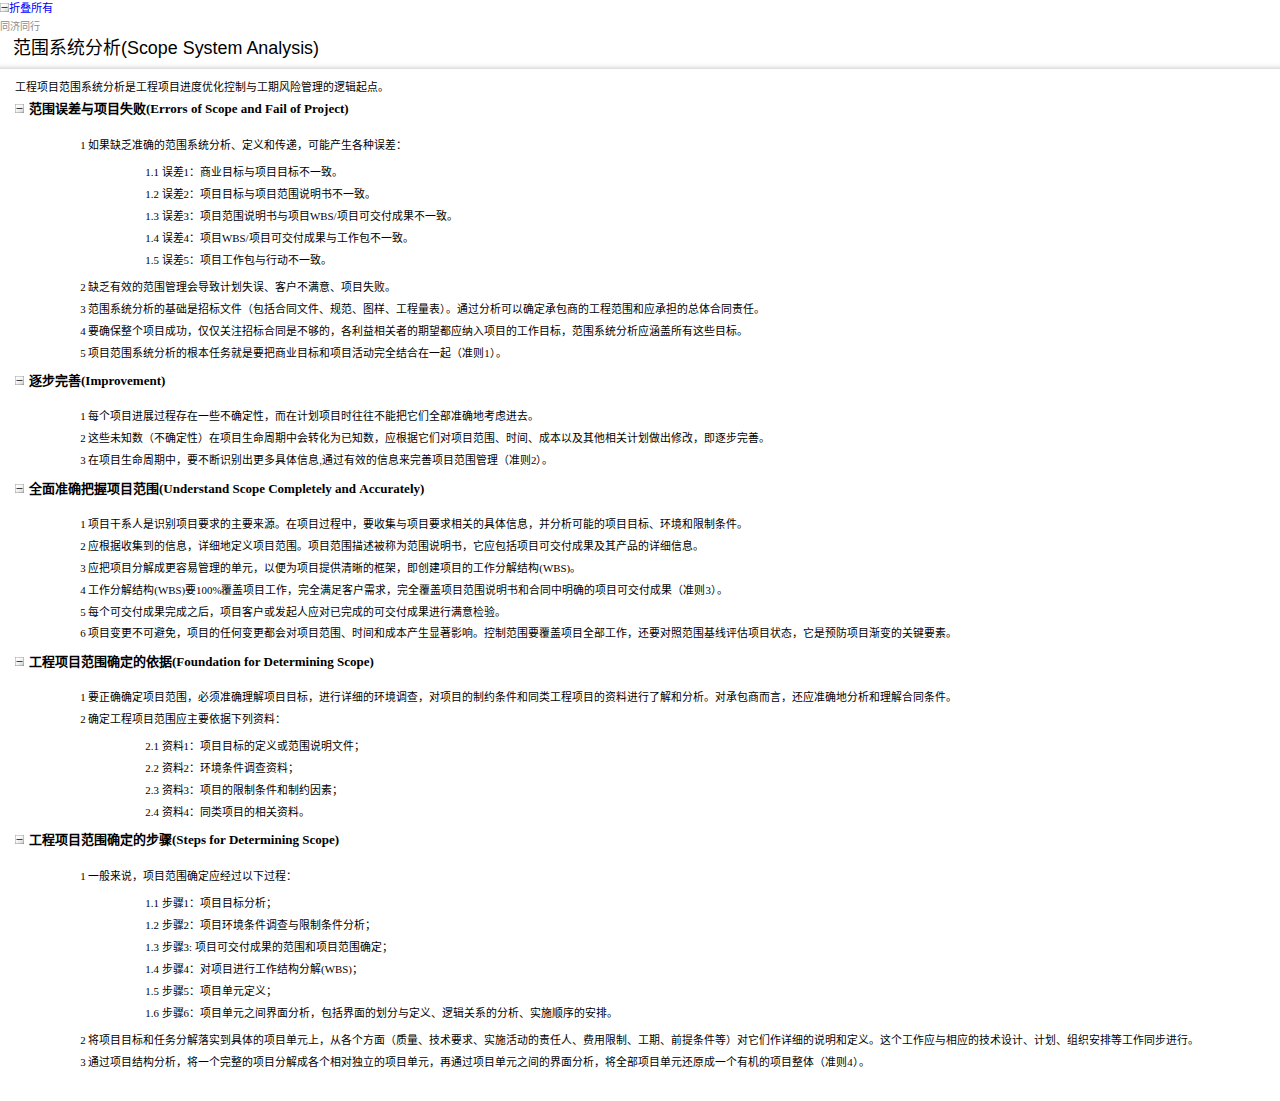
<file: index.html>
<!DOCTYPE html>
<html lang="zh-cn">
  <head>
    <meta charset="utf-8">
    <meta http-equiv="X-UA-Compatible" content="IE=edge,chrome=1">
    <meta name="viewport" content="width=device-width">
    <title>范围系统分析(Scope System Analysis) - The Wintersmith's blog
    </title>
    <link rel="alternate" href="http://localhost:8080/feed.xml" type="application/rss+xml" title="Ramblings of an immor(t)al demigod">
    <link rel="stylesheet" href="http://fonts.googleapis.com/css?family=Lora:400,700,400italic,700italic|Anonymous+Pro:400,700,400italic,700italic|Merriweather:400,700,300">
    <link rel="stylesheet" href="/css/main.css">
    <link rel="stylesheet" href="/css/document.css">
    <link rel="stylesheet" href="/css/han.min.css">
    <script src="/js/jquery.min.js"></script>
    <script src="/js/collapse.js"></script>
    <script script="/js/han.min.js"></script>
  </head>
  <body class="article-detail">
    <div id="header">
      <table id="topTable">
        <tbody>
          <tr>
            <td><span id="toggleAll" style="cursor:default;" onkeypress="ExpandCollapseAll_CheckKey(toggleAllImage, event)" tabindex="0"><img src="/images/collapse_all.gif" alt="Collapse All" height="9" width="9" class="toggleAll collapse_all"><img src="/images/expand_all.gif" alt="Expand All" height="9" width="9" class="toggleAll hide expand_all"><span>折叠所有</span></span></td>
          </tr>
        </tbody>
      </table>
      <table id="bottomTable">
        <tbody>
          <tr id="headerTableRow1">
            <td align="left"><span id="runningHeaderText">同济同行</span></td>
          </tr>
          <tr id="headerTableRow2">
            <td align="left"><span id="nsrTitle">范围系统分析(Scope System Analysis)</span></td>
          </tr>
        </tbody>
      </table>
      <table id="gradientTable">
        <table>
          <tr>
            <td id="headerBottom" background="/images/gradient.gif" class="nsrBottom"></td>
          </tr>
        </table>
      </table>
    </div>
    <div id="content">
      <div id="mainSection">
        <div id="mainBody">
          <section class="content"><p>工程项目范围系统分析是工程项目进度优化控制与工期风险管理的逻辑起点。</p>
<h2 class="heading"><span class="sectionHead" style="cursor:default;" tabindex="0"><img class="toggle collapse_all" name="toggleSwitch" src="/images/collapse_all.gif" alt="Collapse image" height="9" width="9"><img class="toggle hide expand_all" name="toggleSwitch" src="/images/expand_all.gif" alt="Expand image" height="9" width="9">范围误差与项目失败(Errors of Scope and Fail of&nbsp;Project)</span></h2><ol>
<li>如果缺乏准确的范围系统分析、定义和传递，可能产生各种误差：<ol>
<li>误差1：商业目标与项目目标不一致。</li>
<li>误差2：项目目标与项目范围说明书不一致。</li>
<li>误差3：项目范围说明书与项目<span class="caps">WBS</span>/项目可交付成果不一致。</li>
<li>误差4：项目<span class="caps">WBS</span>/项目可交付成果与工作包不一致。</li>
<li>误差5：项目工作包与行动不一致。</li>
</ol>
</li>
<li>缺乏有效的范围管理会导致计划失误、客户不满意、项目失败。</li>
<li>范围系统分析的基础是招标文件（包括合同文件、规范、图样、工程量表）。通过分析可以确定承包商的工程范围和应承担的总体合同责任。</li>
<li>要确保整个项目成功，仅仅关注招标合同是不够的，各利益相关者的期望都应纳入项目的工作目标，范围系统分析应涵盖所有这些目标。</li>
<li>项目范围系统分析的根本任务就是要把商业目标和项目活动完全结合在一起（准则1）。</li>
</ol>
<h2 class="heading"><span class="sectionHead" style="cursor:default;" tabindex="0"><img class="toggle collapse_all" name="toggleSwitch" src="/images/collapse_all.gif" alt="Collapse image" height="9" width="9"><img class="toggle hide expand_all" name="toggleSwitch" src="/images/expand_all.gif" alt="Expand image" height="9" width="9">逐步完善(Improvement)</span></h2><ol>
<li>每个项目进展过程存在一些不确定性，而在计划项目时往往不能把它们全部准确地考虑进去。</li>
<li>这些未知数（不确定性）在项目生命周期中会转化为已知数，应根据它们对项目范围、时间、成本以及其他相关计划做出修改，即逐步完善。</li>
<li>在项目生命周期中，要不断识别出更多具体信息,通过有效的信息来完善项目范围管理（准则2）。</li>
</ol>
<h2 class="heading"><span class="sectionHead" style="cursor:default;" tabindex="0"><img class="toggle collapse_all" name="toggleSwitch" src="/images/collapse_all.gif" alt="Collapse image" height="9" width="9"><img class="toggle hide expand_all" name="toggleSwitch" src="/images/expand_all.gif" alt="Expand image" height="9" width="9">全面准确把握项目范围(Understand Scope Completely and&nbsp;Accurately)</span></h2><ol>
<li>项目干系人是识别项目要求的主要来源。在项目过程中，要收集与项目要求相关的具体信息，并分析可能的项目目标、环境和限制条件。</li>
<li>应根据收集到的信息，详细地定义项目范围。项目范围描述被称为范围说明书，它应包括项目可交付成果及其产品的详细信息。</li>
<li>应把项目分解成更容易管理的单元，以便为项目提供清晰的框架，即创建项目的工作分解结构(<span class="caps">WBS</span>)。</li>
<li>工作分解结构(<span class="caps">WBS</span>)要100%覆盖项目工作，完全满足客户需求，完全覆盖项目范围说明书和合同中明确的项目可交付成果（准则3）。</li>
<li>每个可交付成果完成之后，项目客户或发起人应对已完成的可交付成果进行满意检验。</li>
<li>项目变更不可避免，项目的任何变更都会对项目范围、时间和成本产生显著影响。控制范围要覆盖项目全部工作，还要对照范围基线评估项目状态，它是预防项目渐变的关键要素。</li>
</ol>
<h2 class="heading"><span class="sectionHead" style="cursor:default;" tabindex="0"><img class="toggle collapse_all" name="toggleSwitch" src="/images/collapse_all.gif" alt="Collapse image" height="9" width="9"><img class="toggle hide expand_all" name="toggleSwitch" src="/images/expand_all.gif" alt="Expand image" height="9" width="9">工程项目范围确定的依据(Foundation for Determining&nbsp;Scope)</span></h2><ol>
<li>要正确确定项目范围，必须准确理解项目目标，进行详细的环境调查，对项目的制约条件和同类工程项目的资料进行了解和分析。对承包商而言，还应准确地分析和理解合同条件。</li>
<li>确定工程项目范围应主要依据下列资料：<ol>
<li>资料1：项目目标的定义或范围说明文件；</li>
<li>资料2：环境条件调查资料；</li>
<li>资料3：项目的限制条件和制约因素；</li>
<li>资料4：同类项目的相关资料。</li>
</ol>
</li>
</ol>
<h2 class="heading"><span class="sectionHead" style="cursor:default;" tabindex="0"><img class="toggle collapse_all" name="toggleSwitch" src="/images/collapse_all.gif" alt="Collapse image" height="9" width="9"><img class="toggle hide expand_all" name="toggleSwitch" src="/images/expand_all.gif" alt="Expand image" height="9" width="9">工程项目范围确定的步骤(Steps for Determining&nbsp;Scope)</span></h2><ol>
<li>一般来说，项目范围确定应经过以下过程：<ol>
<li>步骤1：项目目标分析；</li>
<li>步骤2：项目环境条件调查与限制条件分析；</li>
<li>步骤3:&nbsp;项目可交付成果的范围和项目范围确定；</li>
<li>步骤4：对项目进行工作结构分解(<span class="caps">WBS</span>)；</li>
<li>步骤5：项目单元定义；</li>
<li>步骤6：项目单元之间界面分析，包括界面的划分与定义、逻辑关系的分析、实施顺序的安排。</li>
</ol>
</li>
<li>将项目目标和任务分解落实到具体的项目单元上，从各个方面（质量、技术要求、实施活动的责任人、费用限制、工期、前提条件等）对它们作详细的说明和定义。这个工作应与相应的技术设计、计划、组织安排等工作同步进行。</li>
<li>通过项目结构分析，将一个完整的项目分解成各个相对独立的项目单元，再通过项目单元之间的界面分析，将全部项目单元还原成一个有机的项目整体（准则4）。</li>
</ol>
</section>
        </div>
      </div>
    </div>
  </body>
</html>
</file>
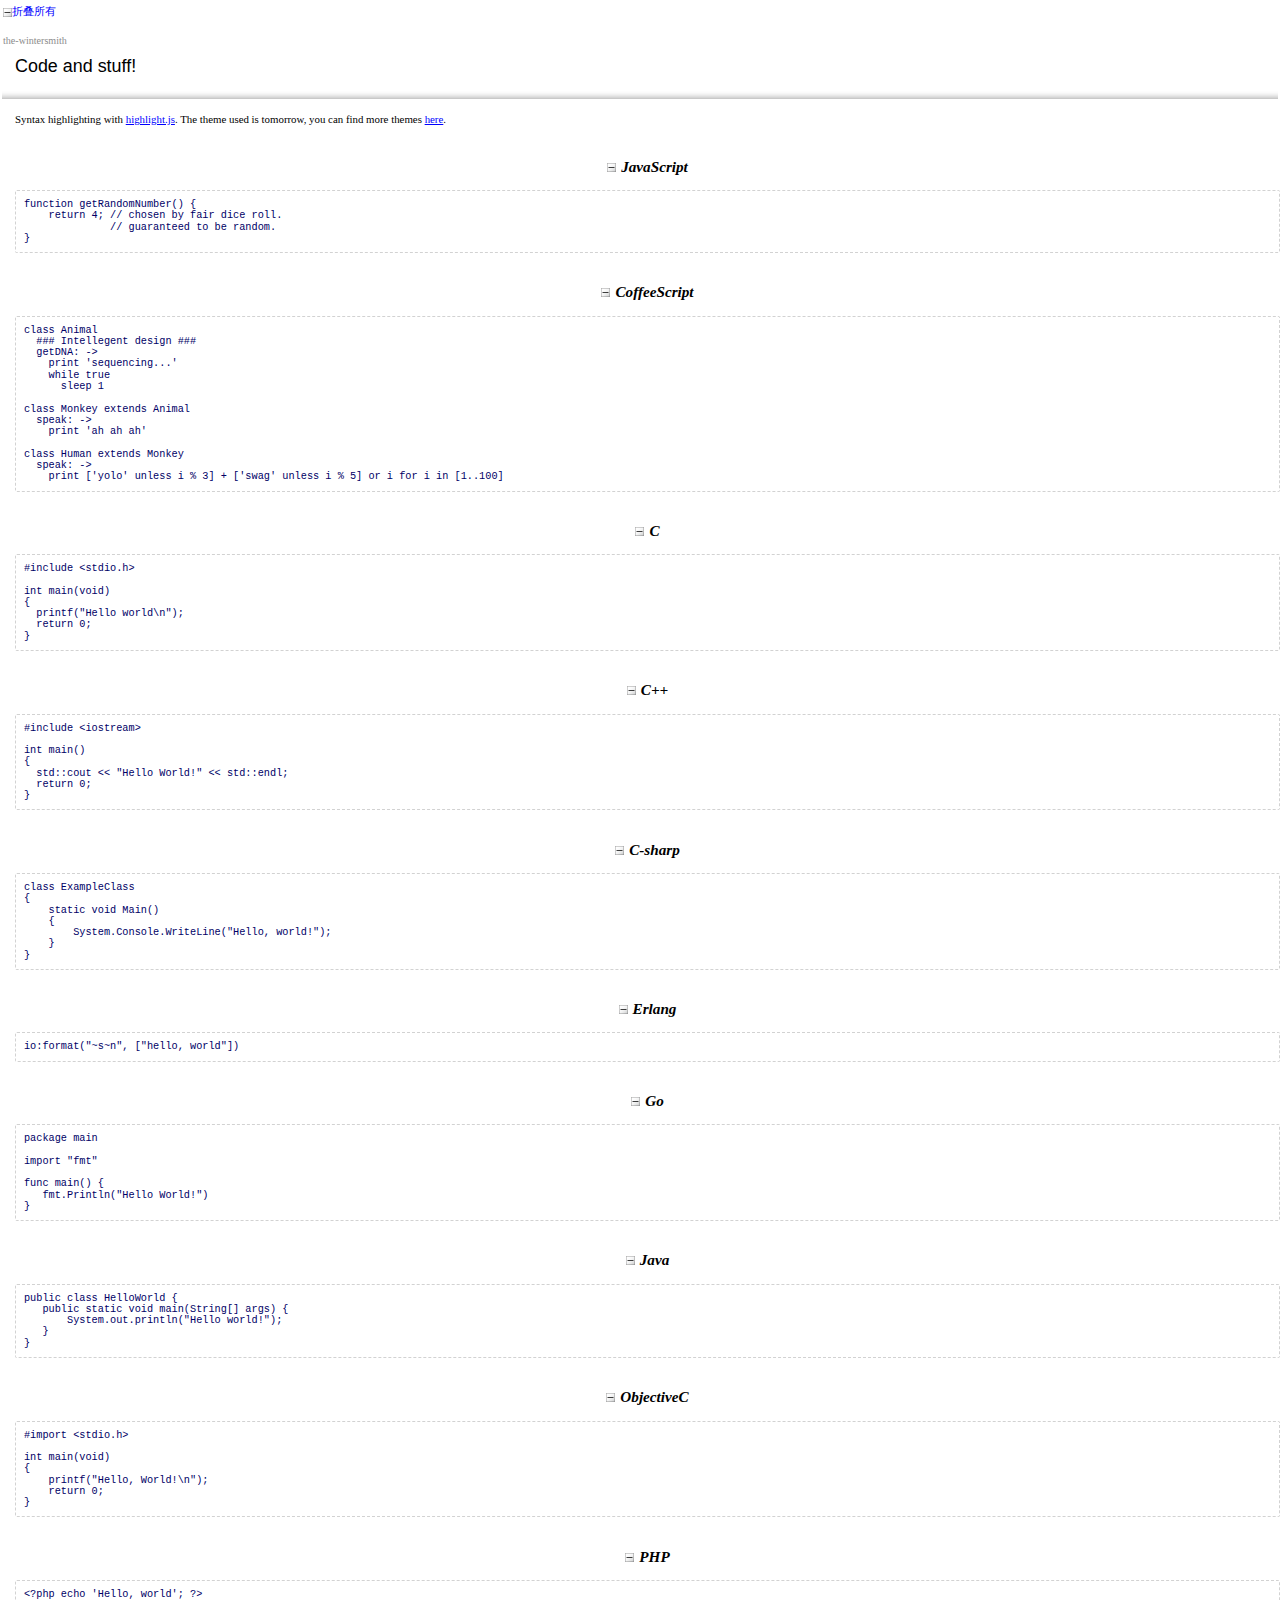
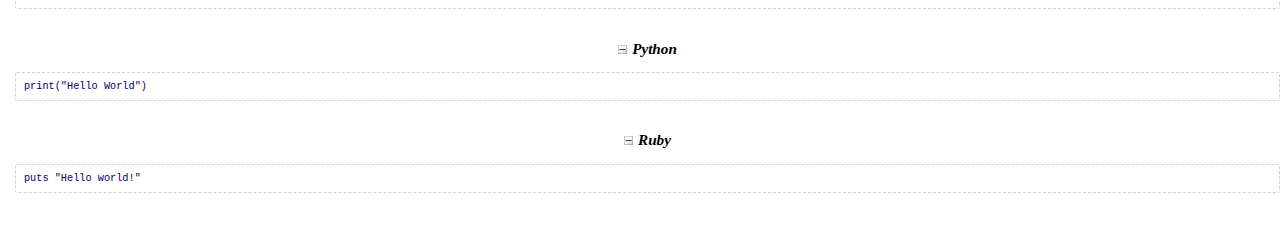
<file: articles/another-test/index.html>
<!DOCTYPE html>
<html lang="en">
  <head>
    <meta charset="utf-8">
    <meta http-equiv="X-UA-Compatible" content="IE=edge,chrome=1">
    <meta name="viewport" content="width=device-width">
    <title>Code and stuff! - The Wintersmith's blog
    </title>
    <link rel="alternate" href="http://localhost:8080/feed.xml" type="application/rss+xml" title="Ramblings of an immor(t)al demigod">
    <link rel="stylesheet" href="http://fonts.googleapis.com/css?family=Lora:400,700,400italic,700italic|Anonymous+Pro:400,700,400italic,700italic|Merriweather:400,700,300">
    <link rel="stylesheet" href="/css/main.css">
    <link rel="stylesheet" href="/css/document.css">
    <script src="/js/jquery.min.js"></script>
    <script src="/js/collapse.js"></script>
  </head>
  <body class="article-detail">
    <div id="header">
      <table id="topTable">
        <tbody>
          <tr>
            <td><span id="toggleAll" style="cursor:default;" onkeypress="ExpandCollapseAll_CheckKey(toggleAllImage, event)" tabindex="0"><img id="toggleAllImage" src="/images/collapse_all.gif" alt="" class="toggleAll collapse_all"><img id="toggleAllImage" src="/images/expand_all.gif" alt="" class="toggleAll hide expand_all"><span>折叠所有</span></span></td>
          </tr>
        </tbody>
      </table>
      <table id="bottomTable">
        <tbody>
          <tr id="headerTableRow1">
            <td align="left"><span id="runningHeaderText">the-wintersmith</span></td>
          </tr>
          <tr id="headerTableRow2">
            <td align="left"><span id="nsrTitle">Code and stuff!</span></td>
          </tr>
        </tbody>
      </table>
      <table id="gradientTable">
        <table>
          <tr>
            <td id="headerBottom" background="/images/gradient.gif" class="nsrBottom"></td>
          </tr>
        </table>
      </table>
    </div>
    <div id="content">
      <div id="mainSection">
        <div id="mainBody">
          <section class="content"><p>Syntax highlighting with <a href="http://softwaremaniacs.org/soft/highlight/en/">highlight.js</a>.
The theme used is tomorrow, you can find more themes <a href="http://jmblog.github.io/color-themes-for-highlightjs/">here</a>.</p>
<p><span class="more"></span></p>
<h3 class="heading"><span class="sectionHead" style="cursor:default;" tabindex="0"><img class="toggle collapse_all" name="toggleSwitch" src="/images/collapse_all.gif" alt="Collapse image"><img class="toggle hide expand_all" name="toggleSwitch" src="/images/expand_all.gif" alt="Expand image">JavaScript</span></h3><pre><code class="lang-javascript">function getRandomNumber() {
    return 4; // chosen by fair dice roll.
              // guaranteed to be random.
}
</code></pre>
<h3 class="heading"><span class="sectionHead" style="cursor:default;" tabindex="0"><img class="toggle collapse_all" name="toggleSwitch" src="/images/collapse_all.gif" alt="Collapse image"><img class="toggle hide expand_all" name="toggleSwitch" src="/images/expand_all.gif" alt="Expand image">CoffeeScript</span></h3><pre><code class="lang-coffeescript">class Animal
  ### Intellegent design ###
  getDNA: -&gt;
    print &#39;sequencing...&#39;
    while true
      sleep 1

class Monkey extends Animal
  speak: -&gt;
    print &#39;ah ah ah&#39;

class Human extends Monkey
  speak: -&gt;
    print [&#39;yolo&#39; unless i % 3] + [&#39;swag&#39; unless i % 5] or i for i in [1..100]
</code></pre>
<h3 class="heading"><span class="sectionHead" style="cursor:default;" tabindex="0"><img class="toggle collapse_all" name="toggleSwitch" src="/images/collapse_all.gif" alt="Collapse image"><img class="toggle hide expand_all" name="toggleSwitch" src="/images/expand_all.gif" alt="Expand image">C</span></h3><pre><code class="lang-c">#include &lt;stdio.h&gt;

int main(void)
{
  printf(&quot;Hello world\n&quot;);
  return 0;
}
</code></pre>
<h3 class="heading"><span class="sectionHead" style="cursor:default;" tabindex="0"><img class="toggle collapse_all" name="toggleSwitch" src="/images/collapse_all.gif" alt="Collapse image"><img class="toggle hide expand_all" name="toggleSwitch" src="/images/expand_all.gif" alt="Expand image">C++</span></h3><pre><code class="lang-cpp">#include &lt;iostream&gt;

int main()
{
  std::cout &lt;&lt; &quot;Hello World!&quot; &lt;&lt; std::endl;
  return 0;
}
</code></pre>
<h3 class="heading"><span class="sectionHead" style="cursor:default;" tabindex="0"><img class="toggle collapse_all" name="toggleSwitch" src="/images/collapse_all.gif" alt="Collapse image"><img class="toggle hide expand_all" name="toggleSwitch" src="/images/expand_all.gif" alt="Expand image">C-sharp</span></h3><pre><code class="lang-cs">class ExampleClass
{
    static void Main()
    {
        System.Console.WriteLine(&quot;Hello, world!&quot;);
    }
}
</code></pre>
<h3 class="heading"><span class="sectionHead" style="cursor:default;" tabindex="0"><img class="toggle collapse_all" name="toggleSwitch" src="/images/collapse_all.gif" alt="Collapse image"><img class="toggle hide expand_all" name="toggleSwitch" src="/images/expand_all.gif" alt="Expand image">Erlang</span></h3><pre><code class="lang-erlang">io:format(&quot;~s~n&quot;, [&quot;hello, world&quot;])
</code></pre>
<h3 class="heading"><span class="sectionHead" style="cursor:default;" tabindex="0"><img class="toggle collapse_all" name="toggleSwitch" src="/images/collapse_all.gif" alt="Collapse image"><img class="toggle hide expand_all" name="toggleSwitch" src="/images/expand_all.gif" alt="Expand image">Go</span></h3><pre><code class="lang-go">package main

import &quot;fmt&quot;

func main() {
   fmt.Println(&quot;Hello World!&quot;)
}
</code></pre>
<h3 class="heading"><span class="sectionHead" style="cursor:default;" tabindex="0"><img class="toggle collapse_all" name="toggleSwitch" src="/images/collapse_all.gif" alt="Collapse image"><img class="toggle hide expand_all" name="toggleSwitch" src="/images/expand_all.gif" alt="Expand image">Java</span></h3><pre><code class="lang-java">public class HelloWorld {
   public static void main(String[] args) {
       System.out.println(&quot;Hello world!&quot;);
   }
}
</code></pre>
<h3 class="heading"><span class="sectionHead" style="cursor:default;" tabindex="0"><img class="toggle collapse_all" name="toggleSwitch" src="/images/collapse_all.gif" alt="Collapse image"><img class="toggle hide expand_all" name="toggleSwitch" src="/images/expand_all.gif" alt="Expand image">ObjectiveC</span></h3><pre><code class="lang-objectivec">#import &lt;stdio.h&gt;

int main(void)
{
    printf(&quot;Hello, World!\n&quot;);
    return 0;
}
</code></pre>
<h3 class="heading"><span class="sectionHead" style="cursor:default;" tabindex="0"><img class="toggle collapse_all" name="toggleSwitch" src="/images/collapse_all.gif" alt="Collapse image"><img class="toggle hide expand_all" name="toggleSwitch" src="/images/expand_all.gif" alt="Expand image"><span class="caps">PHP</span></span></h3><pre><code class="lang-php">&lt;?php echo &#39;Hello, world&#39;; ?&gt;
</code></pre>
<h3 class="heading"><span class="sectionHead" style="cursor:default;" tabindex="0"><img class="toggle collapse_all" name="toggleSwitch" src="/images/collapse_all.gif" alt="Collapse image"><img class="toggle hide expand_all" name="toggleSwitch" src="/images/expand_all.gif" alt="Expand image">Python</span></h3><pre><code class="lang-python">print(&quot;Hello World&quot;)
</code></pre>
<h3 class="heading"><span class="sectionHead" style="cursor:default;" tabindex="0"><img class="toggle collapse_all" name="toggleSwitch" src="/images/collapse_all.gif" alt="Collapse image"><img class="toggle hide expand_all" name="toggleSwitch" src="/images/expand_all.gif" alt="Expand image">Ruby</span></h3><pre><code class="lang-ruby">puts &quot;Hello world!&quot;
</code></pre>
</section>
        </div>
      </div>
    </div>
  </body>
</html>
</file>
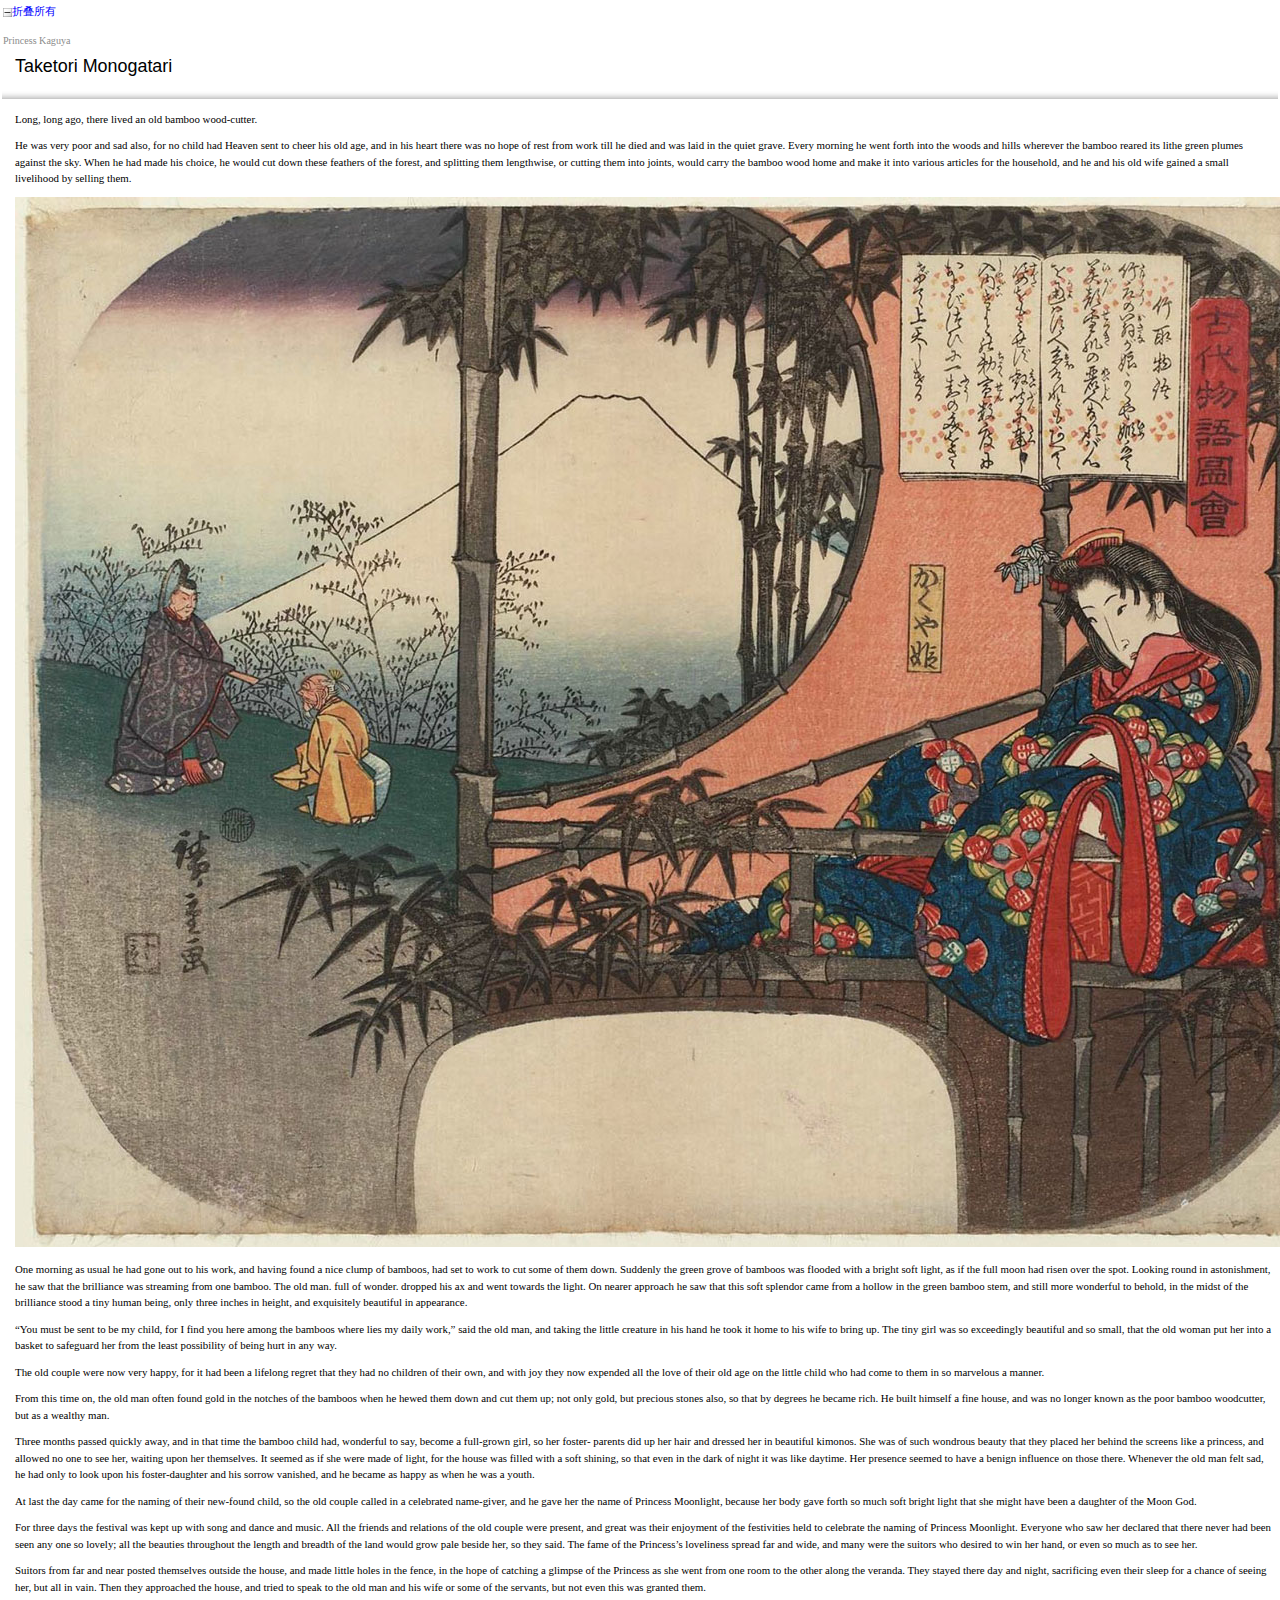
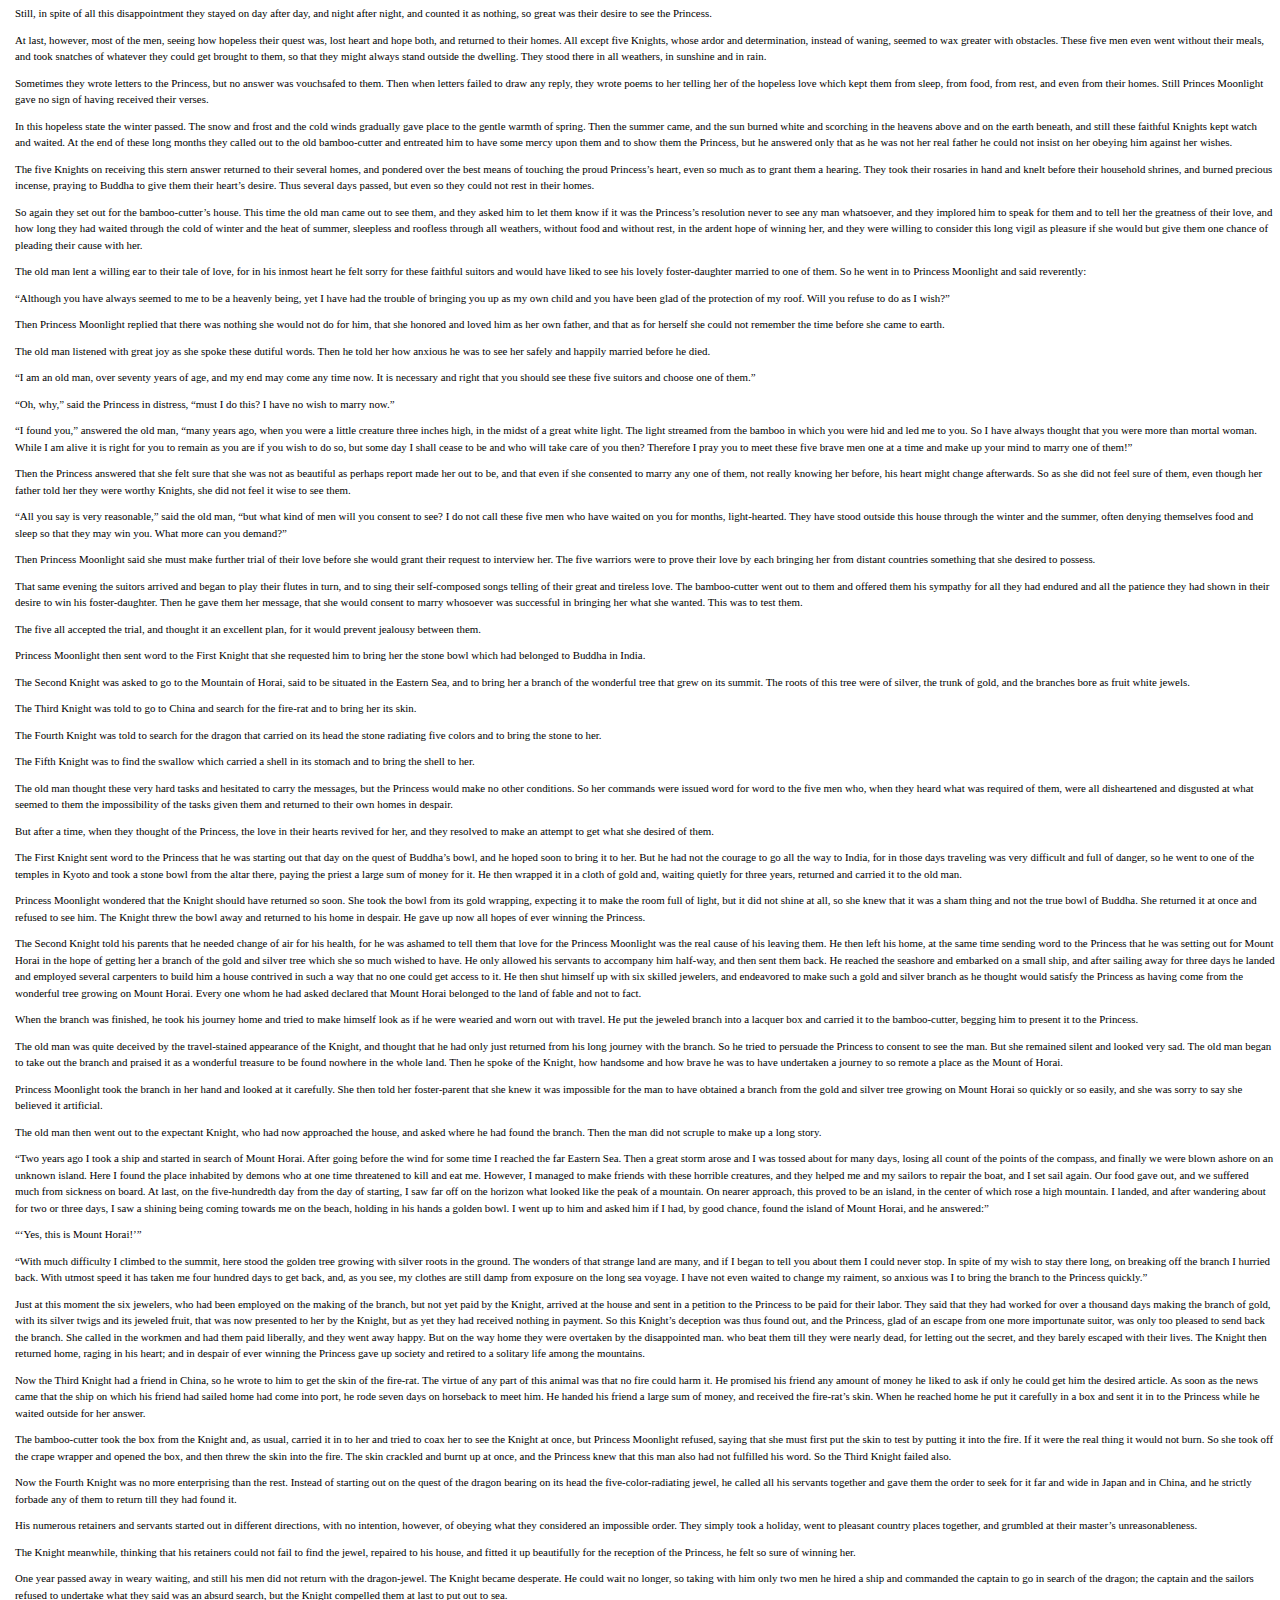
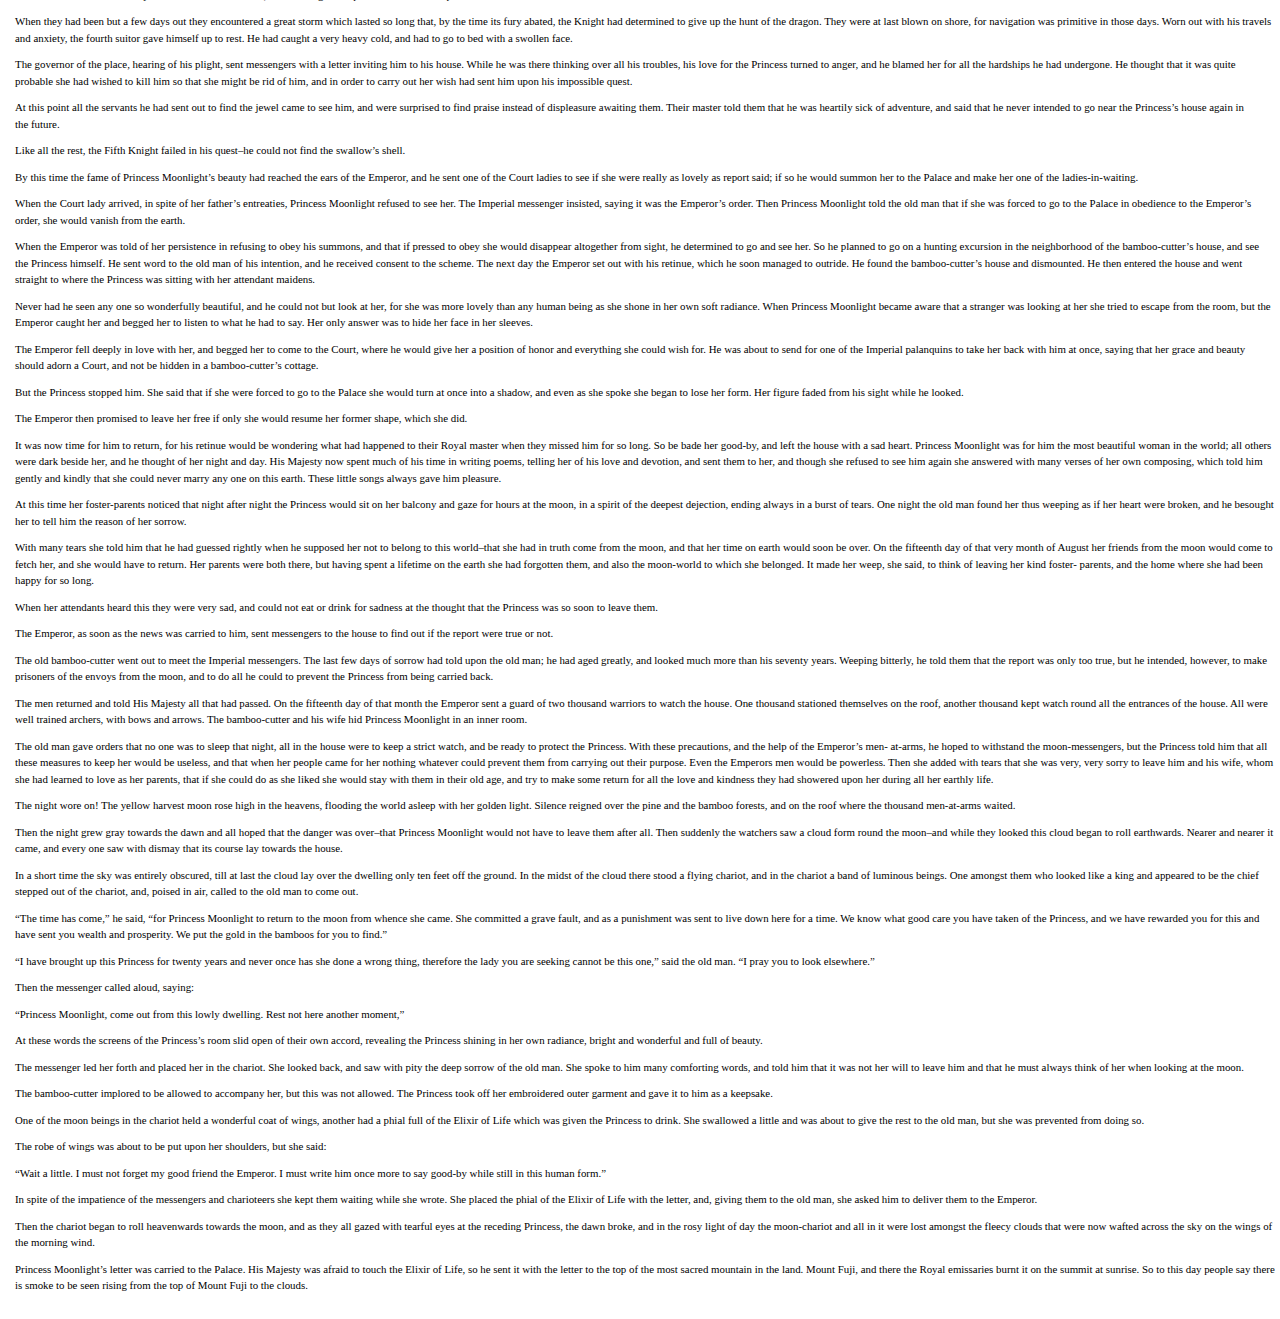
<file: articles/bamboo-cutter/index.html>
<!DOCTYPE html>
<html lang="en">
  <head>
    <meta charset="utf-8">
    <meta http-equiv="X-UA-Compatible" content="IE=edge,chrome=1">
    <meta name="viewport" content="width=device-width">
    <title>Taketori Monogatari - The Wintersmith's blog
    </title>
    <link rel="alternate" href="http://localhost:8080/feed.xml" type="application/rss+xml" title="Ramblings of an immor(t)al demigod">
    <link rel="stylesheet" href="http://fonts.googleapis.com/css?family=Lora:400,700,400italic,700italic|Anonymous+Pro:400,700,400italic,700italic|Merriweather:400,700,300">
    <link rel="stylesheet" href="/css/main.css">
    <link rel="stylesheet" href="/css/document.css">
    <script src="/js/jquery.min.js"></script>
    <script src="/js/collapse.js"></script>
  </head>
  <body class="article-detail">
    <div id="header">
      <table id="topTable">
        <tbody>
          <tr>
            <td><span id="toggleAll" style="cursor:default;" onkeypress="ExpandCollapseAll_CheckKey(toggleAllImage, event)" tabindex="0"><img id="toggleAllImage" src="/images/collapse_all.gif" alt="" class="toggleAll collapse_all"><img id="toggleAllImage" src="/images/expand_all.gif" alt="" class="toggleAll hide expand_all"><span>折叠所有</span></span></td>
          </tr>
        </tbody>
      </table>
      <table id="bottomTable">
        <tbody>
          <tr id="headerTableRow1">
            <td align="left"><span id="runningHeaderText">Princess Kaguya</span></td>
          </tr>
          <tr id="headerTableRow2">
            <td align="left"><span id="nsrTitle">Taketori Monogatari</span></td>
          </tr>
        </tbody>
      </table>
      <table id="gradientTable">
        <table>
          <tr>
            <td id="headerBottom" background="/images/gradient.gif" class="nsrBottom"></td>
          </tr>
        </table>
      </table>
    </div>
    <div id="content">
      <div id="mainSection">
        <div id="mainBody">
          <section class="content"><p>Long, long ago, there lived an old bamboo&nbsp;wood-cutter.</p>
<p>He was very poor and sad also, for no child had Heaven sent to cheer his old age, and in his heart there was no hope of rest from work till he died and was laid in the quiet grave. Every morning he went forth into the woods and hills wherever the bamboo reared its lithe green plumes against the sky. When he had made his choice, he would cut down these feathers of the forest, and splitting them lengthwise, or cutting them into joints, would carry the bamboo wood home and make it into various articles for the household, and he and his old wife gained a small livelihood by selling&nbsp;them.</p>
<p><span class="more"></span></p>
<p><img src="/articles/bamboo-cutter/taketori_monogatari.jpg" alt="Taketori Monogatari"></p>
<p>One morning as usual he had gone out to his work, and having found a nice clump of bamboos, had set to work to cut some of them down. Suddenly the green grove of bamboos was flooded with a bright soft light, as if the full moon had risen over the spot. Looking round in astonishment, he saw that the brilliance was streaming from one bamboo. The old man. full of wonder. dropped his ax and went towards the light. On nearer approach he saw that this soft splendor came from a hollow in the green bamboo stem, and still more wonderful to behold, in the midst of the brilliance stood a tiny human being, only three inches in height, and exquisitely beautiful in&nbsp;appearance.</p>
<p>“You must be sent to be my child, for I find you here among the bamboos where lies my daily work,” said the old man, and taking the little creature in his hand he took it home to his wife to bring up. The tiny girl was so exceedingly beautiful and so small, that the old woman put her into a basket to safeguard her from the least possibility of being hurt in any&nbsp;way.</p>
<p>The old couple were now very happy, for it had been a lifelong regret that they had no children of their own, and with joy they now expended all the love of their old age on the little child who had come to them in so marvelous a&nbsp;manner.</p>
<p>From this time on, the old man often found gold in the notches of the bamboos when he hewed them down and cut them up; not only gold, but precious stones also, so that by degrees he became rich. He built himself a fine house, and was no longer known as the poor bamboo woodcutter, but as a wealthy&nbsp;man.</p>
<p>Three months passed quickly away, and in that time the bamboo child had, wonderful to say, become a full-grown girl, so her foster- parents did up her hair and dressed her in beautiful kimonos. She was of such wondrous beauty that they placed her behind the screens like a princess, and allowed no one to see her, waiting upon her themselves. It seemed as if she were made of light, for the house was filled with a soft shining, so that even in the dark of night it was like daytime. Her presence seemed to have a benign influence on those there. Whenever the old man felt sad, he had only to look upon his foster-daughter and his sorrow vanished, and he became as happy as when he was a&nbsp;youth.</p>
<p>At last the day came for the naming of their new-found child, so the old couple called in a celebrated name-giver, and he gave her the name of Princess Moonlight, because her body gave forth so much soft bright light that she might have been a daughter of the Moon&nbsp;God.</p>
<p>For three days the festival was kept up with song and dance and music. All the friends and relations of the old couple were present, and great was their enjoyment of the festivities held to celebrate the naming of Princess Moonlight. Everyone who saw her declared that there never had been seen any one so lovely; all the beauties throughout the length and breadth of the land would grow pale beside her, so they said. The fame of the Princess’s loveliness spread far and wide, and many were the suitors who desired to win her hand, or even so much as to see&nbsp;her.</p>
<p>Suitors from far and near posted themselves outside the house, and made little holes in the fence, in the hope of catching a glimpse of the Princess as she went from one room to the other along the veranda. They stayed there day and night, sacrificing even their sleep for a chance of seeing her, but all in vain. Then they approached the house, and tried to speak to the old man and his wife or some of the servants, but not even this was granted&nbsp;them.</p>
<p>Still, in spite of all this disappointment they stayed on day after day, and night after night, and counted it as nothing, so great was their desire to see the&nbsp;Princess.</p>
<p>At last, however, most of the men, seeing how hopeless their quest was, lost heart and hope both, and returned to their homes. All except five Knights, whose ardor and determination, instead of waning, seemed to wax greater with obstacles. These five men even went without their meals, and took snatches of whatever they could get brought to them, so that they might always stand outside the dwelling. They stood there in all weathers, in sunshine and in&nbsp;rain.</p>
<p>Sometimes they wrote letters to the Princess, but no answer was vouchsafed to them. Then when letters failed to draw any reply, they wrote poems to her telling her of the hopeless love which kept them from sleep, from food, from rest, and even from their homes. Still Princes Moonlight gave no sign of having received their&nbsp;verses.</p>
<p>In this hopeless state the winter passed. The snow and frost and the cold winds gradually gave place to the gentle warmth of spring. Then the summer came, and the sun burned white and scorching in the heavens above and on the earth beneath, and still these faithful Knights kept watch and waited. At the end of these long months they called out to the old bamboo-cutter and entreated him to have some mercy upon them and to show them the Princess, but he answered only that as he was not her real father he could not insist on her obeying him against her&nbsp;wishes.</p>
<p>The five Knights on receiving this stern answer returned to their several homes, and pondered over the best means of touching the proud Princess’s heart, even so much as to grant them a hearing. They took their rosaries in hand and knelt before their household shrines, and burned precious incense, praying to Buddha to give them their heart’s desire. Thus several days passed, but even so they could not rest in their&nbsp;homes.</p>
<p>So again they set out for the bamboo-cutter’s house. This time the old man came out to see them, and they asked him to let them know if it was the Princess’s resolution never to see any man whatsoever, and they implored him to speak for them and to tell her the greatness of their love, and how long they had waited through the cold of winter and the heat of summer, sleepless and roofless through all weathers, without food and without rest, in the ardent hope of winning her, and they were willing to consider this long vigil as pleasure if she would but give them one chance of pleading their cause with&nbsp;her.</p>
<p>The old man lent a willing ear to their tale of love, for in his inmost heart he felt sorry for these faithful suitors and would have liked to see his lovely foster-daughter married to one of them. So he went in to Princess Moonlight and said&nbsp;reverently:</p>
<p>“Although you have always seemed to me to be a heavenly being, yet I have had the trouble of bringing you up as my own child and you have been glad of the protection of my roof. Will you refuse to do as I&nbsp;wish?”</p>
<p>Then Princess Moonlight replied that there was nothing she would not do for him, that she honored and loved him as her own father, and that as for herself she could not remember the time before she came to&nbsp;earth.</p>
<p>The old man listened with great joy as she spoke these dutiful words. Then he told her how anxious he was to see her safely and happily married before he&nbsp;died.</p>
<p>“I am an old man, over seventy years of age, and my end may come any time now. It is necessary and right that you should see these five suitors and choose one of&nbsp;them.”</p>
<p>“Oh, why,” said the Princess in distress, “must I do this? I have no wish to marry&nbsp;now.”</p>
<p>“I found you,” answered the old man, “many years ago, when you were a little creature three inches high, in the midst of a great white light. The light streamed from the bamboo in which you were hid and led me to you. So I have always thought that you were more than mortal woman. While I am alive it is right for you to remain as you are if you wish to do so, but some day I shall cease to be and who will take care of you then? Therefore I pray you to meet these five brave men one at a time and make up your mind to marry one of&nbsp;them!”</p>
<p>Then the Princess answered that she felt sure that she was not as beautiful as perhaps report made her out to be, and that even if she consented to marry any one of them, not really knowing her before, his heart might change afterwards. So as she did not feel sure of them, even though her father told her they were worthy Knights, she did not feel it wise to see&nbsp;them.</p>
<p>“All you say is very reasonable,” said the old man, “but what kind of men will you consent to see? I do not call these five men who have waited on you for months, light-hearted. They have stood outside this house through the winter and the summer, often denying themselves food and sleep so that they may win you. What more can you&nbsp;demand?”</p>
<p>Then Princess Moonlight said she must make further trial of their love before she would grant their request to interview her. The five warriors were to prove their love by each bringing her from distant countries something that she desired to&nbsp;possess.</p>
<p>That same evening the suitors arrived and began to play their flutes in turn, and to sing their self-composed songs telling of their great and tireless love. The bamboo-cutter went out to them and offered them his sympathy for all they had endured and all the patience they had shown in their desire to win his foster-daughter. Then he gave them her message, that she would consent to marry whosoever was successful in bringing her what she wanted. This was to test&nbsp;them.</p>
<p>The five all accepted the trial, and thought it an excellent plan, for it would prevent jealousy between&nbsp;them.</p>
<p>Princess Moonlight then sent word to the First Knight that she requested him to bring her the stone bowl which had belonged to Buddha in&nbsp;India.</p>
<p>The Second Knight was asked to go to the Mountain of Horai, said to be situated in the Eastern Sea, and to bring her a branch of the wonderful tree that grew on its summit. The roots of this tree were of silver, the trunk of gold, and the branches bore as fruit white&nbsp;jewels.</p>
<p>The Third Knight was told to go to China and search for the fire-rat and to bring her its&nbsp;skin.</p>
<p>The Fourth Knight was told to search for the dragon that carried on its head the stone radiating five colors and to bring the stone to&nbsp;her.</p>
<p>The Fifth Knight was to find the swallow which carried a shell in its stomach and to bring the shell to&nbsp;her.</p>
<p>The old man thought these very hard tasks and hesitated to carry the messages, but the Princess would make no other conditions. So her commands were issued word for word to the five men who, when they heard what was required of them, were all disheartened and disgusted at what seemed to them the impossibility of the tasks given them and returned to their own homes in&nbsp;despair.</p>
<p>But after a time, when they thought of the Princess, the love in their hearts revived for her, and they resolved to make an attempt to get what she desired of&nbsp;them.</p>
<p>The First Knight sent word to the Princess that he was starting out that day on the quest of Buddha’s bowl, and he hoped soon to bring it to her. But he had not the courage to go all the way to India, for in those days traveling was very difficult and full of danger, so he went to one of the temples in Kyoto and took a stone bowl from the altar there, paying the priest a large sum of money for it. He then wrapped it in a cloth of gold and, waiting quietly for three years, returned and carried it to the old&nbsp;man.</p>
<p>Princess Moonlight wondered that the Knight should have returned so soon. She took the bowl from its gold wrapping, expecting it to make the room full of light, but it did not shine at all, so she knew that it was a sham thing and not the true bowl of Buddha. She returned it at once and refused to see him. The Knight threw the bowl away and returned to his home in despair. He gave up now all hopes of ever winning the&nbsp;Princess.</p>
<p>The Second Knight told his parents that he needed change of air for his health, for he was ashamed to tell them that love for the Princess Moonlight was the real cause of his leaving them. He then left his home, at the same time sending word to the Princess that he was setting out for Mount Horai in the hope of getting her a branch of the gold and silver tree which she so much wished to have. He only allowed his servants to accompany him half-way, and then sent them back. He reached the seashore and embarked on a small ship, and after sailing away for three days he landed and employed several carpenters to build him a house contrived in such a way that no one could get access to it. He then shut himself up with six skilled jewelers, and endeavored to make such a gold and silver branch as he thought would satisfy the Princess as having come from the wonderful tree growing on Mount Horai. Every one whom he had asked declared that Mount Horai belonged to the land of fable and not to&nbsp;fact.</p>
<p>When the branch was finished, he took his journey home and tried to make himself look as if he were wearied and worn out with travel. He put the jeweled branch into a lacquer box and carried it to the bamboo-cutter, begging him to present it to the&nbsp;Princess.</p>
<p>The old man was quite deceived by the travel-stained appearance of the Knight, and thought that he had only just returned from his long journey with the branch. So he tried to persuade the Princess to consent to see the man. But she remained silent and looked very sad. The old man began to take out the branch and praised it as a wonderful treasure to be found nowhere in the whole land. Then he spoke of the Knight, how handsome and how brave he was to have undertaken a journey to so remote a place as the Mount of&nbsp;Horai.</p>
<p>Princess Moonlight took the branch in her hand and looked at it carefully. She then told her foster-parent that she knew it was impossible for the man to have obtained a branch from the gold and silver tree growing on Mount Horai so quickly or so easily, and she was sorry to say she believed it&nbsp;artificial.</p>
<p>The old man then went out to the expectant Knight, who had now approached the house, and asked where he had found the branch. Then the man did not scruple to make up a long&nbsp;story.</p>
<p>“Two years ago I took a ship and started in search of Mount Horai. After going before the wind for some time I reached the far Eastern Sea. Then a great storm arose and I was tossed about for many days, losing all count of the points of the compass, and finally we were blown ashore on an unknown island. Here I found the place inhabited by demons who at one time threatened to kill and eat me. However, I managed to make friends with these horrible creatures, and they helped me and my sailors to repair the boat, and I set sail again. Our food gave out, and we suffered much from sickness on board. At last, on the five-hundredth day from the day of starting, I saw far off on the horizon what looked like the peak of a mountain. On nearer approach, this proved to be an island, in the center of which rose a high mountain. I landed, and after wandering about for two or three days, I saw a shining being coming towards me on the beach, holding in his hands a golden bowl. I went up to him and asked him if I had, by good chance, found the island of Mount Horai, and he&nbsp;answered:”</p>
<p>“‘Yes, this is Mount&nbsp;Horai!’”</p>
<p>“With much difficulty I climbed to the summit, here stood the golden tree growing with silver roots in the ground. The wonders of that strange land are many, and if I began to tell you about them I could never stop. In spite of my wish to stay there long, on breaking off the branch I hurried back. With utmost speed it has taken me four hundred days to get back, and, as you see, my clothes are still damp from exposure on the long sea voyage. I have not even waited to change my raiment, so anxious was I to bring the branch to the Princess&nbsp;quickly.”</p>
<p>Just at this moment the six jewelers, who had been employed on the making of the branch, but not yet paid by the Knight, arrived at the house and sent in a petition to the Princess to be paid for their labor. They said that they had worked for over a thousand days making the branch of gold, with its silver twigs and its jeweled fruit, that was now presented to her by the Knight, but as yet they had received nothing in payment. So this Knight’s deception was thus found out, and the Princess, glad of an escape from one more importunate suitor, was only too pleased to send back the branch. She called in the workmen and had them paid liberally, and they went away happy. But on the way home they were overtaken by the disappointed man. who beat them till they were nearly dead, for letting out the secret, and they barely escaped with their lives. The Knight then returned home, raging in his heart; and in despair of ever winning the Princess gave up society and retired to a solitary life among the&nbsp;mountains.</p>
<p>Now the Third Knight had a friend in China, so he wrote to him to get the skin of the fire-rat. The virtue of any part of this animal was that no fire could harm it. He promised his friend any amount of money he liked to ask if only he could get him the desired article. As soon as the news came that the ship on which his friend had sailed home had come into port, he rode seven days on horseback to meet him. He handed his friend a large sum of money, and received the fire-rat’s skin. When he reached home he put it carefully in a box and sent it in to the Princess while he waited outside for her&nbsp;answer.</p>
<p>The bamboo-cutter took the box from the Knight and, as usual, carried it in to her and tried to coax her to see the Knight at once, but Princess Moonlight refused, saying that she must first put the skin to test by putting it into the fire. If it were the real thing it would not burn. So she took off the crape wrapper and opened the box, and then threw the skin into the fire. The skin crackled and burnt up at once, and the Princess knew that this man also had not fulfilled his word. So the Third Knight failed&nbsp;also.</p>
<p>Now the Fourth Knight was no more enterprising than the rest. Instead of starting out on the quest of the dragon bearing on its head the five-color-radiating jewel, he called all his servants together and gave them the order to seek for it far and wide in Japan and in China, and he strictly forbade any of them to return till they had found&nbsp;it.</p>
<p>His numerous retainers and servants started out in different directions, with no intention, however, of obeying what they considered an impossible order. They simply took a holiday, went to pleasant country places together, and grumbled at their master’s&nbsp;unreasonableness.</p>
<p>The Knight meanwhile, thinking that his retainers could not fail to find the jewel, repaired to his house, and fitted it up beautifully for the reception of the Princess, he felt so sure of winning&nbsp;her.</p>
<p>One year passed away in weary waiting, and still his men did not return with the dragon-jewel. The Knight became desperate. He could wait no longer, so taking with him only two men he hired a ship and commanded the captain to go in search of the dragon; the captain and the sailors refused to undertake what they said was an absurd search, but the Knight compelled them at last to put out to&nbsp;sea.</p>
<p>When they had been but a few days out they encountered a great storm which lasted so long that, by the time its fury abated, the Knight had determined to give up the hunt of the dragon. They were at last blown on shore, for navigation was primitive in those days. Worn out with his travels and anxiety, the fourth suitor gave himself up to rest. He had caught a very heavy cold, and had to go to bed with a swollen&nbsp;face.</p>
<p>The governor of the place, hearing of his plight, sent messengers with a letter inviting him to his house. While he was there thinking over all his troubles, his love for the Princess turned to anger, and he blamed her for all the hardships he had undergone. He thought that it was quite probable she had wished to kill him so that she might be rid of him, and in order to carry out her wish had sent him upon his impossible&nbsp;quest.</p>
<p>At this point all the servants he had sent out to find the jewel came to see him, and were surprised to find praise instead of displeasure awaiting them. Their master told them that he was heartily sick of adventure, and said that he never intended to go near the Princess’s house again in the&nbsp;future.</p>
<p>Like all the rest, the Fifth Knight failed in his quest–he could not find the swallow’s&nbsp;shell.</p>
<p>By this time the fame of Princess Moonlight’s beauty had reached the ears of the Emperor, and he sent one of the Court ladies to see if she were really as lovely as report said; if so he would summon her to the Palace and make her one of the&nbsp;ladies-in-waiting.</p>
<p>When the Court lady arrived, in spite of her father’s entreaties, Princess Moonlight refused to see her. The Imperial messenger insisted, saying it was the Emperor’s order. Then Princess Moonlight told the old man that if she was forced to go to the Palace in obedience to the Emperor’s order, she would vanish from the&nbsp;earth.</p>
<p>When the Emperor was told of her persistence in refusing to obey his summons, and that if pressed to obey she would disappear altogether from sight, he determined to go and see her. So he planned to go on a hunting excursion in the neighborhood of the bamboo-cutter’s house, and see the Princess himself. He sent word to the old man of his intention, and he received consent to the scheme. The next day the Emperor set out with his retinue, which he soon managed to outride. He found the bamboo-cutter’s house and dismounted. He then entered the house and went straight to where the Princess was sitting with her attendant&nbsp;maidens.</p>
<p>Never had he seen any one so wonderfully beautiful, and he could not but look at her, for she was more lovely than any human being as she shone in her own soft radiance. When Princess Moonlight became aware that a stranger was looking at her she tried to escape from the room, but the Emperor caught her and begged her to listen to what he had to say. Her only answer was to hide her face in her&nbsp;sleeves.</p>
<p>The Emperor fell deeply in love with her, and begged her to come to the Court, where he would give her a position of honor and everything she could wish for. He was about to send for one of the Imperial palanquins to take her back with him at once, saying that her grace and beauty should adorn a Court, and not be hidden in a bamboo-cutter’s&nbsp;cottage.</p>
<p>But the Princess stopped him. She said that if she were forced to go to the Palace she would turn at once into a shadow, and even as she spoke she began to lose her form. Her figure faded from his sight while he&nbsp;looked.</p>
<p>The Emperor then promised to leave her free if only she would resume her former shape, which she&nbsp;did.</p>
<p>It was now time for him to return, for his retinue would be wondering what had happened to their Royal master when they missed him for so long. So be bade her good-by, and left the house with a sad heart. Princess Moonlight was for him the most beautiful woman in the world; all others were dark beside her, and he thought of her night and day. His Majesty now spent much of his time in writing poems, telling her of his love and devotion, and sent them to her, and though she refused to see him again she answered with many verses of her own composing, which told him gently and kindly that she could never marry any one on this earth. These little songs always gave him&nbsp;pleasure.</p>
<p>At this time her foster-parents noticed that night after night the Princess would sit on her balcony and gaze for hours at the moon, in a spirit of the deepest dejection, ending always in a burst of tears. One night the old man found her thus weeping as if her heart were broken, and he besought her to tell him the reason of her&nbsp;sorrow.</p>
<p>With many tears she told him that he had guessed rightly when he supposed her not to belong to this world–that she had in truth come from the moon, and that her time on earth would soon be over. On the fifteenth day of that very month of August her friends from the moon would come to fetch her, and she would have to return. Her parents were both there, but having spent a lifetime on the earth she had forgotten them, and also the moon-world to which she belonged. It made her weep, she said, to think of leaving her kind foster- parents, and the home where she had been happy for so&nbsp;long.</p>
<p>When her attendants heard this they were very sad, and could not eat or drink for sadness at the thought that the Princess was so soon to leave&nbsp;them.</p>
<p>The Emperor, as soon as the news was carried to him, sent messengers to the house to find out if the report were true or&nbsp;not.</p>
<p>The old bamboo-cutter went out to meet the Imperial messengers. The last few days of sorrow had told upon the old man; he had aged greatly, and looked much more than his seventy years. Weeping bitterly, he told them that the report was only too true, but he intended, however, to make prisoners of the envoys from the moon, and to do all he could to prevent the Princess from being carried&nbsp;back.</p>
<p>The men returned and told His Majesty all that had passed. On the fifteenth day of that month the Emperor sent a guard of two thousand warriors to watch the house. One thousand stationed themselves on the roof, another thousand kept watch round all the entrances of the house. All were well trained archers, with bows and arrows. The bamboo-cutter and his wife hid Princess Moonlight in an inner&nbsp;room.</p>
<p>The old man gave orders that no one was to sleep that night, all in the house were to keep a strict watch, and be ready to protect the Princess. With these precautions, and the help of the Emperor’s men- at-arms, he hoped to withstand the moon-messengers, but the Princess told him that all these measures to keep her would be useless, and that when her people came for her nothing whatever could prevent them from carrying out their purpose. Even the Emperors men would be powerless. Then she added with tears that she was very, very sorry to leave him and his wife, whom she had learned to love as her parents, that if she could do as she liked she would stay with them in their old age, and try to make some return for all the love and kindness they had showered upon her during all her earthly&nbsp;life.</p>
<p>The night wore on! The yellow harvest moon rose high in the heavens, flooding the world asleep with her golden light. Silence reigned over the pine and the bamboo forests, and on the roof where the thousand men-at-arms&nbsp;waited.</p>
<p>Then the night grew gray towards the dawn and all hoped that the danger was over–that Princess Moonlight would not have to leave them after all. Then suddenly the watchers saw a cloud form round the moon–and while they looked this cloud began to roll earthwards. Nearer and nearer it came, and every one saw with dismay that its course lay towards the&nbsp;house.</p>
<p>In a short time the sky was entirely obscured, till at last the cloud lay over the dwelling only ten feet off the ground. In the midst of the cloud there stood a flying chariot, and in the chariot a band of luminous beings. One amongst them who looked like a king and appeared to be the chief stepped out of the chariot, and, poised in air, called to the old man to come&nbsp;out.</p>
<p>“The time has come,” he said, “for Princess Moonlight to return to the moon from whence she came. She committed a grave fault, and as a punishment was sent to live down here for a time. We know what good care you have taken of the Princess, and we have rewarded you for this and have sent you wealth and prosperity. We put the gold in the bamboos for you to&nbsp;find.”</p>
<p>“I have brought up this Princess for twenty years and never once has she done a wrong thing, therefore the lady you are seeking cannot be this one,” said the old man. “I pray you to look&nbsp;elsewhere.”</p>
<p>Then the messenger called aloud,&nbsp;saying:</p>
<p>“Princess Moonlight, come out from this lowly dwelling. Rest not here another&nbsp;moment,”</p>
<p>At these words the screens of the Princess’s room slid open of their own accord, revealing the Princess shining in her own radiance, bright and wonderful and full of&nbsp;beauty.</p>
<p>The messenger led her forth and placed her in the chariot. She looked back, and saw with pity the deep sorrow of the old man. She spoke to him many comforting words, and told him that it was not her will to leave him and that he must always think of her when looking at the&nbsp;moon.</p>
<p>The bamboo-cutter implored to be allowed to accompany her, but this was not allowed. The Princess took off her embroidered outer garment and gave it to him as a&nbsp;keepsake.</p>
<p>One of the moon beings in the chariot held a wonderful coat of wings, another had a phial full of the Elixir of Life which was given the Princess to drink. She swallowed a little and was about to give the rest to the old man, but she was prevented from doing&nbsp;so.</p>
<p>The robe of wings was about to be put upon her shoulders, but she&nbsp;said:</p>
<p>“Wait a little. I must not forget my good friend the Emperor. I must write him once more to say good-by while still in this human&nbsp;form.”</p>
<p>In spite of the impatience of the messengers and charioteers she kept them waiting while she wrote. She placed the phial of the Elixir of Life with the letter, and, giving them to the old man, she asked him to deliver them to the&nbsp;Emperor.</p>
<p>Then the chariot began to roll heavenwards towards the moon, and as they all gazed with tearful eyes at the receding Princess, the dawn broke, and in the rosy light of day the moon-chariot and all in it were lost amongst the fleecy clouds that were now wafted across the sky on the wings of the morning&nbsp;wind.</p>
<p>Princess Moonlight’s letter was carried to the Palace. His Majesty was afraid to touch the Elixir of Life, so he sent it with the letter to the top of the most sacred mountain in the land. Mount Fuji, and there the Royal emissaries burnt it on the summit at sunrise. So to this day people say there is smoke to be seen rising from the top of Mount Fuji to the&nbsp;clouds.</p>
</section>
        </div>
      </div>
    </div>
  </body>
</html>
</file>
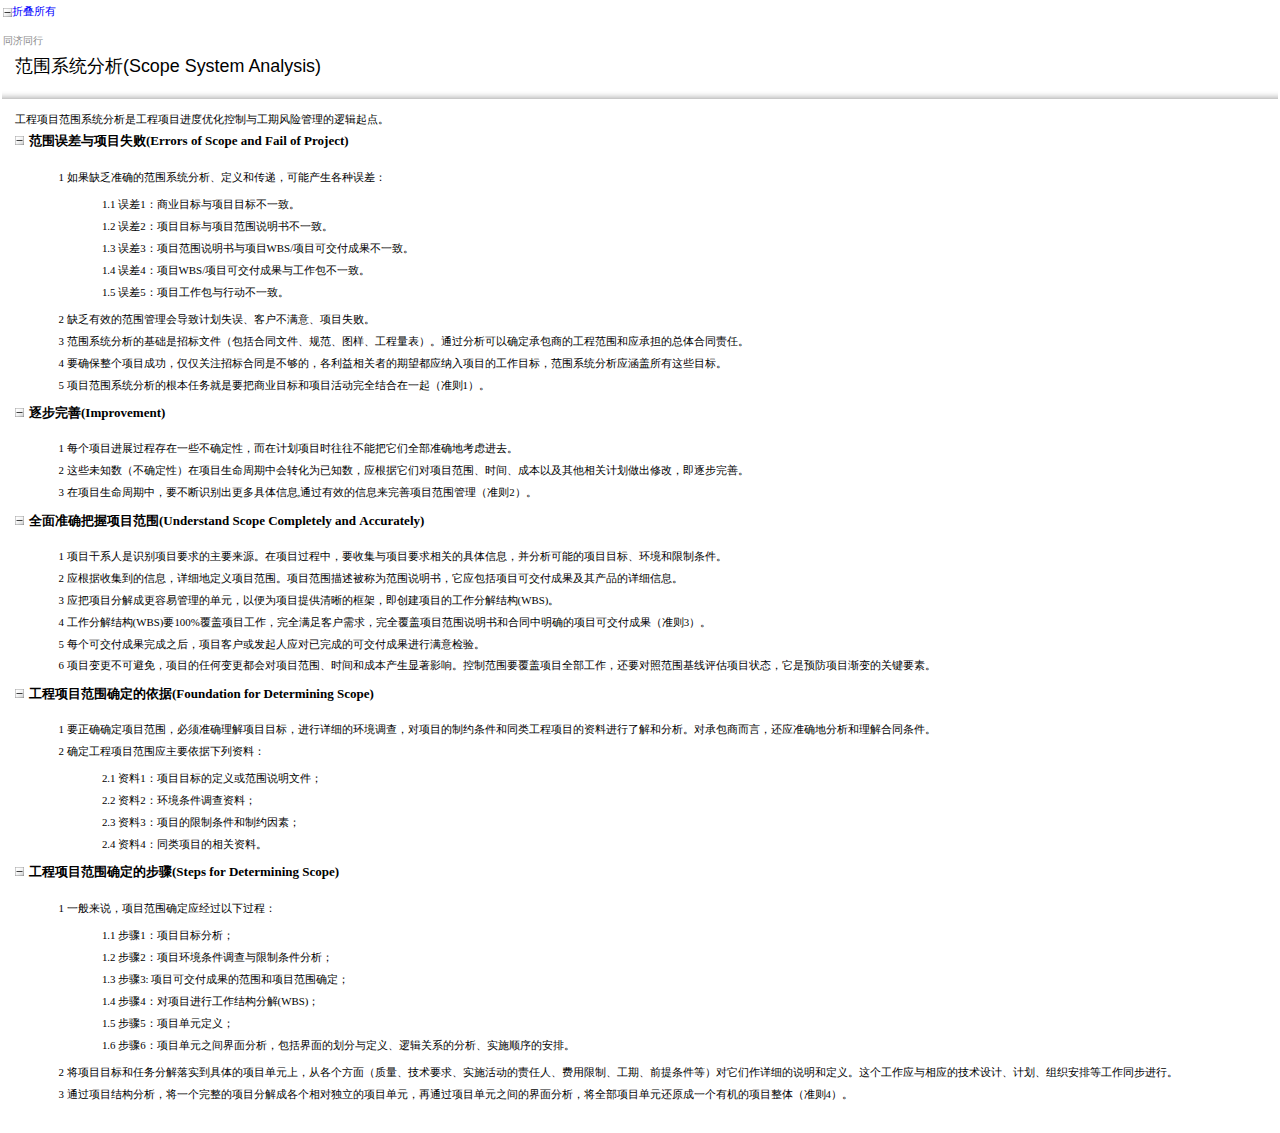
<file: articles/document/index.html>
<!DOCTYPE html>
<html lang="en">
  <head>
    <meta charset="utf-8">
    <meta http-equiv="X-UA-Compatible" content="IE=edge,chrome=1">
    <meta name="viewport" content="width=device-width">
    <title>范围系统分析(Scope System Analysis) - The Wintersmith's blog
    </title>
    <link rel="alternate" href="http://localhost:8080/feed.xml" type="application/rss+xml" title="Ramblings of an immor(t)al demigod">
    <link rel="stylesheet" href="http://fonts.googleapis.com/css?family=Lora:400,700,400italic,700italic|Anonymous+Pro:400,700,400italic,700italic|Merriweather:400,700,300">
    <link rel="stylesheet" href="/css/main.css">
    <link rel="stylesheet" href="/css/document.css">
    <script src="/js/jquery.min.js"></script>
    <script src="/js/collapse.js"></script>
  </head>
  <body class="article-detail">
    <div id="header">
      <table id="topTable">
        <tbody>
          <tr>
            <td><span id="toggleAll" style="cursor:default;" onkeypress="ExpandCollapseAll_CheckKey(toggleAllImage, event)" tabindex="0"><img id="toggleAllImage" src="/images/collapse_all.gif" alt="" class="toggleAll collapse_all"><img id="toggleAllImage" src="/images/expand_all.gif" alt="" class="toggleAll hide expand_all"><span>折叠所有</span></span></td>
          </tr>
        </tbody>
      </table>
      <table id="bottomTable">
        <tbody>
          <tr id="headerTableRow1">
            <td align="left"><span id="runningHeaderText">同济同行</span></td>
          </tr>
          <tr id="headerTableRow2">
            <td align="left"><span id="nsrTitle">范围系统分析(Scope System Analysis)</span></td>
          </tr>
        </tbody>
      </table>
      <table id="gradientTable">
        <table>
          <tr>
            <td id="headerBottom" background="/images/gradient.gif" class="nsrBottom"></td>
          </tr>
        </table>
      </table>
    </div>
    <div id="content">
      <div id="mainSection">
        <div id="mainBody">
          <section class="content"><p>工程项目范围系统分析是工程项目进度优化控制与工期风险管理的逻辑起点。</p>
<h2 class="heading"><span class="sectionHead" style="cursor:default;" tabindex="0"><img class="toggle collapse_all" name="toggleSwitch" src="/images/collapse_all.gif" alt="Collapse image"><img class="toggle hide expand_all" name="toggleSwitch" src="/images/expand_all.gif" alt="Expand image">范围误差与项目失败(Errors of Scope and Fail of&nbsp;Project)</span></h2><ol>
<li>如果缺乏准确的范围系统分析、定义和传递，可能产生各种误差：<ol>
<li>误差1：商业目标与项目目标不一致。</li>
<li>误差2：项目目标与项目范围说明书不一致。</li>
<li>误差3：项目范围说明书与项目<span class="caps">WBS</span>/项目可交付成果不一致。</li>
<li>误差4：项目<span class="caps">WBS</span>/项目可交付成果与工作包不一致。</li>
<li>误差5：项目工作包与行动不一致。</li>
</ol>
</li>
<li>缺乏有效的范围管理会导致计划失误、客户不满意、项目失败。</li>
<li>范围系统分析的基础是招标文件（包括合同文件、规范、图样、工程量表）。通过分析可以确定承包商的工程范围和应承担的总体合同责任。</li>
<li>要确保整个项目成功，仅仅关注招标合同是不够的，各利益相关者的期望都应纳入项目的工作目标，范围系统分析应涵盖所有这些目标。</li>
<li>项目范围系统分析的根本任务就是要把商业目标和项目活动完全结合在一起（准则1）。</li>
</ol>
<h2 class="heading"><span class="sectionHead" style="cursor:default;" tabindex="0"><img class="toggle collapse_all" name="toggleSwitch" src="/images/collapse_all.gif" alt="Collapse image"><img class="toggle hide expand_all" name="toggleSwitch" src="/images/expand_all.gif" alt="Expand image">逐步完善(Improvement)</span></h2><ol>
<li>每个项目进展过程存在一些不确定性，而在计划项目时往往不能把它们全部准确地考虑进去。</li>
<li>这些未知数（不确定性）在项目生命周期中会转化为已知数，应根据它们对项目范围、时间、成本以及其他相关计划做出修改，即逐步完善。</li>
<li>在项目生命周期中，要不断识别出更多具体信息,通过有效的信息来完善项目范围管理（准则2）。</li>
</ol>
<h2 class="heading"><span class="sectionHead" style="cursor:default;" tabindex="0"><img class="toggle collapse_all" name="toggleSwitch" src="/images/collapse_all.gif" alt="Collapse image"><img class="toggle hide expand_all" name="toggleSwitch" src="/images/expand_all.gif" alt="Expand image">全面准确把握项目范围(Understand Scope Completely and&nbsp;Accurately)</span></h2><ol>
<li>项目干系人是识别项目要求的主要来源。在项目过程中，要收集与项目要求相关的具体信息，并分析可能的项目目标、环境和限制条件。</li>
<li>应根据收集到的信息，详细地定义项目范围。项目范围描述被称为范围说明书，它应包括项目可交付成果及其产品的详细信息。</li>
<li>应把项目分解成更容易管理的单元，以便为项目提供清晰的框架，即创建项目的工作分解结构(<span class="caps">WBS</span>)。</li>
<li>工作分解结构(<span class="caps">WBS</span>)要100%覆盖项目工作，完全满足客户需求，完全覆盖项目范围说明书和合同中明确的项目可交付成果（准则3）。</li>
<li>每个可交付成果完成之后，项目客户或发起人应对已完成的可交付成果进行满意检验。</li>
<li>项目变更不可避免，项目的任何变更都会对项目范围、时间和成本产生显著影响。控制范围要覆盖项目全部工作，还要对照范围基线评估项目状态，它是预防项目渐变的关键要素。</li>
</ol>
<h2 class="heading"><span class="sectionHead" style="cursor:default;" tabindex="0"><img class="toggle collapse_all" name="toggleSwitch" src="/images/collapse_all.gif" alt="Collapse image"><img class="toggle hide expand_all" name="toggleSwitch" src="/images/expand_all.gif" alt="Expand image">工程项目范围确定的依据(Foundation for Determining&nbsp;Scope)</span></h2><ol>
<li>要正确确定项目范围，必须准确理解项目目标，进行详细的环境调查，对项目的制约条件和同类工程项目的资料进行了解和分析。对承包商而言，还应准确地分析和理解合同条件。</li>
<li>确定工程项目范围应主要依据下列资料：<ol>
<li>资料1：项目目标的定义或范围说明文件；</li>
<li>资料2：环境条件调查资料；</li>
<li>资料3：项目的限制条件和制约因素；</li>
<li>资料4：同类项目的相关资料。</li>
</ol>
</li>
</ol>
<h2 class="heading"><span class="sectionHead" style="cursor:default;" tabindex="0"><img class="toggle collapse_all" name="toggleSwitch" src="/images/collapse_all.gif" alt="Collapse image"><img class="toggle hide expand_all" name="toggleSwitch" src="/images/expand_all.gif" alt="Expand image">工程项目范围确定的步骤(Steps for Determining&nbsp;Scope)</span></h2><ol>
<li>一般来说，项目范围确定应经过以下过程：<ol>
<li>步骤1：项目目标分析；</li>
<li>步骤2：项目环境条件调查与限制条件分析；</li>
<li>步骤3:&nbsp;项目可交付成果的范围和项目范围确定；</li>
<li>步骤4：对项目进行工作结构分解(<span class="caps">WBS</span>)；</li>
<li>步骤5：项目单元定义；</li>
<li>步骤6：项目单元之间界面分析，包括界面的划分与定义、逻辑关系的分析、实施顺序的安排。</li>
</ol>
</li>
<li>将项目目标和任务分解落实到具体的项目单元上，从各个方面（质量、技术要求、实施活动的责任人、费用限制、工期、前提条件等）对它们作详细的说明和定义。这个工作应与相应的技术设计、计划、组织安排等工作同步进行。</li>
<li>通过项目结构分析，将一个完整的项目分解成各个相对独立的项目单元，再通过项目单元之间的界面分析，将全部项目单元还原成一个有机的项目整体（准则4）。</li>
</ol>
</section>
        </div>
      </div>
    </div>
  </body>
</html>
</file>
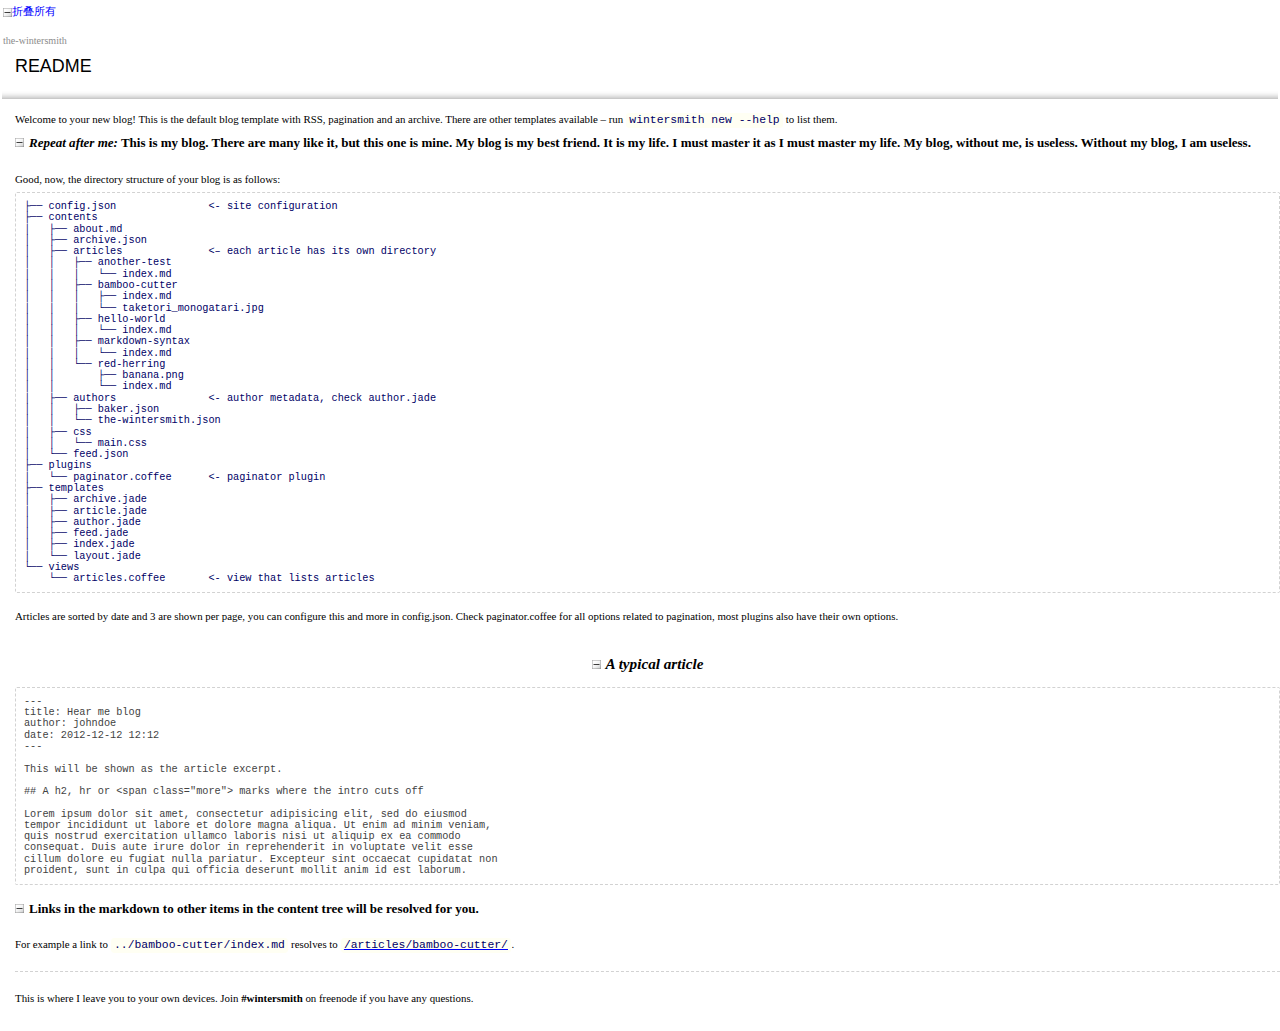
<file: articles/hello-world/index.html>
<!DOCTYPE html>
<html lang="en">
  <head>
    <meta charset="utf-8">
    <meta http-equiv="X-UA-Compatible" content="IE=edge,chrome=1">
    <meta name="viewport" content="width=device-width">
    <title>README - The Wintersmith's blog
    </title>
    <link rel="alternate" href="http://localhost:8080/feed.xml" type="application/rss+xml" title="Ramblings of an immor(t)al demigod">
    <link rel="stylesheet" href="http://fonts.googleapis.com/css?family=Lora:400,700,400italic,700italic|Anonymous+Pro:400,700,400italic,700italic|Merriweather:400,700,300">
    <link rel="stylesheet" href="/css/main.css">
    <link rel="stylesheet" href="/css/document.css">
    <script src="/js/jquery.min.js"></script>
    <script src="/js/collapse.js"></script>
  </head>
  <body class="article-detail">
    <div id="header">
      <table id="topTable">
        <tbody>
          <tr>
            <td><span id="toggleAll" style="cursor:default;" onkeypress="ExpandCollapseAll_CheckKey(toggleAllImage, event)" tabindex="0"><img id="toggleAllImage" src="/images/collapse_all.gif" alt="" class="toggleAll collapse_all"><img id="toggleAllImage" src="/images/expand_all.gif" alt="" class="toggleAll hide expand_all"><span>折叠所有</span></span></td>
          </tr>
        </tbody>
      </table>
      <table id="bottomTable">
        <tbody>
          <tr id="headerTableRow1">
            <td align="left"><span id="runningHeaderText">the-wintersmith</span></td>
          </tr>
          <tr id="headerTableRow2">
            <td align="left"><span id="nsrTitle">README</span></td>
          </tr>
        </tbody>
      </table>
      <table id="gradientTable">
        <table>
          <tr>
            <td id="headerBottom" background="/images/gradient.gif" class="nsrBottom"></td>
          </tr>
        </table>
      </table>
    </div>
    <div id="content">
      <div id="mainSection">
        <div id="mainBody">
          <section class="content"><p>Welcome to your new blog! This is the default blog template with <span class="caps">RSS</span>, pagination and an archive. There are other templates available – run <code>wintersmith new --help</code> to list&nbsp;them.</p>
<h2 class="heading"><span class="sectionHead" style="cursor:default;" tabindex="0"><img class="toggle collapse_all" name="toggleSwitch" src="/images/collapse_all.gif" alt="Collapse image"><img class="toggle hide expand_all" name="toggleSwitch" src="/images/expand_all.gif" alt="Expand image"><em>Repeat after me:</em> This is my blog. There are many like it, but this one is mine. My blog is my best friend. It is my life. I must master it as I must master my life. My blog, without me, is useless. Without my blog, I am&nbsp;useless.</span></h2><p>Good, now, the directory structure of your blog is as&nbsp;follows:</p>
<pre><code>├── config.json               &lt;- site configuration
├── contents
│   ├── about.md
│   ├── archive.json
│   ├── articles              &lt;– each article has its own directory
│   │   ├── another-test
│   │   │   └── index.md
│   │   ├── bamboo-cutter
│   │   │   ├── index.md
│   │   │   └── taketori_monogatari.jpg
│   │   ├── hello-world
│   │   │   └── index.md
│   │   ├── markdown-syntax
│   │   │   └── index.md
│   │   └── red-herring
│   │       ├── banana.png
│   │       └── index.md
│   ├── authors               &lt;- author metadata, check author.jade
│   │   ├── baker.json
│   │   └── the-wintersmith.json
│   ├── css
│   │   └── main.css
│   └── feed.json
├── plugins
│   └── paginator.coffee      &lt;- paginator plugin
├── templates
│   ├── archive.jade
│   ├── article.jade
│   ├── author.jade
│   ├── feed.jade
│   ├── index.jade
│   └── layout.jade
└── views
    └── articles.coffee       &lt;- view that lists articles
</code></pre><p>Articles are sorted by date and 3 are shown per page, you can configure this and more in config.json. Check paginator.coffee for all options related to pagination, most plugins also have their own&nbsp;options.</p>
<h3 class="heading"><span class="sectionHead" style="cursor:default;" tabindex="0"><img class="toggle collapse_all" name="toggleSwitch" src="/images/collapse_all.gif" alt="Collapse image"><img class="toggle hide expand_all" name="toggleSwitch" src="/images/expand_all.gif" alt="Expand image">A typical&nbsp;article</span></h3><pre><code class="lang-markdown">---
title: Hear me blog
author: johndoe
date: 2012-12-12 12:12
---

This will be shown as the article excerpt.

## A h2, hr or &lt;span class=&quot;more&quot;&gt; marks where the intro cuts off

Lorem ipsum dolor sit amet, consectetur adipisicing elit, sed do eiusmod
tempor incididunt ut labore et dolore magna aliqua. Ut enim ad minim veniam,
quis nostrud exercitation ullamco laboris nisi ut aliquip ex ea commodo
consequat. Duis aute irure dolor in reprehenderit in voluptate velit esse
cillum dolore eu fugiat nulla pariatur. Excepteur sint occaecat cupidatat non
proident, sunt in culpa qui officia deserunt mollit anim id est laborum.
</code></pre>
<h2 class="heading"><span class="sectionHead" style="cursor:default;" tabindex="0"><img class="toggle collapse_all" name="toggleSwitch" src="/images/collapse_all.gif" alt="Collapse image"><img class="toggle hide expand_all" name="toggleSwitch" src="/images/expand_all.gif" alt="Expand image">Links in the markdown to other items in the content tree will be resolved for&nbsp;you.</span></h2><p>For example a link to <code>../bamboo-cutter/index.md</code> resolves to <a href="/articles/hello-world/../bamboo-cutter/index.md"><code>/articles/bamboo-cutter/</code></a>.</p>
<hr>
<p>This is where I leave you to your own devices. Join <strong>#wintersmith</strong> on freenode if you have any&nbsp;questions.</p>
</section>
        </div>
      </div>
    </div>
  </body>
</html>
</file>
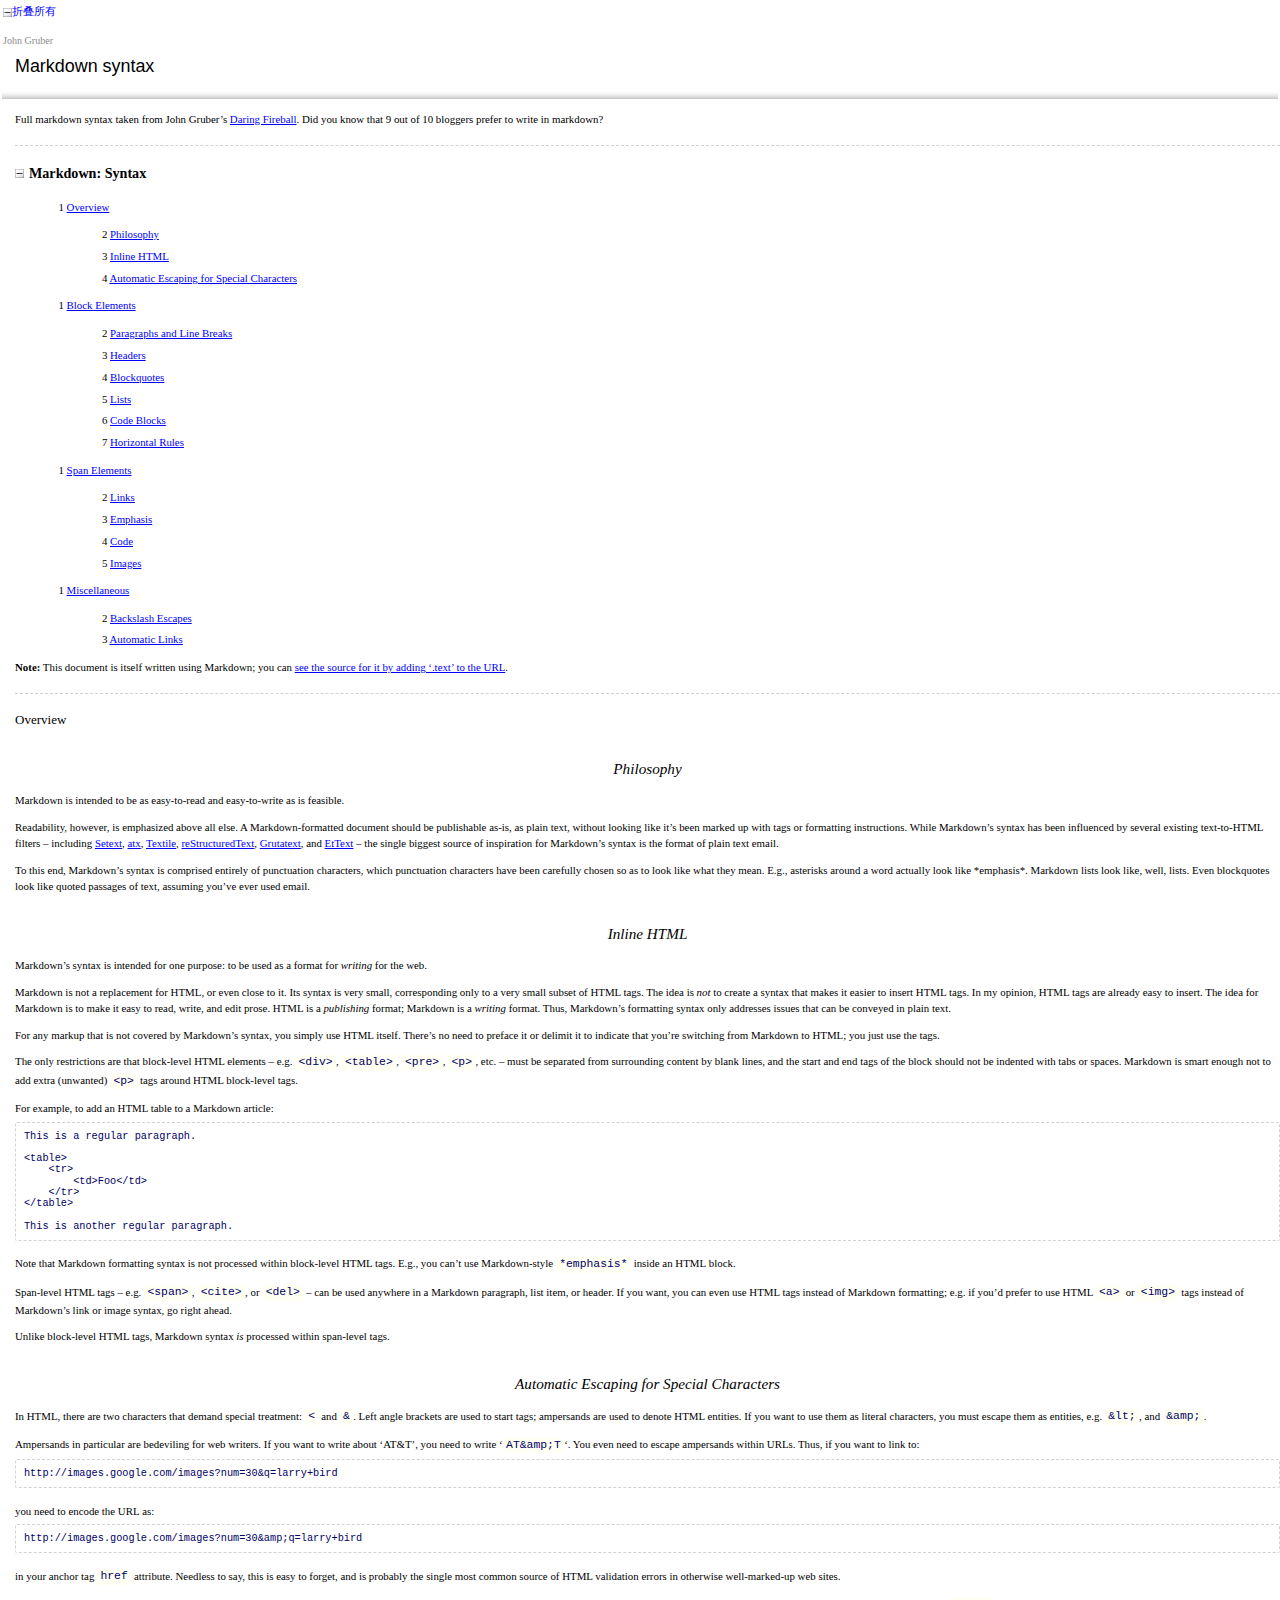
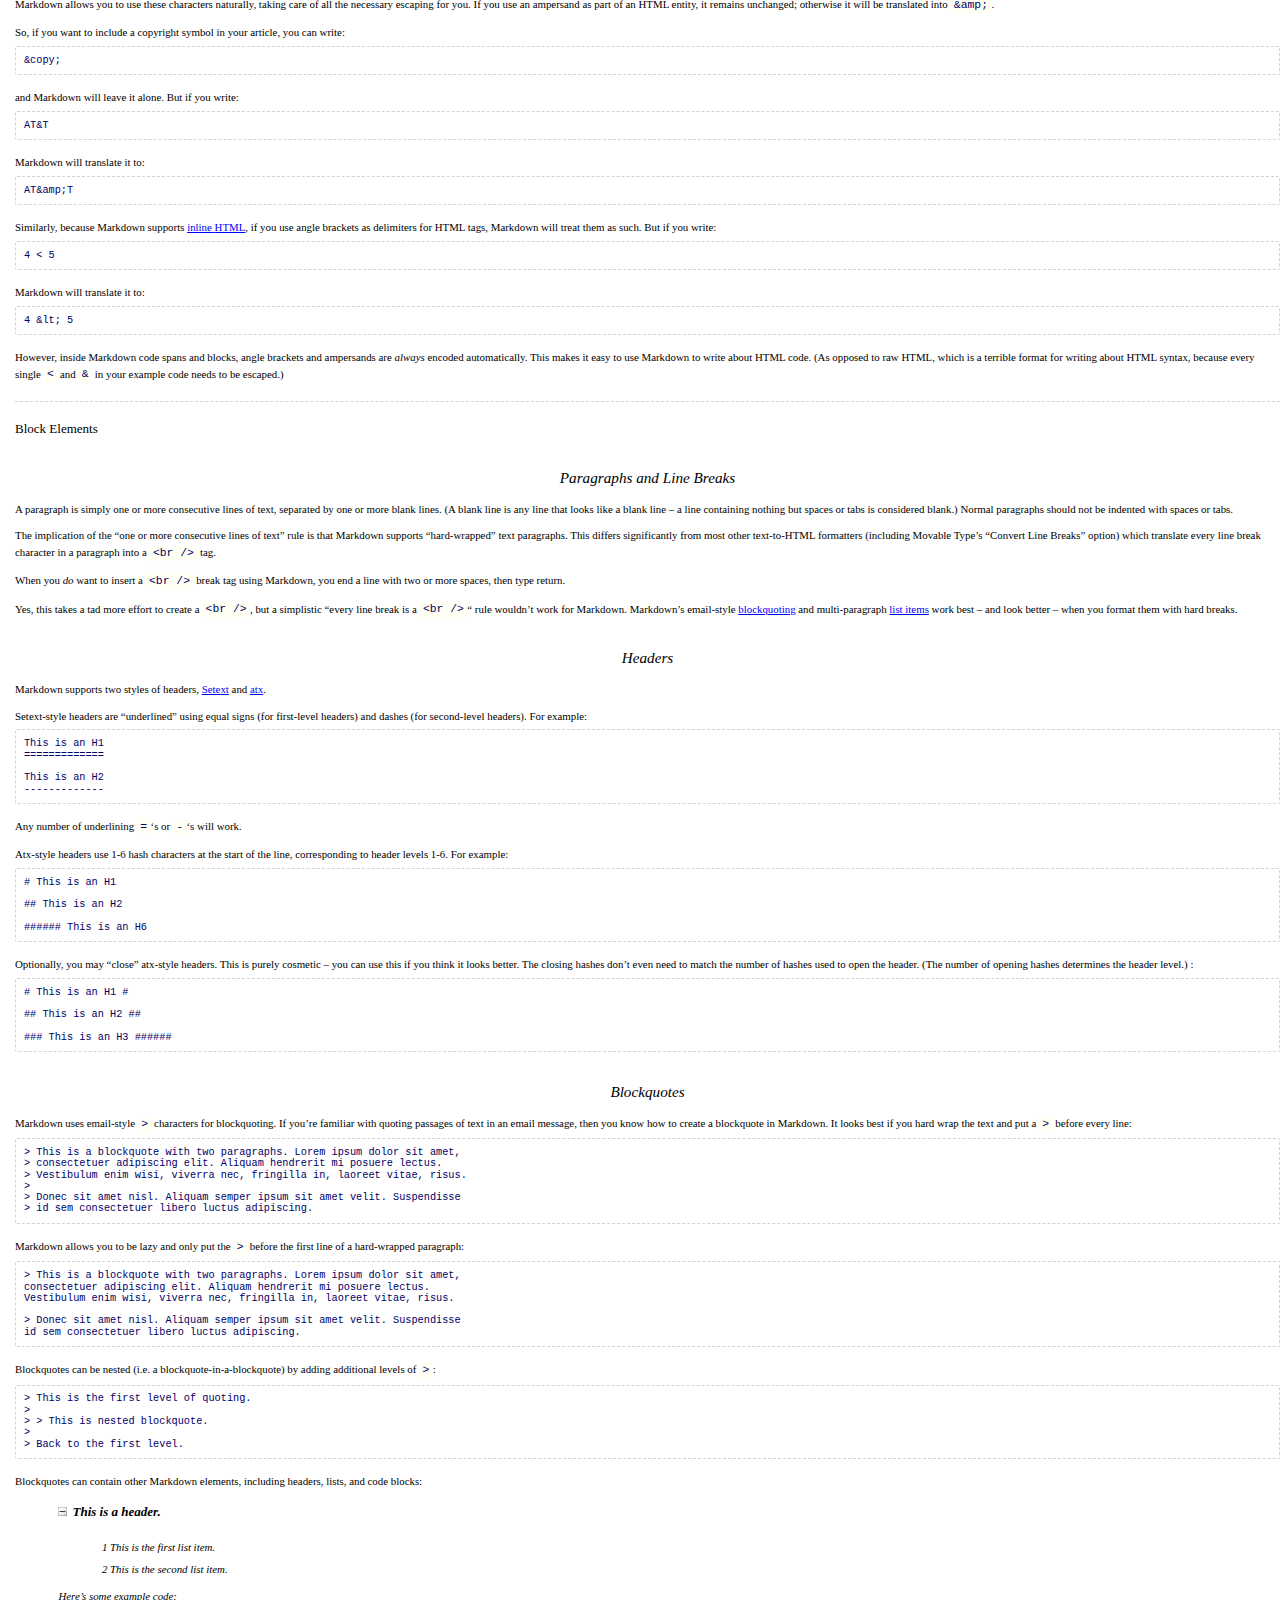
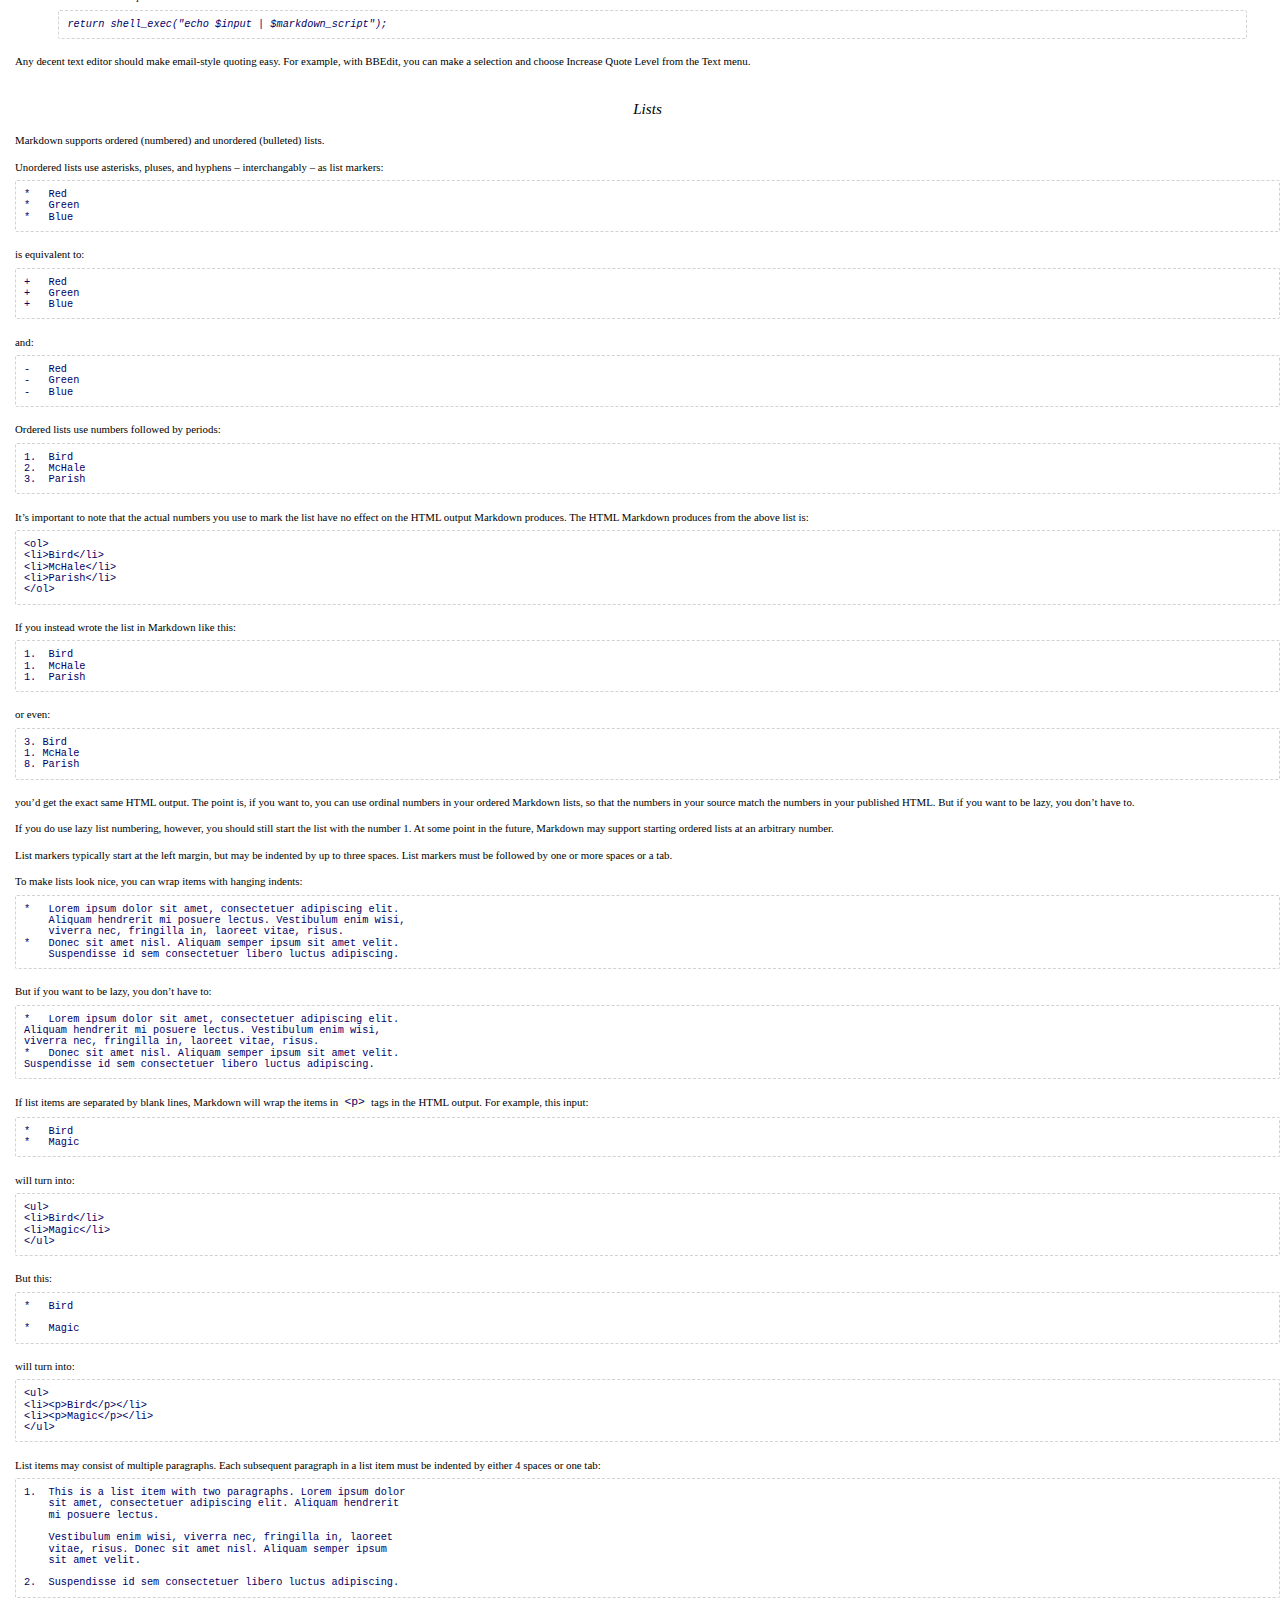
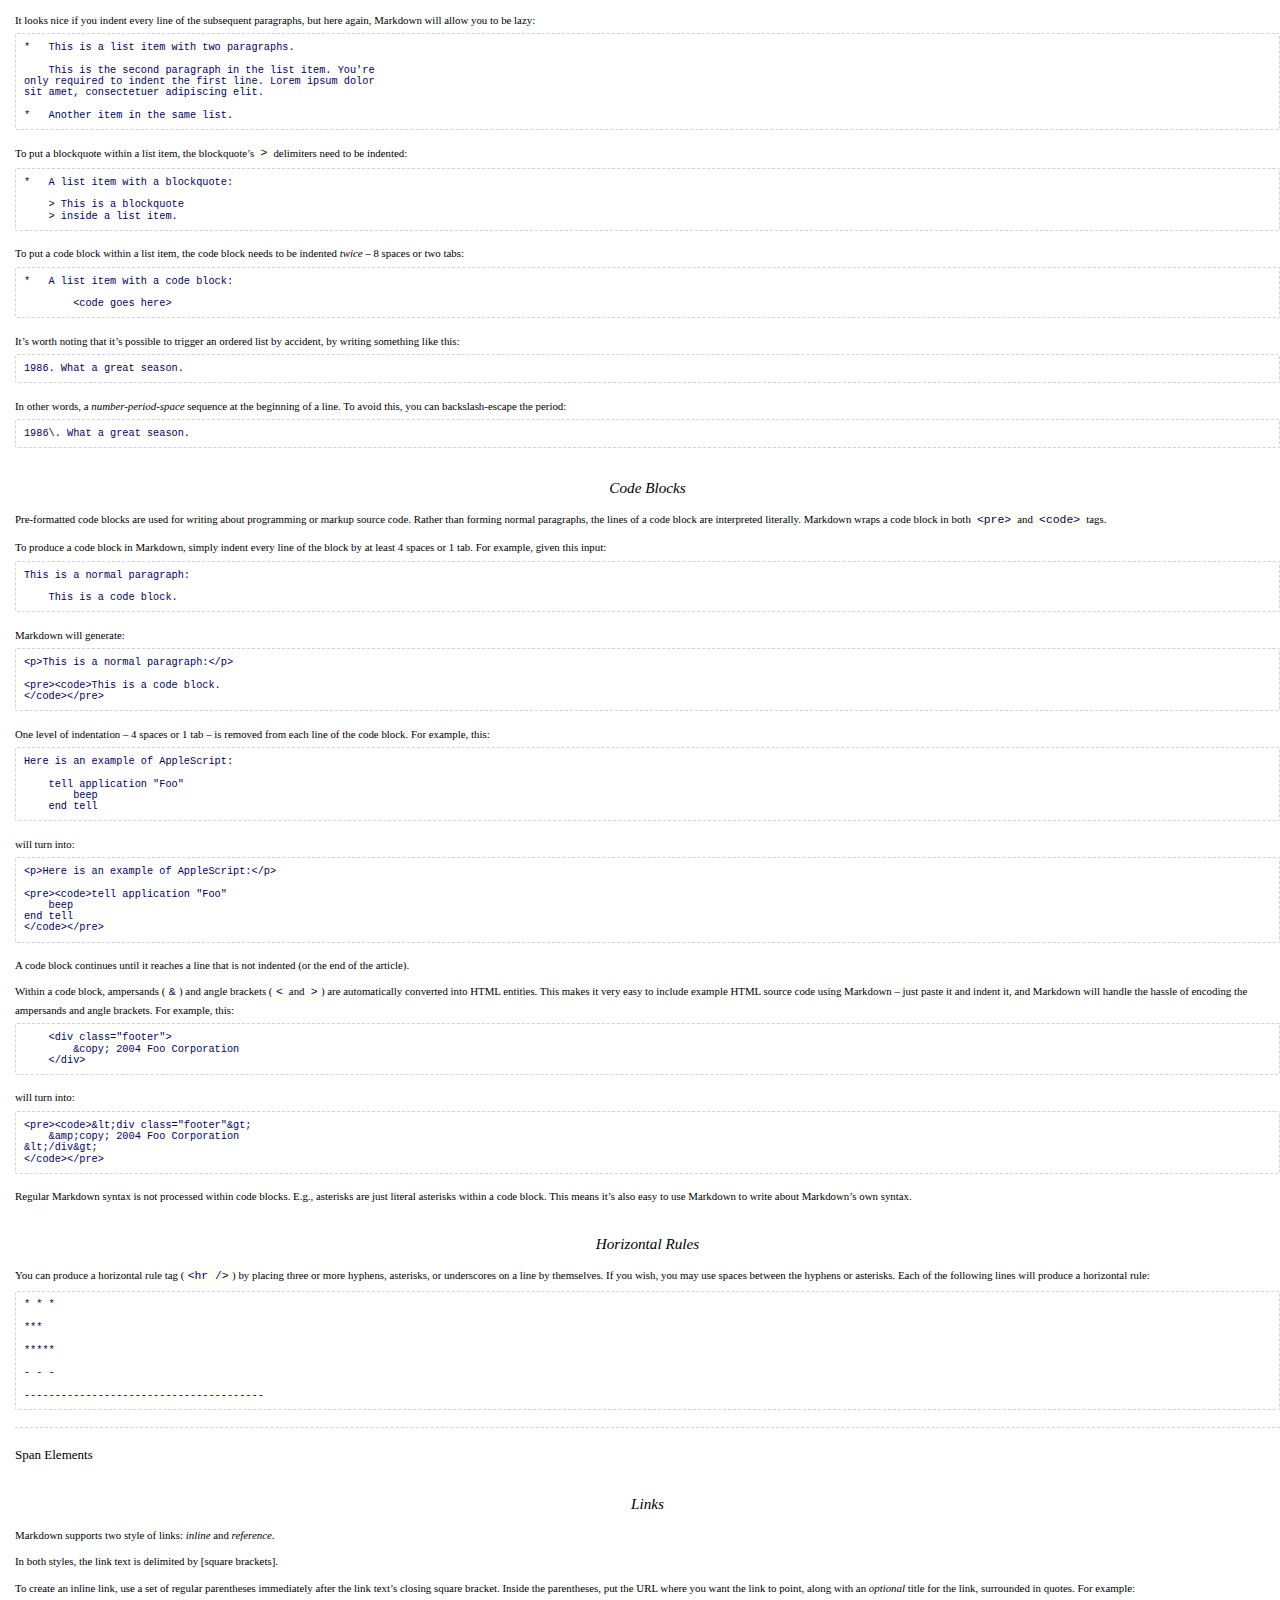
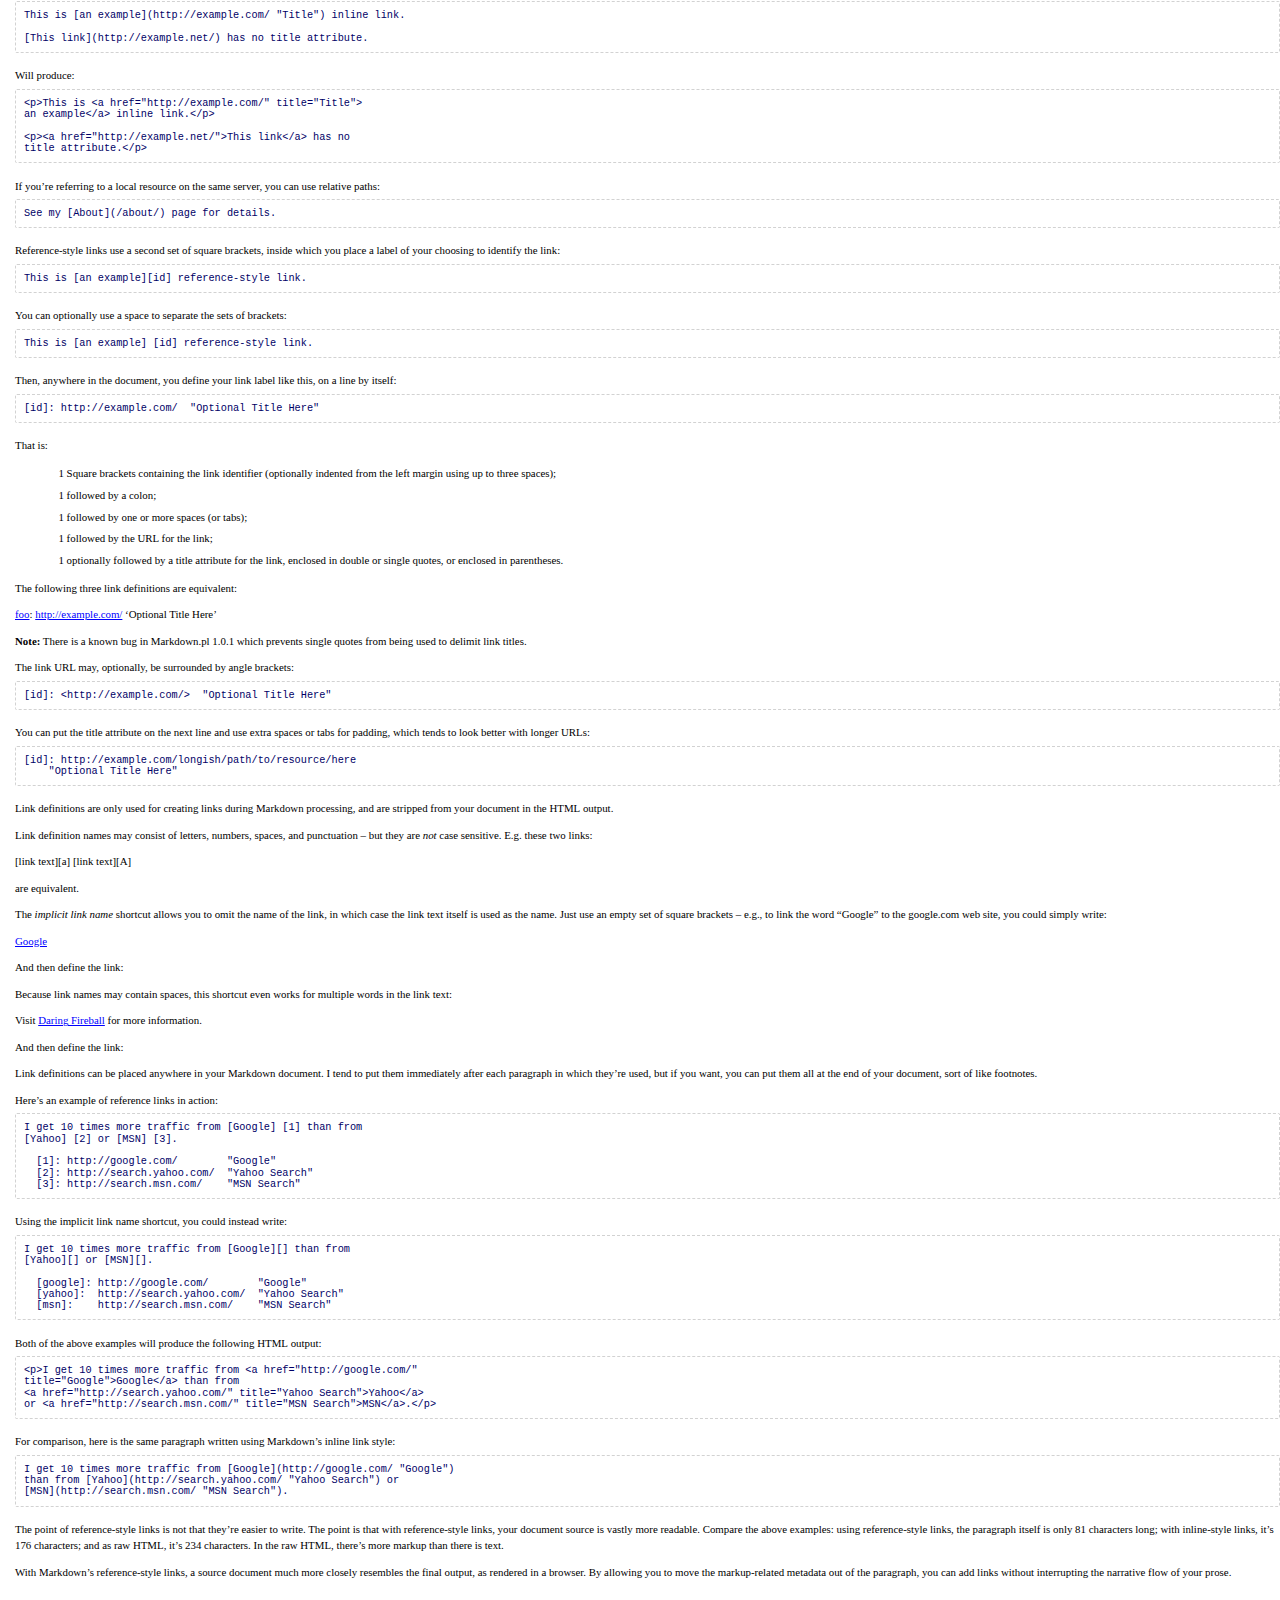
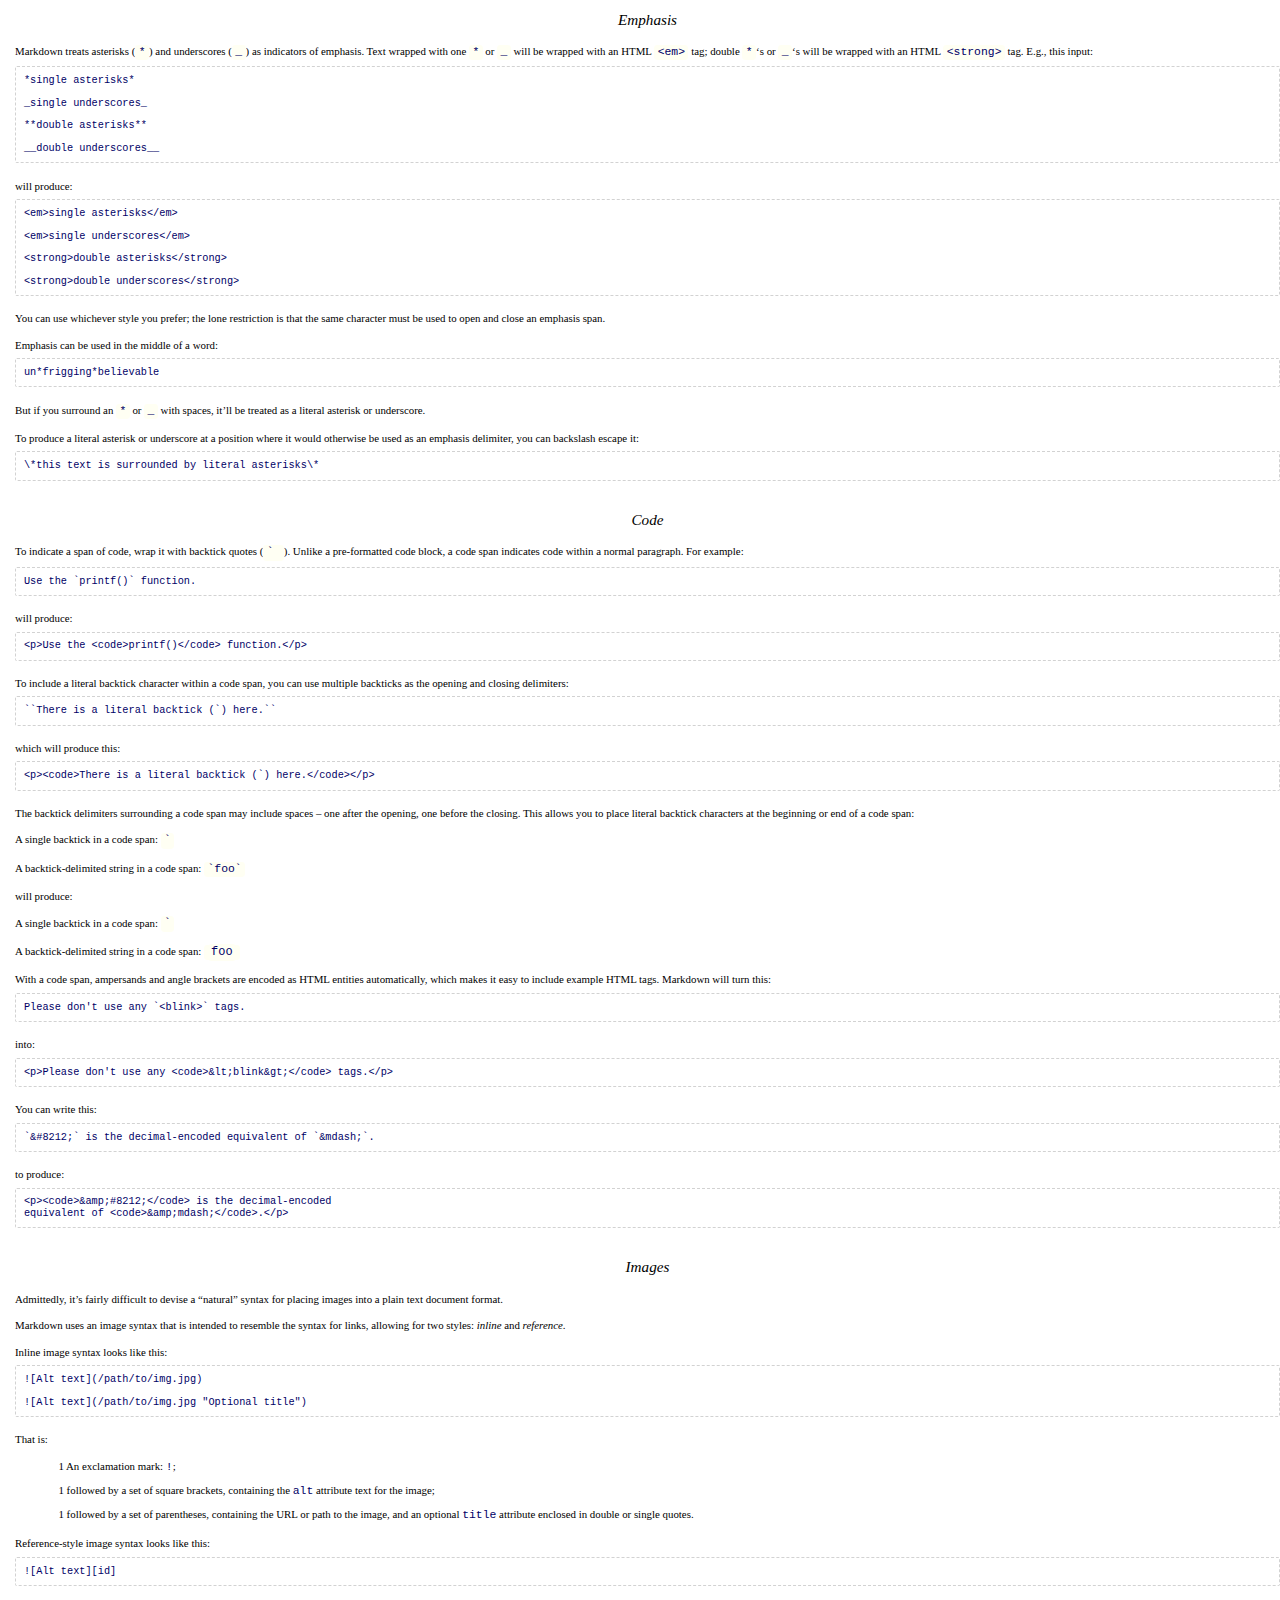
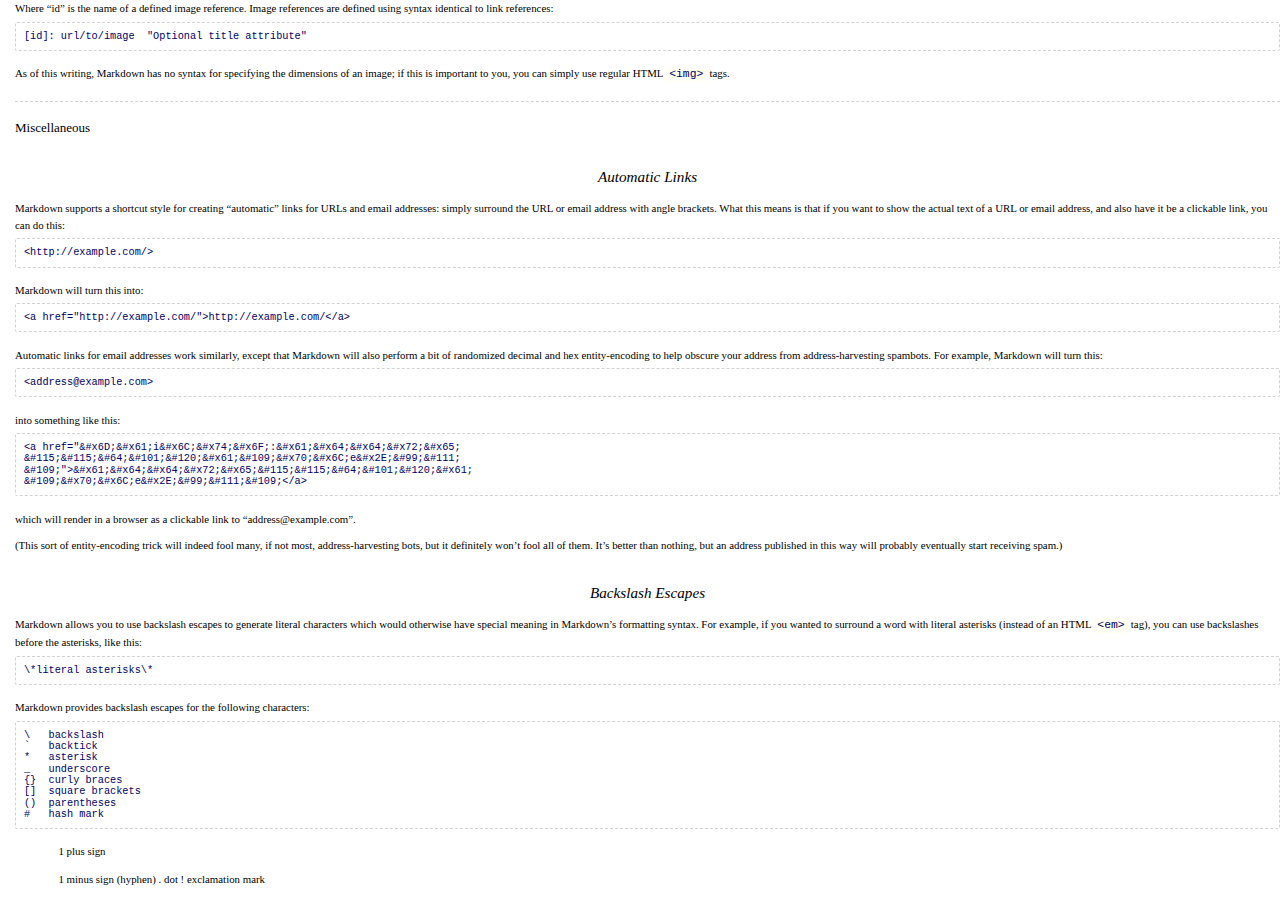
<file: articles/markdown-syntax/index.html>
<!DOCTYPE html>
<html lang="en">
  <head>
    <meta charset="utf-8">
    <meta http-equiv="X-UA-Compatible" content="IE=edge,chrome=1">
    <meta name="viewport" content="width=device-width">
    <title>Markdown syntax - The Wintersmith's blog
    </title>
    <link rel="alternate" href="http://localhost:8080/feed.xml" type="application/rss+xml" title="Ramblings of an immor(t)al demigod">
    <link rel="stylesheet" href="http://fonts.googleapis.com/css?family=Lora:400,700,400italic,700italic|Anonymous+Pro:400,700,400italic,700italic|Merriweather:400,700,300">
    <link rel="stylesheet" href="/css/main.css">
    <link rel="stylesheet" href="/css/document.css">
    <script src="/js/jquery.min.js"></script>
    <script src="/js/collapse.js"></script>
  </head>
  <body class="article-detail">
    <div id="header">
      <table id="topTable">
        <tbody>
          <tr>
            <td><span id="toggleAll" style="cursor:default;" onkeypress="ExpandCollapseAll_CheckKey(toggleAllImage, event)" tabindex="0"><img id="toggleAllImage" src="/images/collapse_all.gif" alt="" class="toggleAll collapse_all"><img id="toggleAllImage" src="/images/expand_all.gif" alt="" class="toggleAll hide expand_all"><span>折叠所有</span></span></td>
          </tr>
        </tbody>
      </table>
      <table id="bottomTable">
        <tbody>
          <tr id="headerTableRow1">
            <td align="left"><span id="runningHeaderText">John Gruber</span></td>
          </tr>
          <tr id="headerTableRow2">
            <td align="left"><span id="nsrTitle">Markdown syntax</span></td>
          </tr>
        </tbody>
      </table>
      <table id="gradientTable">
        <table>
          <tr>
            <td id="headerBottom" background="/images/gradient.gif" class="nsrBottom"></td>
          </tr>
        </table>
      </table>
    </div>
    <div id="content">
      <div id="mainSection">
        <div id="mainBody">
          <section class="content"><p>Full markdown syntax taken from John Gruber’s <a href="http://daringfireball.net/projects/markdown/syntax">Daring Fireball</a>.
Did you know that 9 out of 10 bloggers prefer to write in&nbsp;markdown?</p>
<hr>
<h1 class="heading"><span class="sectionHead" style="cursor:default;" tabindex="0"><img class="toggle collapse_all" name="toggleSwitch" src="/images/collapse_all.gif" alt="Collapse image"><img class="toggle hide expand_all" name="toggleSwitch" src="/images/expand_all.gif" alt="Expand image">Markdown:&nbsp;Syntax</span></h1><ul>
<li><a href="/articles/markdown-syntax/#overview">Overview</a><ul>
<li><a href="/articles/markdown-syntax/#philosophy">Philosophy</a></li>
<li><a href="/articles/markdown-syntax/#html">Inline&nbsp;<span class="caps">HTML</span></a></li>
<li><a href="/articles/markdown-syntax/#autoescape">Automatic Escaping for Special&nbsp;Characters</a></li>
</ul>
</li>
<li><a href="/articles/markdown-syntax/#block">Block Elements</a><ul>
<li><a href="/articles/markdown-syntax/#p">Paragraphs and Line&nbsp;Breaks</a></li>
<li><a href="/articles/markdown-syntax/#header">Headers</a></li>
<li><a href="/articles/markdown-syntax/#blockquote">Blockquotes</a></li>
<li><a href="/articles/markdown-syntax/#list">Lists</a></li>
<li><a href="/articles/markdown-syntax/#precode">Code&nbsp;Blocks</a></li>
<li><a href="/articles/markdown-syntax/#hr">Horizontal&nbsp;Rules</a></li>
</ul>
</li>
<li><a href="/articles/markdown-syntax/#span">Span Elements</a><ul>
<li><a href="/articles/markdown-syntax/#link">Links</a></li>
<li><a href="/articles/markdown-syntax/#em">Emphasis</a></li>
<li><a href="/articles/markdown-syntax/#code">Code</a></li>
<li><a href="/articles/markdown-syntax/#img">Images</a></li>
</ul>
</li>
<li><a href="/articles/markdown-syntax/#misc">Miscellaneous</a><ul>
<li><a href="/articles/markdown-syntax/#backslash">Backslash&nbsp;Escapes</a></li>
<li><a href="/articles/markdown-syntax/#autolink">Automatic&nbsp;Links</a></li>
</ul>
</li>
</ul>
<p><strong>Note:</strong> This document is itself written using Markdown; you
can <a href="/projects/markdown/syntax.text">see the source for it by adding ‘.text’ to the <span class="caps">URL</span></a>.</p>
<hr>
<h2 id="overview">Overview</h2>

<h3 id="philosophy">Philosophy</h3>

<p>Markdown is intended to be as easy-to-read and easy-to-write as is&nbsp;feasible.</p>
<p>Readability, however, is emphasized above all else. A Markdown-formatted
document should be publishable as-is, as plain text, without looking
like it’s been marked up with tags or formatting instructions. While
Markdown’s syntax has been influenced by several existing text-to-<span class="caps">HTML</span>
filters – including <a href="http://docutils.sourceforge.net/mirror/setext.html">Setext</a>, <a href="http://www.aaronsw.com/2002/atx/">atx</a>, <a href="http://textism.com/tools/textile/">Textile</a>, <a href="http://docutils.sourceforge.net/rst.html">reStructuredText</a>,
<a href="http://www.triptico.com/software/grutatxt.html">Grutatext</a>, and <a href="http://ettext.taint.org/doc/">EtText</a> – the single biggest source of
inspiration for Markdown’s syntax is the format of plain text&nbsp;email.</p>
<p>To this end, Markdown’s syntax is comprised entirely of punctuation
characters, which punctuation characters have been carefully chosen so
as to look like what they mean. E.g., asterisks around a word actually
look like *emphasis*. Markdown lists look like, well, lists. Even
blockquotes look like quoted passages of text, assuming you’ve ever
used&nbsp;email.</p>
<h3 id="html">Inline&nbsp;<span class="caps">HTML</span></h3>

<p>Markdown’s syntax is intended for one purpose: to be used as a
format for <em>writing</em> for the&nbsp;web.</p>
<p>Markdown is not a replacement for <span class="caps">HTML</span>, or even close to it. Its
syntax is very small, corresponding only to a very small subset of
HTML tags. The idea is <em>not</em> to create a syntax that makes it easier
to insert <span class="caps">HTML</span> tags. In my opinion, HTML tags are already easy to
insert. The idea for Markdown is to make it easy to read, write, and
edit prose. HTML is a <em>publishing</em> format; Markdown is a <em>writing</em>
format. Thus, Markdown’s formatting syntax only addresses issues that
can be conveyed in plain&nbsp;text.</p>
<p>For any markup that is not covered by Markdown’s syntax, you simply
use <span class="caps">HTML</span> itself. There’s no need to preface it or delimit it to
indicate that you’re switching from Markdown to HTML; you just use
the&nbsp;tags.</p>
<p>The only restrictions are that block-level <span class="caps">HTML</span> elements – e.g. <code>&lt;div&gt;</code>,
<code>&lt;table&gt;</code>, <code>&lt;pre&gt;</code>, <code>&lt;p&gt;</code>, etc. – must be separated from surrounding
content by blank lines, and the start and end tags of the block should
not be indented with tabs or spaces. Markdown is smart enough not
to add extra (unwanted) <code>&lt;p&gt;</code> tags around <span class="caps">HTML</span> block-level&nbsp;tags.</p>
<p>For example, to add an <span class="caps">HTML</span> table to a Markdown&nbsp;article:</p>
<pre><code>This is a regular paragraph.

&lt;table&gt;
    &lt;tr&gt;
        &lt;td&gt;Foo&lt;/td&gt;
    &lt;/tr&gt;
&lt;/table&gt;

This is another regular paragraph.
</code></pre><p>Note that Markdown formatting syntax is not processed within block-level
<span class="caps">HTML</span> tags. E.g., you can’t use Markdown-style <code>*emphasis*</code> inside an
<span class="caps">HTML</span>&nbsp;block.</p>
<p>Span-level <span class="caps">HTML</span> tags – e.g. <code>&lt;span&gt;</code>, <code>&lt;cite&gt;</code>, or <code>&lt;del&gt;</code> – can be
used anywhere in a Markdown paragraph, list item, or header. If you
want, you can even use <span class="caps">HTML</span> tags instead of Markdown formatting; e.g. if
you’d prefer to use HTML <code>&lt;a&gt;</code> or <code>&lt;img&gt;</code> tags instead of Markdown’s
link or image syntax, go right&nbsp;ahead.</p>
<p>Unlike block-level <span class="caps">HTML</span> tags, Markdown syntax <em>is</em> processed within
span-level&nbsp;tags.</p>
<h3 id="autoescape">Automatic Escaping for Special&nbsp;Characters</h3>

<p>In <span class="caps">HTML</span>, there are two characters that demand special treatment: <code>&lt;</code>
and <code>&amp;</code>. Left angle brackets are used to start tags; ampersands are
used to denote <span class="caps">HTML</span> entities. If you want to use them as literal
characters, you must escape them as entities, e.g. <code>&amp;lt;</code>, and
<code>&amp;amp;</code>.</p>
<p>Ampersands in particular are bedeviling for web writers. If you want to
write about ‘<span class="caps">AT</span>&amp;T’, you need to write ‘<code>AT&amp;amp;T</code>‘. You even need to
escape ampersands within URLs. Thus, if you want to link&nbsp;to:</p>
<pre><code>http://images.google.com/images?num=30&amp;q=larry+bird
</code></pre><p>you need to encode the <span class="caps">URL</span>&nbsp;as:</p>
<pre><code>http://images.google.com/images?num=30&amp;amp;q=larry+bird
</code></pre><p>in your anchor tag <code>href</code> attribute. Needless to say, this is easy to
forget, and is probably the single most common source of <span class="caps">HTML</span> validation
errors in otherwise well-marked-up web&nbsp;sites.</p>
<p>Markdown allows you to use these characters naturally, taking care of
all the necessary escaping for you. If you use an ampersand as part of
an <span class="caps">HTML</span> entity, it remains unchanged; otherwise it will be translated
into <code>&amp;amp;</code>.</p>
<p>So, if you want to include a copyright symbol in your article, you can&nbsp;write:</p>
<pre><code>&amp;copy;
</code></pre><p>and Markdown will leave it alone. But if you&nbsp;write:</p>
<pre><code>AT&amp;T
</code></pre><p>Markdown will translate it&nbsp;to:</p>
<pre><code>AT&amp;amp;T
</code></pre><p>Similarly, because Markdown supports <a href="/articles/markdown-syntax/#html">inline <span class="caps">HTML</span></a>, if you use
angle brackets as delimiters for <span class="caps">HTML</span> tags, Markdown will treat them as
such. But if you&nbsp;write:</p>
<pre><code>4 &lt; 5
</code></pre><p>Markdown will translate it&nbsp;to:</p>
<pre><code>4 &amp;lt; 5
</code></pre><p>However, inside Markdown code spans and blocks, angle brackets and
ampersands are <em>always</em> encoded automatically. This makes it easy to use
Markdown to write about <span class="caps">HTML</span> code. (As opposed to raw HTML, which is a
terrible format for writing about HTML syntax, because every single <code>&lt;</code>
and <code>&amp;</code> in your example code needs to be&nbsp;escaped.)</p>
<hr>
<h2 id="block">Block&nbsp;Elements</h2>


<h3 id="p">Paragraphs and Line&nbsp;Breaks</h3>

<p>A paragraph is simply one or more consecutive lines of text, separated
by one or more blank lines. (A blank line is any line that looks like a
blank line – a line containing nothing but spaces or tabs is considered
blank.) Normal paragraphs should not be indented with spaces or&nbsp;tabs.</p>
<p>The implication of the “one or more consecutive lines of text” rule is
that Markdown supports “hard-wrapped” text paragraphs. This differs
significantly from most other text-to-<span class="caps">HTML</span> formatters (including Movable
Type’s “Convert Line Breaks” option) which translate every line break
character in a paragraph into a <code>&lt;br /&gt;</code> tag.</p>
<p>When you <em>do</em> want to insert a <code>&lt;br /&gt;</code> break tag using Markdown, you
end a line with two or more spaces, then type&nbsp;return.</p>
<p>Yes, this takes a tad more effort to create a <code>&lt;br /&gt;</code>, but a simplistic
“every line break is a <code>&lt;br /&gt;</code>“ rule wouldn’t work for Markdown.
Markdown’s email-style <a href="/articles/markdown-syntax/#blockquote">blockquoting</a> and multi-paragraph <a href="/articles/markdown-syntax/#list">list items</a>
work best – and look better – when you format them with hard&nbsp;breaks.</p>
<h3 id="header">Headers</h3>

<p>Markdown supports two styles of headers, <a href="http://docutils.sourceforge.net/mirror/setext.html">Setext</a> and <a href="http://www.aaronsw.com/2002/atx/">atx</a>.</p>
<p>Setext-style headers are “underlined” using equal signs (for first-level
headers) and dashes (for second-level headers). For&nbsp;example:</p>
<pre><code>This is an H1
=============

This is an H2
-------------
</code></pre><p>Any number of underlining <code>=</code>‘s or <code>-</code>‘s will&nbsp;work.</p>
<p>Atx-style headers use 1-6 hash characters at the start of the line,
corresponding to header levels 1-6. For&nbsp;example:</p>
<pre><code># This is an H1

## This is an H2

###### This is an H6
</code></pre><p>Optionally, you may “close” atx-style headers. This is purely
cosmetic – you can use this if you think it looks better. The
closing hashes don’t even need to match the number of hashes
used to open the header. (The number of opening hashes
determines the header level.)&nbsp;:</p>
<pre><code># This is an H1 #

## This is an H2 ##

### This is an H3 ######
</code></pre><h3 id="blockquote">Blockquotes</h3>

<p>Markdown uses email-style <code>&gt;</code> characters for blockquoting. If you’re
familiar with quoting passages of text in an email message, then you
know how to create a blockquote in Markdown. It looks best if you hard
wrap the text and put a <code>&gt;</code> before every&nbsp;line:</p>
<pre><code>&gt; This is a blockquote with two paragraphs. Lorem ipsum dolor sit amet,
&gt; consectetuer adipiscing elit. Aliquam hendrerit mi posuere lectus.
&gt; Vestibulum enim wisi, viverra nec, fringilla in, laoreet vitae, risus.
&gt;
&gt; Donec sit amet nisl. Aliquam semper ipsum sit amet velit. Suspendisse
&gt; id sem consectetuer libero luctus adipiscing.
</code></pre><p>Markdown allows you to be lazy and only put the <code>&gt;</code> before the first
line of a hard-wrapped&nbsp;paragraph:</p>
<pre><code>&gt; This is a blockquote with two paragraphs. Lorem ipsum dolor sit amet,
consectetuer adipiscing elit. Aliquam hendrerit mi posuere lectus.
Vestibulum enim wisi, viverra nec, fringilla in, laoreet vitae, risus.

&gt; Donec sit amet nisl. Aliquam semper ipsum sit amet velit. Suspendisse
id sem consectetuer libero luctus adipiscing.
</code></pre><p>Blockquotes can be nested (i.e. a blockquote-in-a-blockquote) by
adding additional levels of <code>&gt;</code>:</p>
<pre><code>&gt; This is the first level of quoting.
&gt;
&gt; &gt; This is nested blockquote.
&gt;
&gt; Back to the first level.
</code></pre><p>Blockquotes can contain other Markdown elements, including headers, lists,
and code&nbsp;blocks:</p>
<blockquote>
<h2 class="heading"><span class="sectionHead" style="cursor:default;" tabindex="0"><img class="toggle collapse_all" name="toggleSwitch" src="/images/collapse_all.gif" alt="Collapse image"><img class="toggle hide expand_all" name="toggleSwitch" src="/images/expand_all.gif" alt="Expand image">This is a&nbsp;header.</span></h2><ol>
<li>This is the first list&nbsp;item.</li>
<li>This is the second list&nbsp;item.</li>
</ol>
<p>Here’s some example&nbsp;code:</p>
<pre><code>return shell_exec(&quot;echo $input | $markdown_script&quot;);
</code></pre></blockquote>
<p>Any decent text editor should make email-style quoting easy. For
example, with BBEdit, you can make a selection and choose Increase
Quote Level from the Text&nbsp;menu.</p>
<h3 id="list">Lists</h3>

<p>Markdown supports ordered (numbered) and unordered (bulleted)&nbsp;lists.</p>
<p>Unordered lists use asterisks, pluses, and hyphens – interchangably
– as list&nbsp;markers:</p>
<pre><code>*   Red
*   Green
*   Blue
</code></pre><p>is equivalent&nbsp;to:</p>
<pre><code>+   Red
+   Green
+   Blue
</code></pre><p>and:</p>
<pre><code>-   Red
-   Green
-   Blue
</code></pre><p>Ordered lists use numbers followed by&nbsp;periods:</p>
<pre><code>1.  Bird
2.  McHale
3.  Parish
</code></pre><p>It’s important to note that the actual numbers you use to mark the
list have no effect on the <span class="caps">HTML</span> output Markdown produces. The HTML
Markdown produces from the above list&nbsp;is:</p>
<pre><code>&lt;ol&gt;
&lt;li&gt;Bird&lt;/li&gt;
&lt;li&gt;McHale&lt;/li&gt;
&lt;li&gt;Parish&lt;/li&gt;
&lt;/ol&gt;
</code></pre><p>If you instead wrote the list in Markdown like&nbsp;this:</p>
<pre><code>1.  Bird
1.  McHale
1.  Parish
</code></pre><p>or&nbsp;even:</p>
<pre><code>3. Bird
1. McHale
8. Parish
</code></pre><p>you’d get the exact same <span class="caps">HTML</span> output. The point is, if you want to,
you can use ordinal numbers in your ordered Markdown lists, so that
the numbers in your source match the numbers in your published HTML.
But if you want to be lazy, you don’t have&nbsp;to.</p>
<p>If you do use lazy list numbering, however, you should still start the
list with the number 1. At some point in the future, Markdown may support
starting ordered lists at an arbitrary&nbsp;number.</p>
<p>List markers typically start at the left margin, but may be indented by
up to three spaces. List markers must be followed by one or more spaces
or a&nbsp;tab.</p>
<p>To make lists look nice, you can wrap items with hanging&nbsp;indents:</p>
<pre><code>*   Lorem ipsum dolor sit amet, consectetuer adipiscing elit.
    Aliquam hendrerit mi posuere lectus. Vestibulum enim wisi,
    viverra nec, fringilla in, laoreet vitae, risus.
*   Donec sit amet nisl. Aliquam semper ipsum sit amet velit.
    Suspendisse id sem consectetuer libero luctus adipiscing.
</code></pre><p>But if you want to be lazy, you don’t have&nbsp;to:</p>
<pre><code>*   Lorem ipsum dolor sit amet, consectetuer adipiscing elit.
Aliquam hendrerit mi posuere lectus. Vestibulum enim wisi,
viverra nec, fringilla in, laoreet vitae, risus.
*   Donec sit amet nisl. Aliquam semper ipsum sit amet velit.
Suspendisse id sem consectetuer libero luctus adipiscing.
</code></pre><p>If list items are separated by blank lines, Markdown will wrap the
items in <code>&lt;p&gt;</code> tags in the <span class="caps">HTML</span> output. For example, this&nbsp;input:</p>
<pre><code>*   Bird
*   Magic
</code></pre><p>will turn&nbsp;into:</p>
<pre><code>&lt;ul&gt;
&lt;li&gt;Bird&lt;/li&gt;
&lt;li&gt;Magic&lt;/li&gt;
&lt;/ul&gt;
</code></pre><p>But&nbsp;this:</p>
<pre><code>*   Bird

*   Magic
</code></pre><p>will turn&nbsp;into:</p>
<pre><code>&lt;ul&gt;
&lt;li&gt;&lt;p&gt;Bird&lt;/p&gt;&lt;/li&gt;
&lt;li&gt;&lt;p&gt;Magic&lt;/p&gt;&lt;/li&gt;
&lt;/ul&gt;
</code></pre><p>List items may consist of multiple paragraphs. Each subsequent
paragraph in a list item must be indented by either 4 spaces
or one&nbsp;tab:</p>
<pre><code>1.  This is a list item with two paragraphs. Lorem ipsum dolor
    sit amet, consectetuer adipiscing elit. Aliquam hendrerit
    mi posuere lectus.

    Vestibulum enim wisi, viverra nec, fringilla in, laoreet
    vitae, risus. Donec sit amet nisl. Aliquam semper ipsum
    sit amet velit.

2.  Suspendisse id sem consectetuer libero luctus adipiscing.
</code></pre><p>It looks nice if you indent every line of the subsequent
paragraphs, but here again, Markdown will allow you to be&nbsp;lazy:</p>
<pre><code>*   This is a list item with two paragraphs.

    This is the second paragraph in the list item. You&#39;re
only required to indent the first line. Lorem ipsum dolor
sit amet, consectetuer adipiscing elit.

*   Another item in the same list.
</code></pre><p>To put a blockquote within a list item, the blockquote’s <code>&gt;</code>
delimiters need to be&nbsp;indented:</p>
<pre><code>*   A list item with a blockquote:

    &gt; This is a blockquote
    &gt; inside a list item.
</code></pre><p>To put a code block within a list item, the code block needs
to be indented <em>twice</em> – 8 spaces or two&nbsp;tabs:</p>
<pre><code>*   A list item with a code block:

        &lt;code goes here&gt;
</code></pre><p>It’s worth noting that it’s possible to trigger an ordered list by
accident, by writing something like&nbsp;this:</p>
<pre><code>1986. What a great season.
</code></pre><p>In other words, a <em>number-period-space</em> sequence at the beginning of a
line. To avoid this, you can backslash-escape the&nbsp;period:</p>
<pre><code>1986\. What a great season.
</code></pre><h3 id="precode">Code&nbsp;Blocks</h3>

<p>Pre-formatted code blocks are used for writing about programming or
markup source code. Rather than forming normal paragraphs, the lines
of a code block are interpreted literally. Markdown wraps a code block
in both <code>&lt;pre&gt;</code> and <code>&lt;code&gt;</code> tags.</p>
<p>To produce a code block in Markdown, simply indent every line of the
block by at least 4 spaces or 1 tab. For example, given this&nbsp;input:</p>
<pre><code>This is a normal paragraph:

    This is a code block.
</code></pre><p>Markdown will&nbsp;generate:</p>
<pre><code>&lt;p&gt;This is a normal paragraph:&lt;/p&gt;

&lt;pre&gt;&lt;code&gt;This is a code block.
&lt;/code&gt;&lt;/pre&gt;
</code></pre><p>One level of indentation – 4 spaces or 1 tab – is removed from each
line of the code block. For example,&nbsp;this:</p>
<pre><code>Here is an example of AppleScript:

    tell application &quot;Foo&quot;
        beep
    end tell
</code></pre><p>will turn&nbsp;into:</p>
<pre><code>&lt;p&gt;Here is an example of AppleScript:&lt;/p&gt;

&lt;pre&gt;&lt;code&gt;tell application &quot;Foo&quot;
    beep
end tell
&lt;/code&gt;&lt;/pre&gt;
</code></pre><p>A code block continues until it reaches a line that is not indented
(or the end of the&nbsp;article).</p>
<p>Within a code block, ampersands (<code>&amp;</code>) and angle brackets (<code>&lt;</code> and <code>&gt;</code>)
are automatically converted into <span class="caps">HTML</span> entities. This makes it very
easy to include example HTML source code using Markdown – just paste
it and indent it, and Markdown will handle the hassle of encoding the
ampersands and angle brackets. For example,&nbsp;this:</p>
<pre><code>    &lt;div class=&quot;footer&quot;&gt;
        &amp;copy; 2004 Foo Corporation
    &lt;/div&gt;
</code></pre><p>will turn&nbsp;into:</p>
<pre><code>&lt;pre&gt;&lt;code&gt;&amp;lt;div class=&quot;footer&quot;&amp;gt;
    &amp;amp;copy; 2004 Foo Corporation
&amp;lt;/div&amp;gt;
&lt;/code&gt;&lt;/pre&gt;
</code></pre><p>Regular Markdown syntax is not processed within code blocks. E.g.,
asterisks are just literal asterisks within a code block. This means
it’s also easy to use Markdown to write about Markdown’s own&nbsp;syntax.</p>
<h3 id="hr">Horizontal&nbsp;Rules</h3>

<p>You can produce a horizontal rule tag (<code>&lt;hr /&gt;</code>) by placing three or
more hyphens, asterisks, or underscores on a line by themselves. If you
wish, you may use spaces between the hyphens or asterisks. Each of the
following lines will produce a horizontal&nbsp;rule:</p>
<pre><code>* * *

***

*****

- - -

---------------------------------------
</code></pre><hr>
<h2 id="span">Span&nbsp;Elements</h2>

<h3 id="link">Links</h3>

<p>Markdown supports two style of links: <em>inline</em> and <em>reference</em>.</p>
<p>In both styles, the link text is delimited by [square&nbsp;brackets].</p>
<p>To create an inline link, use a set of regular parentheses immediately
after the link text’s closing square bracket. Inside the parentheses,
put the <span class="caps">URL</span> where you want the link to point, along with an <em>optional</em>
title for the link, surrounded in quotes. For&nbsp;example:</p>
<pre><code>This is [an example](http://example.com/ &quot;Title&quot;) inline link.

[This link](http://example.net/) has no title attribute.
</code></pre><p>Will&nbsp;produce:</p>
<pre><code>&lt;p&gt;This is &lt;a href=&quot;http://example.com/&quot; title=&quot;Title&quot;&gt;
an example&lt;/a&gt; inline link.&lt;/p&gt;

&lt;p&gt;&lt;a href=&quot;http://example.net/&quot;&gt;This link&lt;/a&gt; has no
title attribute.&lt;/p&gt;
</code></pre><p>If you’re referring to a local resource on the same server, you can
use relative&nbsp;paths:</p>
<pre><code>See my [About](/about/) page for details.
</code></pre><p>Reference-style links use a second set of square brackets, inside
which you place a label of your choosing to identify the&nbsp;link:</p>
<pre><code>This is [an example][id] reference-style link.
</code></pre><p>You can optionally use a space to separate the sets of&nbsp;brackets:</p>
<pre><code>This is [an example] [id] reference-style link.
</code></pre><p>Then, anywhere in the document, you define your link label like this,
on a line by&nbsp;itself:</p>
<pre><code>[id]: http://example.com/  &quot;Optional Title Here&quot;
</code></pre><p>That&nbsp;is:</p>
<ul>
<li>Square brackets containing the link identifier (optionally
indented from the left margin using up to three&nbsp;spaces);</li>
<li>followed by a&nbsp;colon;</li>
<li>followed by one or more spaces (or&nbsp;tabs);</li>
<li>followed by the <span class="caps">URL</span> for the&nbsp;link;</li>
<li>optionally followed by a title attribute for the link, enclosed
in double or single quotes, or enclosed in&nbsp;parentheses.</li>
</ul>
<p>The following three link definitions are&nbsp;equivalent:</p>
<p>  <a href="http://example.com/" title="Optional Title Here">foo</a>: <a href="http://example.com/">http://example.com/</a>  ‘Optional Title&nbsp;Here’</p>
<p><strong>Note:</strong> There is a known bug in Markdown.pl 1.0.1 which prevents
single quotes from being used to delimit link&nbsp;titles.</p>
<p>The link <span class="caps">URL</span> may, optionally, be surrounded by angle&nbsp;brackets:</p>
<pre><code>[id]: &lt;http://example.com/&gt;  &quot;Optional Title Here&quot;
</code></pre><p>You can put the title attribute on the next line and use extra spaces
or tabs for padding, which tends to look better with longer&nbsp;URLs:</p>
<pre><code>[id]: http://example.com/longish/path/to/resource/here
    &quot;Optional Title Here&quot;
</code></pre><p>Link definitions are only used for creating links during Markdown
processing, and are stripped from your document in the <span class="caps">HTML</span>&nbsp;output.</p>
<p>Link definition names may consist of letters, numbers, spaces, and
punctuation – but they are <em>not</em> case sensitive. E.g. these two&nbsp;links:</p>
<p>  [link text][a]
  [link&nbsp;text][A]</p>
<p>are&nbsp;equivalent.</p>
<p>The <em>implicit link name</em> shortcut allows you to omit the name of the
link, in which case the link text itself is used as the name.
Just use an empty set of square brackets – e.g., to link the word
“Google” to the google.com web site, you could simply&nbsp;write:</p>
<p>  <a href="http://google.com/">Google</a></p>
<p>And then define the&nbsp;link:</p>
<p>Because link names may contain spaces, this shortcut even works for
multiple words in the link&nbsp;text:</p>
<p>  Visit <a href="http://daringfireball.net/">Daring Fireball</a> for more&nbsp;information.</p>
<p>And then define the&nbsp;link:</p>
<p>Link definitions can be placed anywhere in your Markdown document. I
tend to put them immediately after each paragraph in which they’re
used, but if you want, you can put them all at the end of your
document, sort of like&nbsp;footnotes.</p>
<p>Here’s an example of reference links in&nbsp;action:</p>
<pre><code>I get 10 times more traffic from [Google] [1] than from
[Yahoo] [2] or [MSN] [3].

  [1]: http://google.com/        &quot;Google&quot;
  [2]: http://search.yahoo.com/  &quot;Yahoo Search&quot;
  [3]: http://search.msn.com/    &quot;MSN Search&quot;
</code></pre><p>Using the implicit link name shortcut, you could instead&nbsp;write:</p>
<pre><code>I get 10 times more traffic from [Google][] than from
[Yahoo][] or [MSN][].

  [google]: http://google.com/        &quot;Google&quot;
  [yahoo]:  http://search.yahoo.com/  &quot;Yahoo Search&quot;
  [msn]:    http://search.msn.com/    &quot;MSN Search&quot;
</code></pre><p>Both of the above examples will produce the following <span class="caps">HTML</span>&nbsp;output:</p>
<pre><code>&lt;p&gt;I get 10 times more traffic from &lt;a href=&quot;http://google.com/&quot;
title=&quot;Google&quot;&gt;Google&lt;/a&gt; than from
&lt;a href=&quot;http://search.yahoo.com/&quot; title=&quot;Yahoo Search&quot;&gt;Yahoo&lt;/a&gt;
or &lt;a href=&quot;http://search.msn.com/&quot; title=&quot;MSN Search&quot;&gt;MSN&lt;/a&gt;.&lt;/p&gt;
</code></pre><p>For comparison, here is the same paragraph written using
Markdown’s inline link&nbsp;style:</p>
<pre><code>I get 10 times more traffic from [Google](http://google.com/ &quot;Google&quot;)
than from [Yahoo](http://search.yahoo.com/ &quot;Yahoo Search&quot;) or
[MSN](http://search.msn.com/ &quot;MSN Search&quot;).
</code></pre><p>The point of reference-style links is not that they’re easier to
write. The point is that with reference-style links, your document
source is vastly more readable. Compare the above examples: using
reference-style links, the paragraph itself is only 81 characters
long; with inline-style links, it’s 176 characters; and as raw <span class="caps">HTML</span>,
it’s 234 characters. In the raw HTML, there’s more markup than there
is&nbsp;text.</p>
<p>With Markdown’s reference-style links, a source document much more
closely resembles the final output, as rendered in a browser. By
allowing you to move the markup-related metadata out of the paragraph,
you can add links without interrupting the narrative flow of your&nbsp;prose.</p>
<h3 id="em">Emphasis</h3>

<p>Markdown treats asterisks (<code>*</code>) and underscores (<code>_</code>) as indicators of
emphasis. Text wrapped with one <code>*</code> or <code>_</code> will be wrapped with an
<span class="caps">HTML</span> <code>&lt;em&gt;</code> tag; double <code>*</code>‘s or <code>_</code>‘s will be wrapped with an <span class="caps">HTML</span>
<code>&lt;strong&gt;</code> tag. E.g., this&nbsp;input:</p>
<pre><code>*single asterisks*

_single underscores_

**double asterisks**

__double underscores__
</code></pre><p>will&nbsp;produce:</p>
<pre><code>&lt;em&gt;single asterisks&lt;/em&gt;

&lt;em&gt;single underscores&lt;/em&gt;

&lt;strong&gt;double asterisks&lt;/strong&gt;

&lt;strong&gt;double underscores&lt;/strong&gt;
</code></pre><p>You can use whichever style you prefer; the lone restriction is that
the same character must be used to open and close an emphasis&nbsp;span.</p>
<p>Emphasis can be used in the middle of a&nbsp;word:</p>
<pre><code>un*frigging*believable
</code></pre><p>But if you surround an <code>*</code> or <code>_</code> with spaces, it’ll be treated as a
literal asterisk or&nbsp;underscore.</p>
<p>To produce a literal asterisk or underscore at a position where it
would otherwise be used as an emphasis delimiter, you can backslash
escape&nbsp;it:</p>
<pre><code>\*this text is surrounded by literal asterisks\*
</code></pre><h3 id="code">Code</h3>

<p>To indicate a span of code, wrap it with backtick quotes (<code>` </code>).
Unlike a pre-formatted code block, a code span indicates code within a
normal paragraph. For&nbsp;example:</p>
<pre><code>Use the `printf()` function.
</code></pre><p>will&nbsp;produce:</p>
<pre><code>&lt;p&gt;Use the &lt;code&gt;printf()&lt;/code&gt; function.&lt;/p&gt;
</code></pre><p>To include a literal backtick character within a code span, you can use
multiple backticks as the opening and closing&nbsp;delimiters:</p>
<pre><code>``There is a literal backtick (`) here.``
</code></pre><p>which will produce&nbsp;this:</p>
<pre><code>&lt;p&gt;&lt;code&gt;There is a literal backtick (`) here.&lt;/code&gt;&lt;/p&gt;
</code></pre><p>The backtick delimiters surrounding a code span may include spaces –
one after the opening, one before the closing. This allows you to place
literal backtick characters at the beginning or end of a code&nbsp;span:</p>
<p>  A single backtick in a code span: <code>` </code></p>
<p>  A backtick-delimited string in a code span: <code>`foo` </code></p>
<p>will&nbsp;produce:</p>
  <p>A single backtick in a code span: <code>`</code></p>

  <p>A backtick-delimited string in a code span: <code><code>foo</code></code></p>

<p>With a code span, ampersands and angle brackets are encoded as <span class="caps">HTML</span>
entities automatically, which makes it easy to include example HTML
tags. Markdown will turn&nbsp;this:</p>
<pre><code>Please don&#39;t use any `&lt;blink&gt;` tags.
</code></pre><p>into:</p>
<pre><code>&lt;p&gt;Please don&#39;t use any &lt;code&gt;&amp;lt;blink&amp;gt;&lt;/code&gt; tags.&lt;/p&gt;
</code></pre><p>You can write&nbsp;this:</p>
<pre><code>`&amp;#8212;` is the decimal-encoded equivalent of `&amp;mdash;`.
</code></pre><p>to&nbsp;produce:</p>
<pre><code>&lt;p&gt;&lt;code&gt;&amp;amp;#8212;&lt;/code&gt; is the decimal-encoded
equivalent of &lt;code&gt;&amp;amp;mdash;&lt;/code&gt;.&lt;/p&gt;
</code></pre><h3 id="img">Images</h3>

<p>Admittedly, it’s fairly difficult to devise a “natural” syntax for
placing images into a plain text document&nbsp;format.</p>
<p>Markdown uses an image syntax that is intended to resemble the syntax
for links, allowing for two styles: <em>inline</em> and <em>reference</em>.</p>
<p>Inline image syntax looks like&nbsp;this:</p>
<pre><code>![Alt text](/path/to/img.jpg)

![Alt text](/path/to/img.jpg &quot;Optional title&quot;)
</code></pre><p>That&nbsp;is:</p>
<ul>
<li>An exclamation mark: <code>!</code>;</li>
<li>followed by a set of square brackets, containing the <code>alt</code>
attribute text for the&nbsp;image;</li>
<li>followed by a set of parentheses, containing the <span class="caps">URL</span> or path to
the image, and an optional <code>title</code> attribute enclosed in double
or single&nbsp;quotes.</li>
</ul>
<p>Reference-style image syntax looks like&nbsp;this:</p>
<pre><code>![Alt text][id]
</code></pre><p>Where “id” is the name of a defined image reference. Image references
are defined using syntax identical to link&nbsp;references:</p>
<pre><code>[id]: url/to/image  &quot;Optional title attribute&quot;
</code></pre><p>As of this writing, Markdown has no syntax for specifying the
dimensions of an image; if this is important to you, you can simply
use regular <span class="caps">HTML</span> <code>&lt;img&gt;</code> tags.</p>
<hr>
<h2 id="misc">Miscellaneous</h2>

<h3 id="autolink">Automatic&nbsp;Links</h3>

<p>Markdown supports a shortcut style for creating “automatic” links for URLs and email addresses: simply surround the <span class="caps">URL</span> or email address with angle brackets. What this means is that if you want to show the actual text of a URL or email address, and also have it be a clickable link, you can do&nbsp;this:</p>
<pre><code>&lt;http://example.com/&gt;
</code></pre><p>Markdown will turn this&nbsp;into:</p>
<pre><code>&lt;a href=&quot;http://example.com/&quot;&gt;http://example.com/&lt;/a&gt;
</code></pre><p>Automatic links for email addresses work similarly, except that
Markdown will also perform a bit of randomized decimal and hex
entity-encoding to help obscure your address from address-harvesting
spambots. For example, Markdown will turn&nbsp;this:</p>
<pre><code>&lt;address@example.com&gt;
</code></pre><p>into something like&nbsp;this:</p>
<pre><code>&lt;a href=&quot;&amp;#x6D;&amp;#x61;i&amp;#x6C;&amp;#x74;&amp;#x6F;:&amp;#x61;&amp;#x64;&amp;#x64;&amp;#x72;&amp;#x65;
&amp;#115;&amp;#115;&amp;#64;&amp;#101;&amp;#120;&amp;#x61;&amp;#109;&amp;#x70;&amp;#x6C;e&amp;#x2E;&amp;#99;&amp;#111;
&amp;#109;&quot;&gt;&amp;#x61;&amp;#x64;&amp;#x64;&amp;#x72;&amp;#x65;&amp;#115;&amp;#115;&amp;#64;&amp;#101;&amp;#120;&amp;#x61;
&amp;#109;&amp;#x70;&amp;#x6C;e&amp;#x2E;&amp;#99;&amp;#111;&amp;#109;&lt;/a&gt;
</code></pre><p>which will render in a browser as a clickable link to&nbsp;“address@example.com”.</p>
<p>(This sort of entity-encoding trick will indeed fool many, if not
most, address-harvesting bots, but it definitely won’t fool all of
them. It’s better than nothing, but an address published in this way
will probably eventually start receiving&nbsp;spam.)</p>
<h3 id="backslash">Backslash&nbsp;Escapes</h3>

<p>Markdown allows you to use backslash escapes to generate literal
characters which would otherwise have special meaning in Markdown’s
formatting syntax. For example, if you wanted to surround a word
with literal asterisks (instead of an <span class="caps">HTML</span> <code>&lt;em&gt;</code> tag), you can use
backslashes before the asterisks, like&nbsp;this:</p>
<pre><code>\*literal asterisks\*
</code></pre><p>Markdown provides backslash escapes for the following&nbsp;characters:</p>
<pre><code>\   backslash
`   backtick
*   asterisk
_   underscore
{}  curly braces
[]  square brackets
()  parentheses
#   hash mark
</code></pre><ul>
<li>plus&nbsp;sign</li>
</ul>
<ul>
<li>minus sign (hyphen)
.   dot
!   exclamation&nbsp;mark</li>
</ul>
</section>
        </div>
      </div>
    </div>
  </body>
</html>
</file>
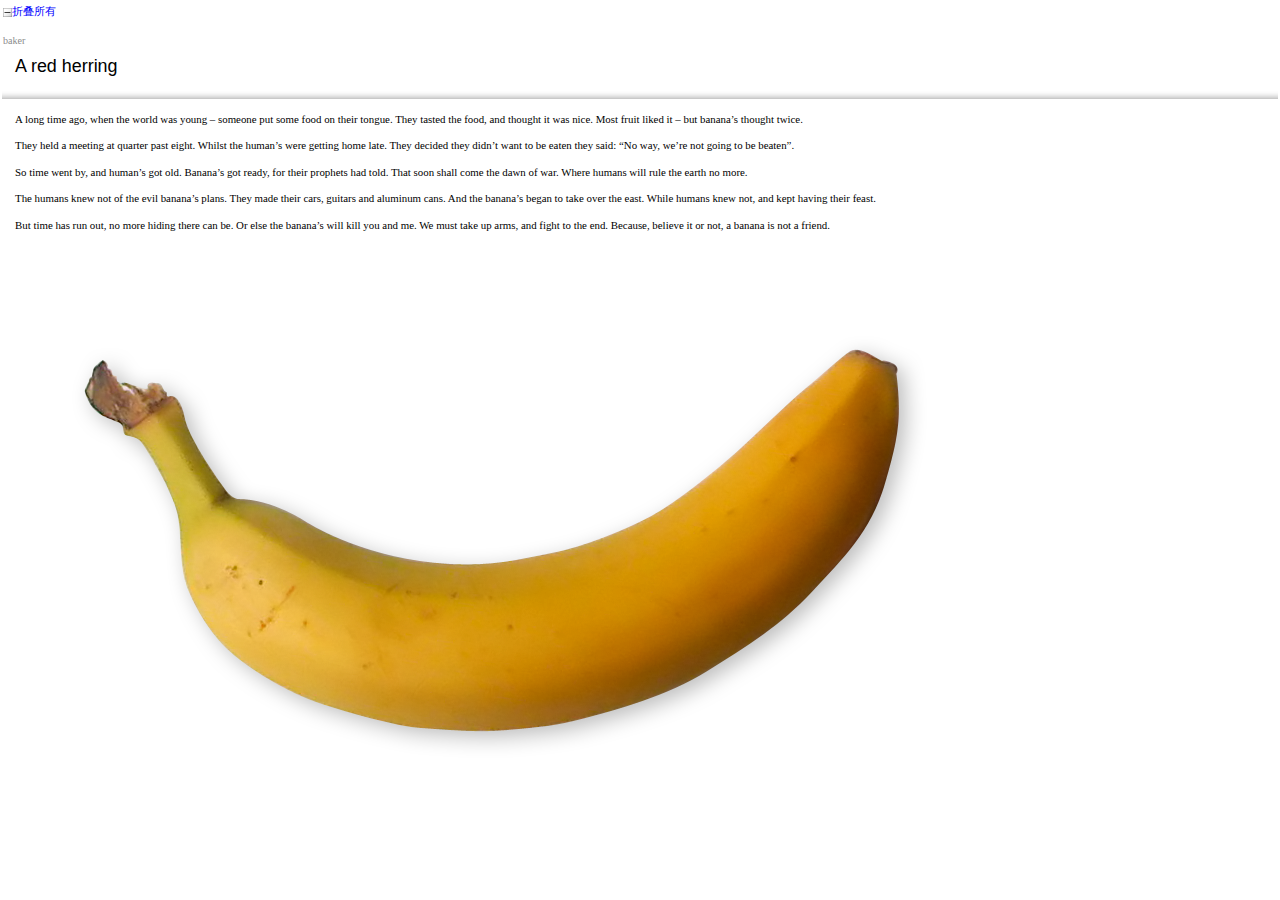
<file: articles/red-herring/index.html>
<!DOCTYPE html>
<html lang="en">
  <head>
    <meta charset="utf-8">
    <meta http-equiv="X-UA-Compatible" content="IE=edge,chrome=1">
    <meta name="viewport" content="width=device-width">
    <title>A red herring - The Wintersmith's blog
    </title>
    <link rel="alternate" href="http://localhost:8080/feed.xml" type="application/rss+xml" title="Ramblings of an immor(t)al demigod">
    <link rel="stylesheet" href="http://fonts.googleapis.com/css?family=Lora:400,700,400italic,700italic|Anonymous+Pro:400,700,400italic,700italic|Merriweather:400,700,300">
    <link rel="stylesheet" href="/css/main.css">
    <link rel="stylesheet" href="/css/document.css">
    <script src="/js/jquery.min.js"></script>
    <script src="/js/collapse.js"></script>
  </head>
  <body class="article-detail">
    <div id="header">
      <table id="topTable">
        <tbody>
          <tr>
            <td><span id="toggleAll" style="cursor:default;" onkeypress="ExpandCollapseAll_CheckKey(toggleAllImage, event)" tabindex="0"><img id="toggleAllImage" src="/images/collapse_all.gif" alt="" class="toggleAll collapse_all"><img id="toggleAllImage" src="/images/expand_all.gif" alt="" class="toggleAll hide expand_all"><span>折叠所有</span></span></td>
          </tr>
        </tbody>
      </table>
      <table id="bottomTable">
        <tbody>
          <tr id="headerTableRow1">
            <td align="left"><span id="runningHeaderText">baker</span></td>
          </tr>
          <tr id="headerTableRow2">
            <td align="left"><span id="nsrTitle">A red herring</span></td>
          </tr>
        </tbody>
      </table>
      <table id="gradientTable">
        <table>
          <tr>
            <td id="headerBottom" background="/images/gradient.gif" class="nsrBottom"></td>
          </tr>
        </table>
      </table>
    </div>
    <div id="content">
      <div id="mainSection">
        <div id="mainBody">
          <section class="content"><p>A long time ago, when the world was young – someone put some food on their tongue.
They tasted the food, and thought it was nice. Most fruit liked it – but banana’s thought&nbsp;twice.</p>
<p><span class="more"></span></p>
<p>They held a meeting at quarter past eight.
Whilst the human’s were getting home late.
They decided they didn’t want to be eaten they said:
“No way, we’re not going to be&nbsp;beaten”.</p>
<p>So time went by, and human’s got old.
Banana’s got ready, for their prophets had told.
That soon shall come the dawn of war.
Where humans will rule the earth no&nbsp;more.</p>
<p>The humans knew not of the evil banana’s plans.
They made their cars, guitars and aluminum cans.
And the banana’s began to take over the east.
While humans knew not, and kept having their&nbsp;feast.</p>
<p>But time has run out, no more hiding there can be.
Or else the banana’s will kill you and me.
We must take up arms, and fight to the end.
Because, believe it or not, a banana is not a&nbsp;friend.</p>
<p><img src="/articles/red-herring/banana.png" alt="a banana"></p>
</section>
        </div>
      </div>
    </div>
  </body>
</html>
</file>
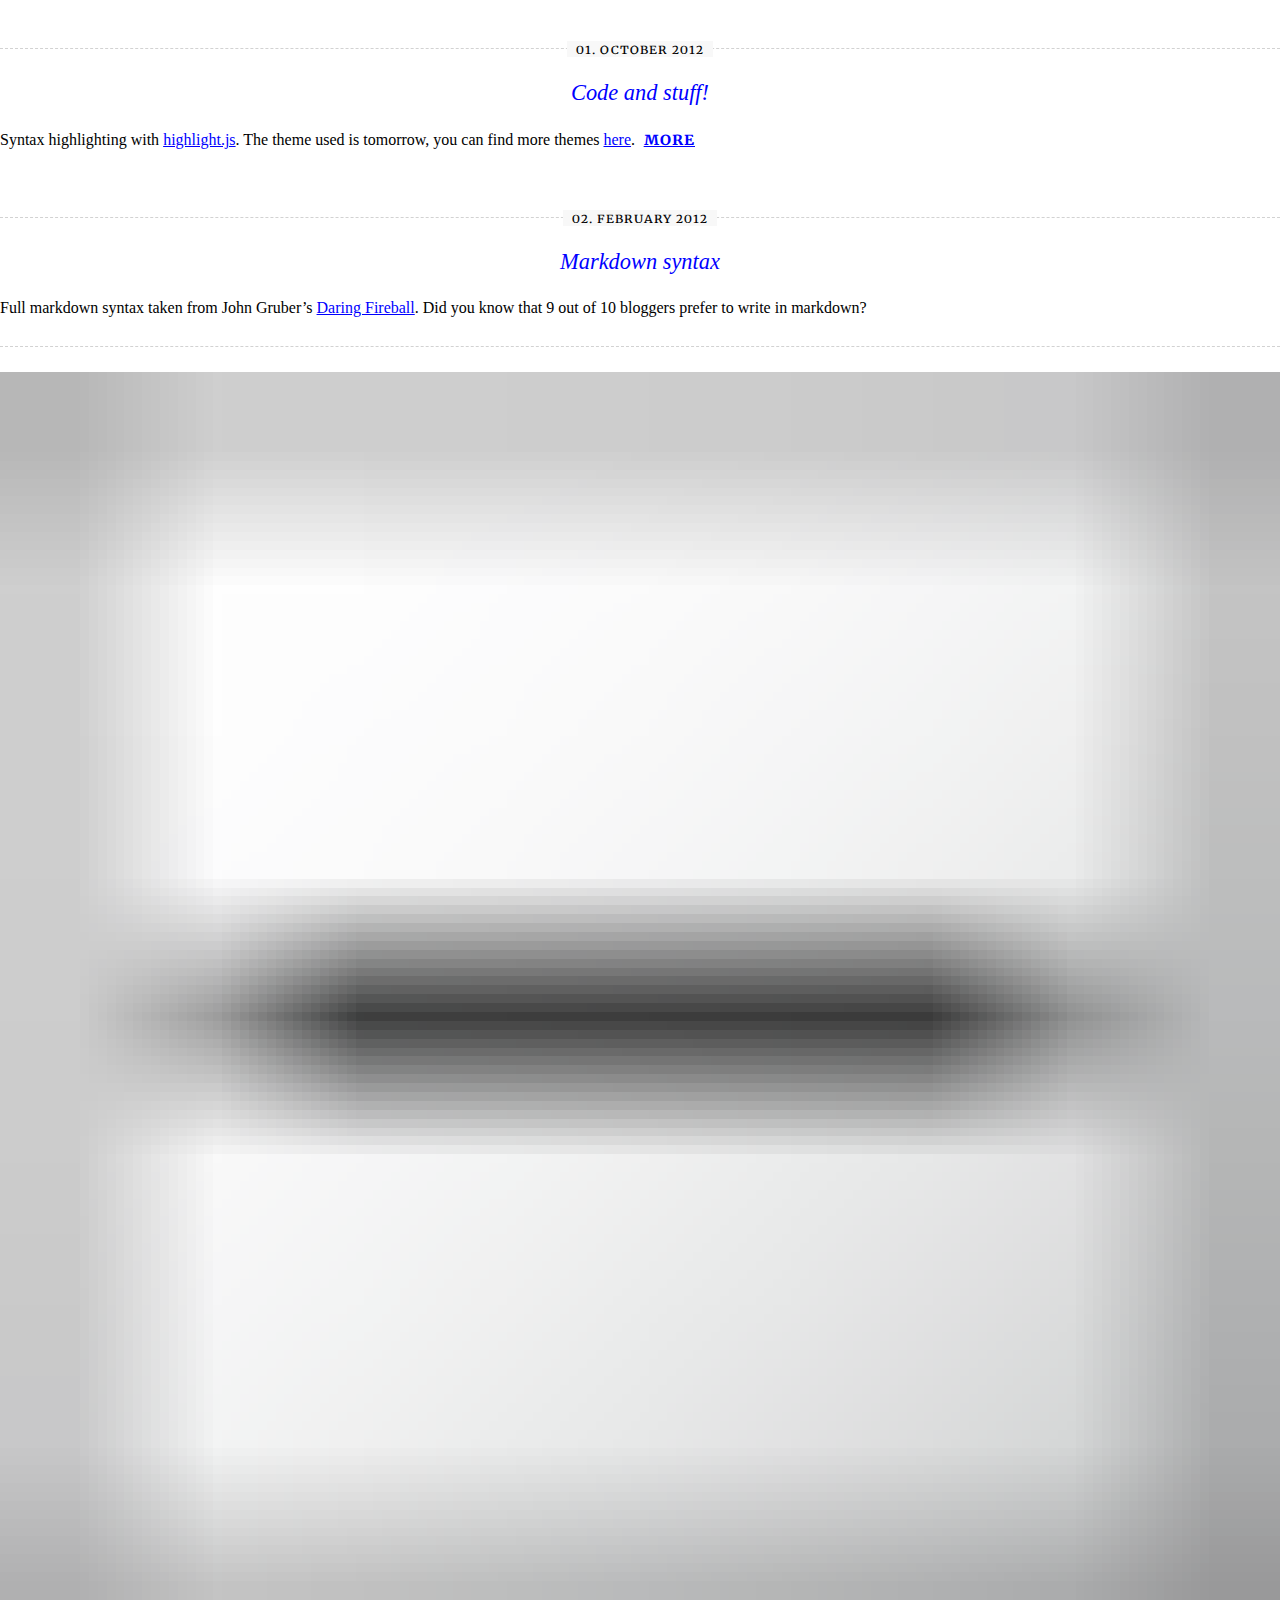
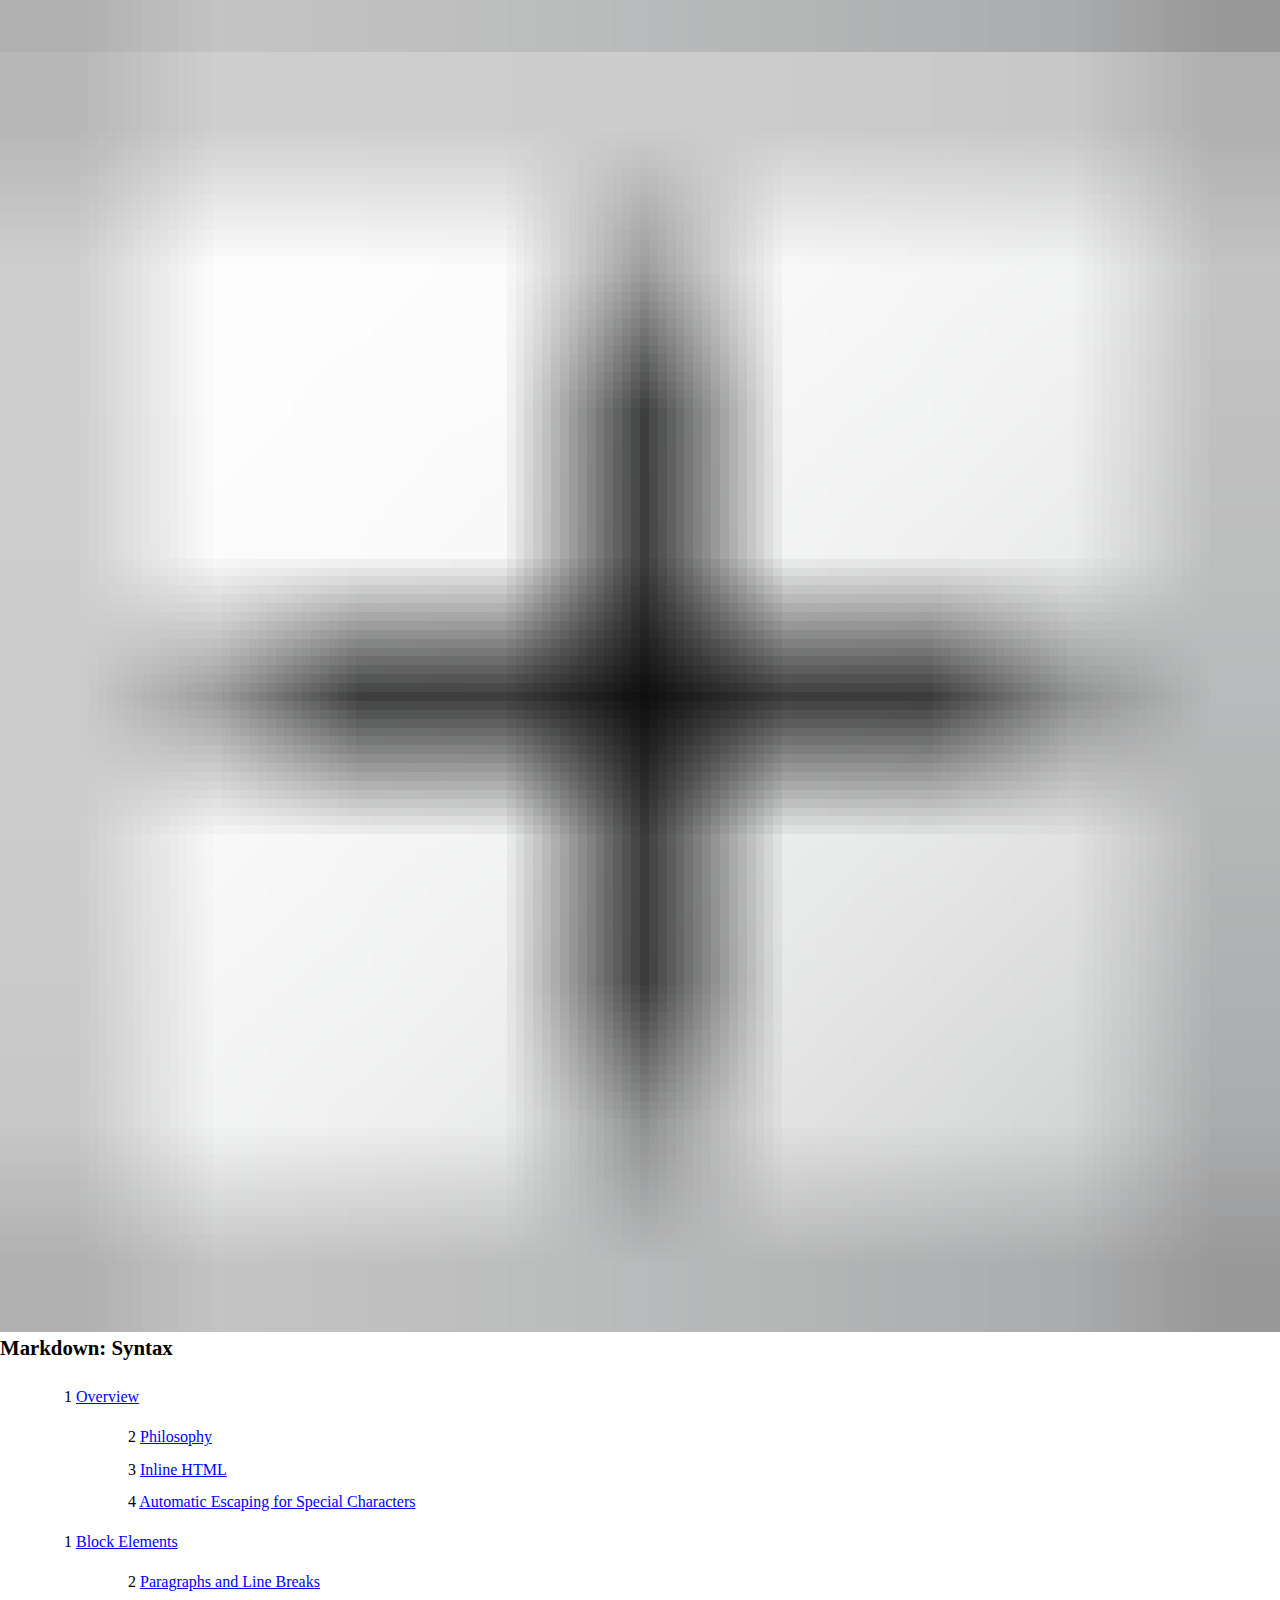
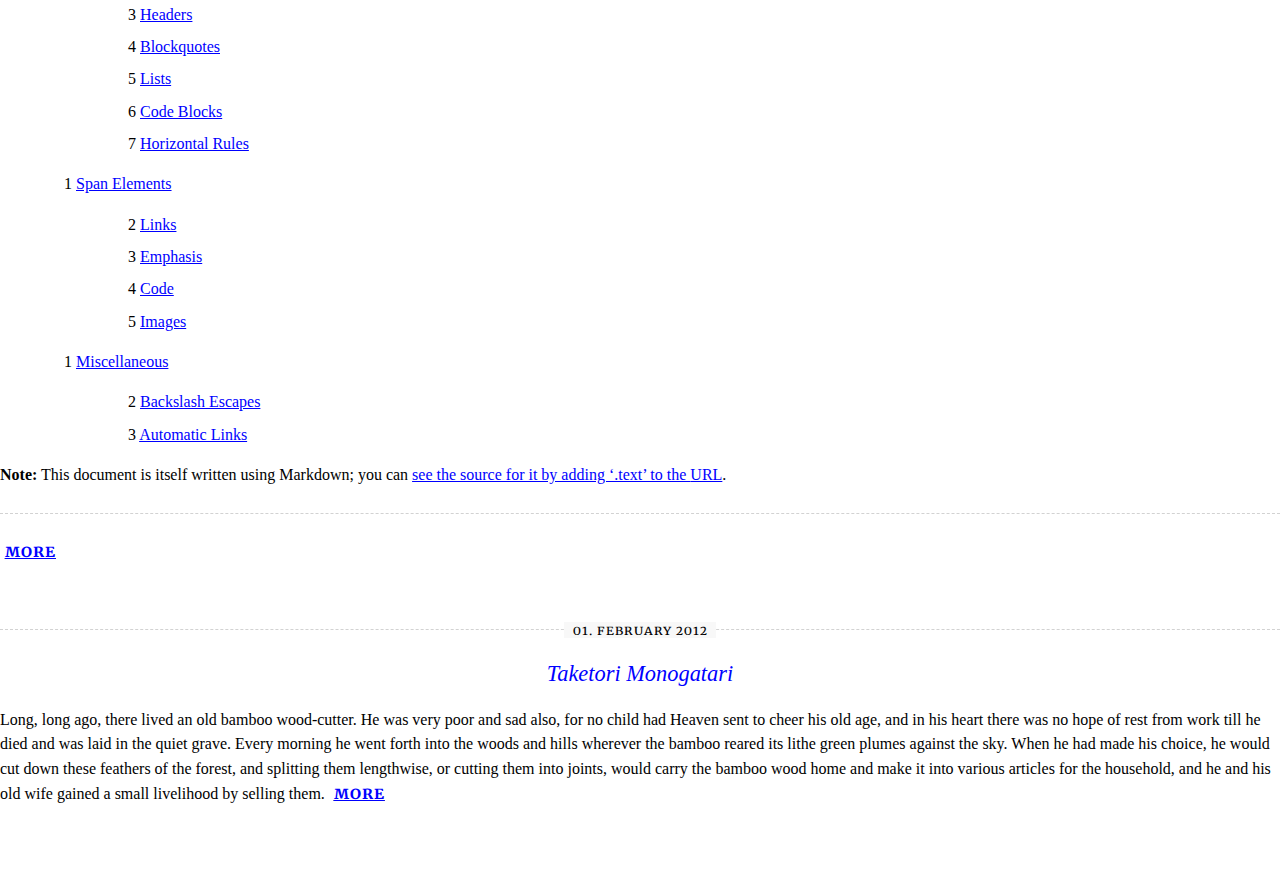
<file: page/2/index.html>
<!DOCTYPE html>
<html lang="en">
  <head>
    <meta charset="utf-8">
    <meta http-equiv="X-UA-Compatible" content="IE=edge,chrome=1">
    <meta name="viewport" content="width=device-width">
    <title>The Wintersmith's blog
    </title>
    <link rel="alternate" href="http://localhost:8080/feed.xml" type="application/rss+xml" title="Ramblings of an immor(t)al demigod">
    <link rel="stylesheet" href="http://fonts.googleapis.com/css?family=Lora:400,700,400italic,700italic|Anonymous+Pro:400,700,400italic,700italic|Merriweather:400,700,300">
    <link rel="stylesheet" href="/css/main.css">
    <link rel="stylesheet" href="/css/document.css">
    <script src="/js/jquery.min.js"></script>
    <script src="/js/collapse.js"></script>
  </head>
  <body>
    <div id="content">
      <article class="article intro">
        <header>
          <p class="date"><span>01. October 2012</span></p>
          <h2><a href="/articles/another-test/">Code and stuff!</a></h2>
        </header>
        <section class="content"><p>Syntax highlighting with <a href="http://softwaremaniacs.org/soft/highlight/en/">highlight.js</a>.
The theme used is tomorrow, you can find more themes <a href="http://jmblog.github.io/color-themes-for-highlightjs/">here</a>.</p>
<p>
          <p class="more"><a href="/articles/another-test/">more</a></p>
        </section>
      </article>
      <article class="article intro">
        <header>
          <p class="date"><span>02. February 2012</span></p>
          <h2><a href="/articles/markdown-syntax/">Markdown syntax</a></h2>
        </header>
        <section class="content"><p>Full markdown syntax taken from John Gruber’s <a href="http://daringfireball.net/projects/markdown/syntax">Daring Fireball</a>.
Did you know that 9 out of 10 bloggers prefer to write in&nbsp;markdown?</p>
<hr>
<h1 class="heading"><span class="sectionHead" style="cursor:default;" tabindex="0"><img class="toggle collapse_all" name="toggleSwitch" src="/images/collapse_all.gif" alt="Collapse image"><img class="toggle hide expand_all" name="toggleSwitch" src="/images/expand_all.gif" alt="Expand image">Markdown:&nbsp;Syntax</span></h1><ul>
<li><a href="/articles/markdown-syntax/#overview">Overview</a><ul>
<li><a href="/articles/markdown-syntax/#philosophy">Philosophy</a></li>
<li><a href="/articles/markdown-syntax/#html">Inline&nbsp;<span class="caps">HTML</span></a></li>
<li><a href="/articles/markdown-syntax/#autoescape">Automatic Escaping for Special&nbsp;Characters</a></li>
</ul>
</li>
<li><a href="/articles/markdown-syntax/#block">Block Elements</a><ul>
<li><a href="/articles/markdown-syntax/#p">Paragraphs and Line&nbsp;Breaks</a></li>
<li><a href="/articles/markdown-syntax/#header">Headers</a></li>
<li><a href="/articles/markdown-syntax/#blockquote">Blockquotes</a></li>
<li><a href="/articles/markdown-syntax/#list">Lists</a></li>
<li><a href="/articles/markdown-syntax/#precode">Code&nbsp;Blocks</a></li>
<li><a href="/articles/markdown-syntax/#hr">Horizontal&nbsp;Rules</a></li>
</ul>
</li>
<li><a href="/articles/markdown-syntax/#span">Span Elements</a><ul>
<li><a href="/articles/markdown-syntax/#link">Links</a></li>
<li><a href="/articles/markdown-syntax/#em">Emphasis</a></li>
<li><a href="/articles/markdown-syntax/#code">Code</a></li>
<li><a href="/articles/markdown-syntax/#img">Images</a></li>
</ul>
</li>
<li><a href="/articles/markdown-syntax/#misc">Miscellaneous</a><ul>
<li><a href="/articles/markdown-syntax/#backslash">Backslash&nbsp;Escapes</a></li>
<li><a href="/articles/markdown-syntax/#autolink">Automatic&nbsp;Links</a></li>
</ul>
</li>
</ul>
<p><strong>Note:</strong> This document is itself written using Markdown; you
can <a href="/projects/markdown/syntax.text">see the source for it by adding ‘.text’ to the <span class="caps">URL</span></a>.</p>
<hr>

          <p class="more"><a href="/articles/markdown-syntax/">more</a></p>
        </section>
      </article>
      <article class="article intro">
        <header>
          <p class="date"><span>01. February 2012</span></p>
          <h2><a href="/articles/bamboo-cutter/">Taketori Monogatari</a></h2>
        </header>
        <section class="content"><p>Long, long ago, there lived an old bamboo&nbsp;wood-cutter.</p>
<p>He was very poor and sad also, for no child had Heaven sent to cheer his old age, and in his heart there was no hope of rest from work till he died and was laid in the quiet grave. Every morning he went forth into the woods and hills wherever the bamboo reared its lithe green plumes against the sky. When he had made his choice, he would cut down these feathers of the forest, and splitting them lengthwise, or cutting them into joints, would carry the bamboo wood home and make it into various articles for the household, and he and his old wife gained a small livelihood by selling&nbsp;them.</p>
<p>
          <p class="more"><a href="/articles/bamboo-cutter/">more</a></p>
        </section>
      </article>
    </div>
  </body>
</html>
</file>
<file: css/main.css>
h1, h2, h3, h4, h5, h6, p, body, a, img, ul, ol, blockquote, pre {
  margin: 0; padding: 0; border: 0;
}

body {
  font-family: 'Lora', serif;
  font-size: 21px;
  line-height: 1.52;
  background-color: #ffffff;
  text-rendering: optimizeLegibility;
}

.content-wrap {
  width: 34em;
  margin: 0 auto;
}

body, a {
  color: #171717;
}

a:hover {
  color: #ff8000;
  text-decoration: underline;
}

p {
  margin-bottom: 1.52em;
}

pre {
  font-size: 0.9em;
  overflow: auto;
  background: #fff;
  border: 1px dashed #d2d2d2;
  border-radius: 0.25em;
  margin-bottom: 1.8em;
  padding: 1em;
}

h1 {
  font-size: 2em;
  margin-bottom: 1em;
}

h2 {
  font-size: 1.2em;
  font-weight: 400;
  line-height: 1.43;
  margin-bottom: 1.35em;
}

h3 {
  font-style: italic;
  text-align: center;
  font-weight: 400;
  font-size: 1.4em;
  margin-top: 1.8em;
  margin-bottom: 0.8em;
}

ol, ul {
  margin: 0 1.4em 1.4em 4em;
}

li {
  margin-bottom: 0.5em;
}

blockquote {
  margin: 1.2em 3em;
  padding-left: 1em;
  font-style: italic;
}

hr {
  border: 0;
  border-top: 1px dashed #d2d2d2;
  height: 0;
  margin: 1.6em 0;
}

/* page header */

.header {
  margin: 3em 0 5em;
}

.header h1 {
  font-size: 2.6em;
  text-align: center;
  font-weight: 700;
  margin: 0;
}

.header a, .header a:hover {
  text-decoration: none;
  color: #171717;
}

.header .author {
  font-family: 'Merriweather', serif;
  font-variant: small-caps;
  text-transform: lowercase;
  text-rendering: auto;
  text-align: center;
  font-weight: 400;
  letter-spacing: 1px;
}

.header .description {
  font-size: 1.2em;
  font-style: italic;
  text-align: center;
  margin-top: -0.3em;
}

body.article-detail > header h1 {
  font-size: 2.5em;
  font-style: italic;
  font-weight: 400;
  margin-bottom: -0.2em;
}

body.article-detail > header {
  margin-bottom: 3em;
}

/* page footer */

footer {
  margin: 3em 0;
}

footer .nav {
  text-align: center;
  margin-top: 5em;
  margin-bottom: 3.5em;
}

footer .nav a {
  padding: 0 0.5em;
  font-size: 1.2em;
  text-decoration: none;
}

footer .about {
  border-top: 1px dashed #d2d2d2;
  padding: 2.2em 3em;
  font-size: 0.7em;
  -webkit-column-count: 3;
  -moz-column-count: 3;
  -ms-column-count: 3;
  column-count: 3;
  -webkit-column-gap: 2em;
  -moz-column-gap: 2em;
  -ms-column-gap: 2em;
  column-gap: 2em;
}

footer .copy {
  text-align: center;
  font-size: 0.7em;
  font-style: italic;
  margin-top: 1em;
}

footer .copy, footer .copy a {
  color: #8e8e8e;
}

/* article */

.article {
  margin: 3em 0 4em;
}

.article header {
  border-top: 1px dashed #d2d2d2;
}

.article header h2 {
  font-style: italic;
  text-align: center;
  font-weight: 400;
  margin: 0.8em 0;
  font-size: 1.4em;
}

.article header h2 a {
  text-decoration: none;
}

.article header .date {
  text-align: center;
  font-size: 0.8em;
  margin-top: -0.7em;
}

.article header .date span {
  background-color: #f8f8f8;
  padding: 0 0.7em;
}

.article.intro .content p {
  display: inline;
}

.article.intro .content .more {
  text-decoration: underline;
  font-weight: 700;
  padding-left: 0.3em;
}

.article .content img {
  display: block;
  width: 100%;
}

.more, .date {
  font-family: 'Merriweather', serif;
  font-variant: small-caps;
  text-transform: lowercase;
  font-weight: 400;
  text-rendering: auto;
  letter-spacing: 1px;
}

/* archive */

.archive {
  width: 32em;
  margin: 5em auto 6em;
  padding-left: 2em;
}

.archive h2 {
  font-size: 2em;
  margin: 0;
  margin-left: 6.1em;
  margin-bottom: 0.5em;
  font-style: italic;
}

.archive a, .archive span{
  display: block;
  float: left;
  margin-bottom: -1px;
  text-decoration: none;
}
.archive li:not(:last-child) {
	border-bottom: 1px solid #d2d2d2;
	margin-bottom: -1px;
}

.archive a.last, .archive span.last {
  border: 0;
  margin-bottom: 0;
}

.archive a {
  width: 21em;
  text-indent: 1em;
  white-space: nowrap;
}

.archive .year-label,
.archive .month-label{
  width: 4em;
  font-family: 'Merriweather', serif;
  font-variant: small-caps;
  text-transform: lowercase;
  font-weight: 400;
  text-rendering: auto;
  letter-spacing: 1px;
  text-align: center;
}

.archive .month-label {
  width: 7em;
}

.archive ul {
  list-style: none;
  margin: 0;
}

.archive ul li {
  margin: 0;
}

/* code styling */

code {
  font-family: 'Anonymous Pro', monospace;
  font-size: 0.85em;
  color: #000;
}

pre code {
  display: block;
  line-height: 1.1;
}

p code {
  padding: 0.1em 0.3em 0.2em;
  border-radius: 0.3em;
  position: relative;
  background: #fffff3;

  white-space: nowrap;
}

/* syntax hl stuff */

code.lang-markdown {
  color: #424242;
}

code.lang-markdown .header,
code.lang-markdown .strong {
  font-weight: bold;
}

code.lang-markdown .emphasis {
  font-style: italic;
}

code.lang-markdown .horizontal_rule,
code.lang-markdown .link_label,
code.lang-markdown .code,
code.lang-markdown .header,
code.lang-markdown .link_url {
  color: #555;
}

code.lang-markdown .blockquote,
code.lang-markdown .bullet {
  color: #bbb;
}

/* Tomorrow Theme */
/* http://jmblog.github.com/color-themes-for-google-code-highlightjs */
/* Original theme - https://github.com/chriskempson/tomorrow-theme */
/* http://jmblog.github.com/color-themes-for-google-code-highlightjs */
.tomorrow-comment, pre .comment, pre .title {
  color: #8e908c;
}

.tomorrow-red, pre .variable, pre .attribute, pre .tag, pre .regexp, pre .ruby .constant, pre .xml .tag .title, pre .xml .pi, pre .xml .doctype, pre .html .doctype, pre .css .id, pre .css .class, pre .css .pseudo {
  color: #c82829;
}

.tomorrow-orange, pre .number, pre .preprocessor, pre .built_in, pre .literal, pre .params, pre .constant {
  color: #f5871f;
}

.tomorrow-yellow, pre .class, pre .ruby .class .title, pre .css .rules .attribute {
  color: #eab700;
}

.tomorrow-green, pre .string, pre .value, pre .inheritance, pre .header, pre .ruby .symbol, pre .xml .cdata {
  color: #718c00;
}

.tomorrow-aqua, pre .css .hexcolor {
  color: #3e999f;
}

.tomorrow-blue, pre .function, pre .python .decorator, pre .python .title, pre .ruby .function .title, pre .ruby .title .keyword, pre .perl .sub, pre .javascript .title, pre .coffeescript .title {
  color: #4271ae;
}

.tomorrow-purple, pre .keyword, pre .javascript .function {
  color: #8959a8;
}

/* media queries */

@media (min-width: 1600px) {
  body { font-size: 26px; }
}

@media (max-width: 900px) {
  body { font-size: 18px; }
}

@media (max-width: 690px) {
  .content-wrap {
    width: auto;
    padding: 0 1em;
  }
  .header {
    margin: 1em 0;
  }
  .header h1 {
    font-size: 1.4em;
    margin-bottom: 0.6em;
  }
  .header .description {
    font-size: 1em;
  }
  .article {
    margin: 1em 0 2.5em;
  }
  .archive {
    width: 80%;
    margin: 0 auto;
  }
  .archive * {
    float: none !important;
    line-height: 1.6 !important;
    width: auto !important;
    height: auto !important;
    text-align: left !important;
    border: 0 !important;
    margin: 0 !important;
  }
  footer .nav {
    margin: 1em 0;
  }
  footer .about {
    padding: 0;
    font-size: 0.9em;
    padding-top: 1.6em;
    -webkit-column-count: 1;
    -moz-column-count: 1;
    -ms-column-count: 1;
    column-count: 1;
  }
  footer .about p {
    margin-bottom: 1em;
  }
}


ol { counter-reset: item }
li { display: block }
li:before { content: counters(item, ".") " "; counter-increment: item }
</file>
<file: css/document.css>
/* * * This file was autogenerated by Styler at 02:02 on 02/15/2003 * * */


/***********************************************************
 *             SCRIPT-SUPPORTING STYLES
 ***********************************************************/

/* Defines the userData cache persistence mechanism. */
.userDataStyle
{
	behavior: url(#default#userdata);
}

/* Used to save the scroll bar position when navigating away from a page. */
div.saveHistory
{
	behavior: url(#default#savehistory);
}

/* Formats the expand/collapse images for all collapsible regions. */
img.toggle
{
	border: 0;
	margin-right: 5px;
}

/* Formats the Collapse All/Expand All images. */
img#toggleAllImage
{
	margin-left: 0;
	vertical-align: middle;
}

/* Supports XLinks */
MSHelp\:link
{
 	text-decoration: underline;
	color: #0000ff; 
	hoverColor: #3366ff;
	filterString: ;
}


/***********************************************************
 *             CONTENT PRESENTATION STYLES
 ***********************************************************/

body
{
	background:	#FFFFFF;
	color: #000000;
	font-family:	Verdana;
	font-size: medium;
	font-style: normal;
	font-weight: normal;
	margin-top:	0;
	margin-bottom:	0;
	margin-left:	0;
	margin-right:	0;
	width:	100%;
}

dl
{
	margin-top:	15px;
	margin-bottom:5px;
	padding-left:	1px;
}

dl.authored dt {
	font-weight: bold;
	margin-top: 5px;
}

dl.authored dd {
	margin-left: 20px;
    margin-bottom: 5px;
}

dd {
	margin-left:	0;
}

ul
{
	margin-top: 1em;
	margin-bottom: 1em;
}

ol {
	margin-top: 1em;
	margin-bottom: 1em;
}

li {
	margin-top: 0.5em;
	margin-bottom: 0.5em;
}

ul.nobullet
{
    list-style-type: none;
}

p {
	margin-top: 10px;
	margin-bottom: 5px;
}

a:link {
	color:	#0000FF;
}

a:visited {
	color:	#0000FF;
}

a:hover {
	color: #DD7C3B;
}

div#header a, div#mainSectionMHS a {
    text-decoration: underline;
}    

code
{
    font-family: Consolas, "Courier New", Courier, monospace;
	font-size: 105%;
	color:	#000066;
}

span.parameter {
	font-style: italic;
}

span.italic {
	font-style: italic;
}

span.selflink {
	font-weight: bold;
}

span.nolink {
	font-weight: bold;
}

/***********************************************************
 *             STRUCTURE PRESENTATION STYLES
 ***********************************************************/

/* Applies to everything below the non-scrolling header region. */
div#mainSection
{
	font-size: 62.5%;
	width: 100%;
}
div#mainSectionMHS
{
    font-family: Verdana;
	font-size: 81%;
	width: 100%;
}
html>body #mainSection, html>body #mainSectionMHS
{
	font-size:73%;
	width: 100%;
}

/* Applies to everything below the non-scrolling header region, minus the footer. */
div#mainBody
{
	font-size: 100%;
	margin-left: 15px;
	margin-top: 10px;
	/*padding-bottom: 20;*/
}

html>body #mainBody
{
	font-size: 93%;
	margin-left: 15px;
	margin-top: 10px;
	padding-bottom: 20px;
}

/* Adds right padding for all blocks in mainBody */
div#mainBody p, div#mainBody ol, div#mainBody ul, div#mainBody dl
{
	padding-right: 5px;
}

/*------------------------------ Begin Non-scrolling Header Region Styles -------------------------------*/
/* Applies to the entire non-scrolling header region. */
div#header
{
    font-family: Verdana;
	background-color: #FFFFFF;
	padding-top:	0;
	padding-bottom:	0;
	padding-left:	0;
	padding-right:	0;
	width:	100%;
}

/* Applies to both tables in the non-scrolling header region. */
div#header table
{
	width:	100%;
}

/* Applies to cells in both tables in the non-scrolling header region. */
div#header table td
{
	color: #0000FF;
	font-size: 70%;
	margin-top:	0;
	margin-bottom:	0px;
	padding-right: 20px;
}

/* Applies to first row in the upper table of the non-scrolling header region. */
div#header table#toptable td
{
	padding-left: 15px;
}

/* Applies to second row in the upper table of the non-scrolling header region. */
div#header table tr#headerTableRow2 td
{
	padding-left: 13px;
}

/* Applies to the last row in the upper table of the non-scrolling header region. Text 
   in this row includes See Also, Constructors, Methods, and Properties. */
div#header table tr#headerTableRow3 td
{
	padding-top: 2px;
	padding-left: 15px;
}

/* Applies to the lower table in the non-scrolling header region. Text in this table
   includes Collapse All/Expand All, Language Filter, and Members Options. */
div#header table#bottomTable
{
	border-top-color: #FFFFFF;
	border-top-style: solid;
	border-top-width: 1px;
	text-align: left;
	padding-left: 15;
	padding-top: 5px;
	padding-bottom: 5px;
}

/* Formats the first column--the one that displays icons--in mref list tables (such as Public Constructors, 
   Protected Constructors, Public Properties, Protected Properties, and so on). */
div#mainSection table td.imageCell, div#mainSectionMHS table td.imageCell
{
	white-space: nowrap;
}
/*------------------------------ End General Table Styles -------------------------------*/

/*------------------------------ Begin General Table Styles -------------------------------*/

div#mainBody div.alert, div#mainBody div.code, div#mainBody div.tableSection
{
	width:98.9%;
}

div#mainBody div.section div.alert, div#mainBody div.section div.code,
div#mainBody div.section div.tableSection
{
	width:100%;
}

div#mainBody div.section ul div.alert, div#mainBody div.section ul div.code,
div#mainBody div.section ul div.tableSection, div#mainBody div.section ol div.alert, 
div#mainBody div.section ol div.code, div#mainBody div.section ol div.tableSection
{
	width:100%;
}

div.alert p, div.code p
{
	margin-top:5px;
	margin-bottom:8px;
}
dd p
{
	margin-top:2px;
	margin-bottom:8px;
}
div.tableSection p
{
	margin-top:1px;
	margin-bottom:4px;
}	
li p
{
	margin-top:2px;
	margin-bottom:8px;
}
div.seeAlsoNoToggleSection dl
{
	margin-top:8px;
	margin-bottom:1px;
	padding-left:1px;
}
div.seeAlsoNoToggleSection dd p
{
	margin-top:2px;
	margin-bottom:8px;
}
div.section dl
{
	margin-top:8px;
	margin-bottom:1px;
	padding-left:1px;
}
div.section dd p
{
	margin-top:2px;
	margin-bottom:8px;
}
/*------------------------------ End General Table Styles -------------------------------*/

/*------------------------------ Begin Non-scrolling Header Region Styles -------------------------------*/

/* Applies to the running header text in the first row of the upper table in the
   non-scrolling header region. */
span#runningHeaderText
{
	color: #8C8C8C;
	font-size: 90%;
}

/* Applies to the topic title in the second row of the upper table in the
   non-scrolling header region. */
span#nsrTitle
{
	color: #000000;
	font-size: 160%;
	font-weight: 400;
	font-family: arial;
}
/*------------------------------ End Non-scrolling Header Region Styles -------------------------------*/


/* Formats the footer. Currently, the transforms pass in two parameters to the 
   footer SSC, but the default footer SSC doesn't use either parameter.
   TODO: Investigate whether the default footer SSC has any impact on doc spec. */
div#footer
{
	font-size: 80%;
	margin-top:	0;
	margin-bottom:	0;
	margin-left:	0;
	margin-right:	0;
	padding-top:	8px;
	padding-bottom:	6px;
	padding-left:	1px;
	padding-right:	1px;
	width:	100%;
}

html>body div#footer
{
	font-size: 80%;
	margin-top:	0;
	margin-bottom:	0;
	margin-left:	0;
	margin-right:	0;
	padding-top:	2px;
	padding-bottom:	6px;
	padding-left:	1px;
	padding-right:	1px;
	width:	98%;
}

/* Unable to find this style in the transforms. The default footer SSC adds a plain horizontal rule.
   TODO: Determine whether this style is required by the doc spec. */
/*
hr#footerHR
{
	border-bottom-color: #EEEEFF;
	border-bottom-style: solid;
	border-bottom-width: 1;
	border-top-color: C8CDDE;
	border-top-style: solid;
	border-top-width: 1;
	height: 3;
	color: #D4DFFF;
}
*/

/********************************************************************************************************************
	Collapsible Section Structure

	<h1 class="heading">							// Format of the collapsible section text
		<span onclick="ExpandCollapse(xxxToggle)">	// Defines the onclick procedure for the expand/collapse section
			<img id="xxxToggle">					// Expand/collapse image
			</img>
		</span>
	</h1>

	<div id="xxxSection" class="section">			// The body of the collapsible section; hidden by default
	</div>


	The ExpandCollapse() function is responsible for toggling the expand/collapse image, and for
	displaying/hiding the body of the collapsible section.
********************************************************************************************************************/

/* Applies to the body of a collapsible section */
div.seeAlsoNoToggleSection
{
	margin-left:0;
	padding-top:	2px;
	padding-bottom:	2px;
	padding-left:	0;
	padding-right:	15px;
	width:	100%;
}

div.section
{
	margin-left:0;
	padding-top:	0;
	padding-bottom:	0;
	padding-left:	16px;
	padding-right:	15px;
	width:	100%;
}
html>body div.section
{
	margin-left:0;
	padding-top:	2px;
	padding-bottom:	2px;
	padding-left:	16px;
	padding-right:	15px;
	width:	97%;
}
div.seeSection
{
	margin-left:0;
	padding-top:	0;
	padding-bottom:	2px;
	padding-left:	16px;
	padding-right:	15px;
	width:	100%;
}


/*------------------------------ Begin Heading Styles -------------------------------*/
/* As far as I can tell, only <h1> tags use this class.
   TODO: Decide whether to roll these attributes into the h1.heading style */
.heading
{
	font-weight:	bold;
	margin-top:		18;
	margin-bottom:	8;
}

/* All <h1> headings. */
h1.heading
{
    font-family: Verdana;
	color: #000000;
	font-size:	130%;
}

/* Applies to table titles and subsection titles. */
.subHeading
{
	font-weight:	bold;
	margin-bottom:	4;
}
.procedureSubHeading
{
	font-weight: bold;
	margin-bottom: 4;
}

/* Formats the titles of author-generated tables. */
h3.subHeading
{
    font-family: Verdana;
	color:  #000000;
	font-size: 120%;
    font-weight:800;
}

h3.procedureSubHeading
{
    font-family: Verdana;
	color: #000000;
	font-size: 120%;
}

/* Formats the titles of all subsections. */
h4.subHeading
{
    font-family: Verdana;
	color: #000000;
	font-size: 110%;
	font-weight:800;
}
span.labelheading, div.labelheading
{
	font-size:100%;
	color:#003399;
}

/*------------------------------ End Heading Styles -------------------------------*/


/*------------------------------ Begin Image Styles -------------------------------*/
img.copyCodeImage
{
	border: 0;
	margin: 1px;
	margin-right: 3px;
}

img.downloadCodeImage
{
	border: 0;
	margin-right: 3px;
}

img.viewCodeImage
{
	border: 0;
	margin-right: 3px;
}

img.note
{
	border: 0;
	margin-right: 3px;
}
/*------------------------------ End Image Styles -------------------------------*/


/*------------------------------ Begin General Table Styles -------------------------------*/
div#mainSection table, div#mainSectionMHS table
{
	border: 0;
	font-size: 100%;
	width:	98.9%;
	margin-top: 5px;
	margin-bottom: 5px;
}

div#mainSection table tr, div#mainSectionMHS table tr
{
	vertical-align: top;
}

div#mainSection table th, div#mainSectionMHS table th
{
	background-color: #EFEFF7;
	border-bottom: 1px solid #C8CDDE;
	border-left: 1px none #D5D5D3;
	color: #000066;
	padding-left: 5px;
	padding-right: 5px;
	text-align: left;
}

div#mainSection table td, div#mainSectionMHS table td
{
	background-color: #F7F7FF;
	border-bottom: 1px solid #D5D5D3;
	border-left: 1px none #D5D5D3;
	padding-left: 5px;
	padding-right: 5px;
}

/* Formats the first column--the one that displays icons--in mref list tables (such as Public Constructors, 
   Protected Constructors, Public Properties, Protected Properties, and so on). */
div#mainSection table td.imageCell, div#mainSectionMHS table td.imageCell
{
	white-space: nowrap;
}
/*------------------------------ End General Table Styles -------------------------------*/


/*------------------------------ Begin Syntax and Snipper Code Block Styles -------------------------------*/

div.code table
{
	border: 0 none;
	font-size: 95%;
	margin-bottom: 5px;
	width: 100%
}

div.code table th
{
    border: 0 none;
	border-bottom-color: #C8CDDE;
	border-bottom-style: solid;
	border-bottom-width: 1px;
	font-weight: bold;
	padding-left: 5px;
	padding-right: 5px;
	padding-top: 2px;
	padding-bottom: 2px;
	vertical-align: middle;
}

div.code table td
{
	background:	#F7F7FF;
	border-top-color: #FFFFFF;
	border-top-style: solid;
	border-top-width: 1px;
	padding-left: 5px;
	padding-right: 5px;
	padding-top: 5px;
}
/*------------------------------ End Syntax and Snipper Code Block Styles -------------------------------*/


/*------------------------------ Begin Note Styles -------------------------------*/
div.alert table
{
    border: 0px;
    font-size: 100%;
    width: 100%;
    margin-top: 5px;
    margin-bottom: 5px;
}

div.alert table th
{
    text-align: left;
    background: #EFEFF7;
    border-bottom-width: 0px;
    color: #000066;
    padding-left: 5px;
    padding-right: 5px;
}

div.alert table td
{
	background:	#F7F7FF;
	border-top-color: #FFFFFF;
	border-top-style: solid;
	border-top-width: 1px;
	padding-left: 5px;
	padding-right: 5px;
}

/*------------------------------ End Note Styles -------------------------------*/


/* Applies to the copy code text and image. */
span.copyCode
{
	color: #0000ff;
	font-size: 90%;
	font-weight: normal;
	cursor: pointer;
	float: right;
	display: inline;
	text-align: right;
	text-decoration: underline;
}

span.copyCodeOnHover
{
	color: #E85F17;
	font-size:xx-small;
	font-weight: normal;
	cursor: pointer;
	float: right;
	display: inline;
	text-align: right;
	text-decoration: underline;
}

.downloadCode
{
	color: #0000ff;
	font-size: 90%;
	font-weight: normal;
	cursor: pointer;
}

.viewCode
{
	color: #0000ff;
	font-size: 90%;
	font-weight: normal;
	cursor: pointer;
}

/* Formats the code in syntax and usage blocks, and the code in non-snippet code blocks. */
div.code pre
{
    font-family: Consolas, "Courier New", Courier, monospace;
	font-size: 105%;
	color:	#000066;
	background: #F7F7FF;
    margin-bottom: 5px;
}

/* Formats parameter tooltips. */
.tip
{
	color:	#0000FF;
	font-style: italic;
	cursor: pointer;
	text-decoration:underline;
}

/* Applies to text styled as math. This text is passed as a parameter to the italics SSC definition */
.math
{
	font-family: Times New Roman;
	font-size: 125%
}

/* The sourceCodeList class doesn't appear in the transforms.
   TODO: Find out whether this style is needed for the doc spec. */
/*
.sourceCodeList
{
	font-family: Verdana;
	font-size: 90%;	
}
*/

/* The viewCode class doesn't appear in the transforms.
   TODO: Find out whether this style is needed for the doc spec. */
/*
pre.viewCode
{
	width: 100%;
	overflow: auto;
}
*/

/* Dropdown areas */

#devlangsMenu {
	position: absolute;
	visibility: hidden;
	border-style: solid;
	border-width: 1px;
	border-color: #f3cbb5;
	background: #FCECE4;
	padding-top: 4px;
	padding-bottom: 4px;
	padding-left: 4px;
	padding-right:8px;
	font-size: 100%;
}

div.OH_outerContent #devlangsMenu {
	font-size: 91%;
}

#memberOptionsMenu {
	position: absolute;
	visibility: hidden;
	border-style: solid;
	border-width: 1px;
	border-color: #f3cbb5;
	background: #FCECE4;
	padding-top: 4px;
	padding-bottom: 4px;
	padding-left: 4px;
	padding-right:8px;
	font-size: 100%;
}

div.OH_outerContent #memberOptionsMenu {
	font-size: 91%;
}

#memberFrameworksMenu {
	position: absolute;
	visibility: hidden;
	border-style: solid;
	border-width: 1px;
	border-color: #f3cbb5;
	background: #FCECE4;
	padding-top: 4px;
	padding-bottom: 4px;
	padding-left: 4px;
	padding-right:8px;
	font-size: 100%;
}

div.OH_outerContent #memberFrameworksMenu {
	font-size: 91%;
}

/* Applies to the checkbox labels in the filter drop-downs for devlang, member options, and member platforms. */
.checkboxLabel
{
	color:	#0000FF;
	cursor: pointer;
	text-decoration:underline;
	padding-bottom:4;
	font-size:90%;
}

img#devlangsDropdownImage
{
	border: 0;
	margin-left: 0;
	vertical-align: middle;
}

/* Formats the Members Options filter drop-down image. */
img#memberOptionsDropdownImage
{
	border: 0;
	margin-left: 0;
	vertical-align: middle;
}

/* Formats the Members Platforms filter drop-down image. */
img#memberFrameworksDropdownImage
{
	border: 0;
	margin-left: 0;
	vertical-align: middle;
}

/* Line seperating footer from main body */

div.footerLine {
	margin: 0;
	width: 100%;
	padding-top:	8px;
	padding-bottom:	6px;
	/*padding-left:	5;
	padding-right:	2;*/

}

div.hr1 {
	margin: 0;
	width: 100%;
	height: 1px;
	padding: 0;
	background: #C8CDDE;
	font-size: 1px;
}

div.hr2 {
	margin: 0;
	width: 100%;
	height: 1px;
	padding: 0;
	background: #D4DFFF;
	font-size: 1px;
}

div.hr3 {
	margin: 0;
	width: 100%;
	height: 1px;
	padding: 0;
	background: #EEEEFF;
	font-size: 1px;
}

span.cs {
	display: none;
}

span.vb {
	display: none;
}

span.cpp {
	display: none;
}

span.nu {
	display: inline;
}

span.fs 
{
	display: none;
}

span.code, span.command {
    font-family: Consolas, "Courier New", Courier, monospace;
	font-size: 105%;
	color:	#000066;
}
span.literalValue
{
	color:#8B0000;
}
span.ui {
	font-weight: bold;
}
span.math {
	font-style: italic;
}
span.input {
	font-weight: bold;
}
span.term {
	font-style: italic;
}
span.label 
{
	font-weight: bold;
}
q
{
	font-style: italic;
}
span.foreignPhrase, span.phrase {
	font-style: italic;
}
span.placeholder {
	font-style: italic;
}
span.keyword
{
/*	font-weight: bold;*/
}
span.typeparameter
{
	font-style:italic;
}

span.media {
	margin-left: 5px;
	margin-right: 5px;
    vertical-align: middle;
}

div.mediaNear {
	text-align: left;
	margin-top: 1em;
	margin-bottom: 1em;
}

div.mediaFar {
	text-align: right;
	margin-top: 1em;
	margin-bottom: 1em;
}

div.mediaCenter {
	text-align: center;
	margin-top: 1em;
	margin-bottom: 1em;
}

div.preliminary
{
	margin-top: 1em;
	margin-bottom: 1em;
	font-weight: bold;
	font-size: 110%;
	color: #333333;
}

div.caption
{
	margin-top: 1em;
	margin-bottom: 1em;
	font-size:100%;
	color:#003399;
}

span.captionLead
{
  font-weight: bold;
  margin-right: .5em;
}

/* syntax styles */

div.code span.identifier
{
	/*font-weight: bold;*/
}

div.code span.keyword 
{
	/*color: green;*/
	color: #871F78;
}

div.code span.parameter 
{
	font-style: italic;
	/*color: purple;*/
}

div.code span.literal 
{
	/*color: purple;*/
	color:#8B0000;
}

div.code span.comment 
{
	/*color: red;*/
	color: #006400;
}

span.syntaxLabel
{
	color:#0481DA;
	font-weight:bold;
}
span.introStyle
{
	color:DarkGray;
}

div.seeAlsoStyle
{
	padding-top:5px;

}

td.nsrBottom
{
	height: 0.6em;
	width: 100%;
}

/* end of syntax styles */

/* Glossary */
SPAN.clsGlossary {cursor: default; color: #509950; font-weight: bold;}
DIV.clsTooltip {border: 1px solid black; padding: 2px; position: absolute; top: 0; left: 0; display: none; background-color: #FFFFAA; color: black; font-size: 8pt; font-family: Arial;}


/* FB STYLES */
span.feedbackcss
{
    font-size: 110%;
    width:100%;
    margin-left: 15px;
/*
    border-width: 1px 1px 1px 1px;
    border-style: solid;
    border-color:#C8CDDE;
*/
}

div#feedbackarea table
{
    margin-bottom:0px;
    margin-top:0px;
    margin-left: 0;
    width:300;
    border-width: 0px 0px 0px 0px;
}

div#feedbackarea table td
{
    /*background-color: #D4DFFF;*/
    font-family:Verdana;
    font-size:100%;
    text-align:center;
    /*color: #003399;*/
    border-bottom:0px;
}
 
div#feedbackarea p
{
    font-size:100%;
    /*background-color: #D4DFFF;*/
    width: 100%;
    margin-bottom:  0;
    margin-top:	    0;
    margin-left:    6;
    margin-right:   5;
}
div#feedbackarea H5
{
margin-top:0px;
    margin-bottom:0.7em;
	font-size:10pt;
    margin-left: 6;
}
p.feedbackarea
{
    width:expression(document.body.clientWidth-27);
    font-size:100%;
    background-color: #D4DFFF;
}

input#submitFeedback
{
    font-size:100%; 
    text-align:center;
    /*background-color:#D4DFFF; */
}
 
span#feedbackarea 
{
/*	
	background-color: #D4DFFF;
	color: #003399;
   	border-color:#C8CDDE;
*/
	width:100%;
}
div#feedbackarea
{
	/*background-color: #D4DFFF;
	color: #003399;*/
	width:100%;
}
span.filterOnHover
{
 	color: #E85F17;
}
span.filter
{
	color: #0000FF;
}

/* Glossary styles */

h1.glossaryTitle
{
  color: #000000;
  font-size: 140%;
  margin-top: 10px;
  margin-bottom: 10px;
}

div.glossaryDiv
{
}

h2.glossaryDivHeading
{
  color: Black;
  font-size: 115%;
  margin-top: 1em;
  margin-bottom: 0px;
}

div.glossaryLetterBar
{
  font-size: 90%;
}

hr.glossaryRule
{
  text-align: left;
  color: Black;
}

h3.glossaryGroupHeading
{
  font-size: 120%;
  color: Gray;
  margin: 5px 0 5px 0;
}

div.glossaryGroup
{
}

dl.glossaryGroupList
{
  margin: 0;
  color: Black;
}

dt.glossaryEntry
{
  font-weight: bold;
  margin-left: 2em;
}

dd.glossaryEntry
{
  margin-left: 2em;
  margin-bottom: 2em;
}

div.relatedEntry
{
  margin-bottom: 4px;
}

/* Bibliography */
div.bibliographStyle
{
  padding-top:5px; 
}

span.bibliographyNumber
{
}

span.bibliographyAuthor
{
  font-weight: bold;
}

span.bibliographyTitle
{
  font-style: italic;
}

span.bibliographyPublisher
{
}

sup.citation a:link a:visited a:active
{
  text-decoration: none;
}

/* autoOutline styles */
ul.autoOutline
{
}

li.outlineSectionEntry
{
}

div.outlineSectionEntrySummary
{
}

/* table styles */

table.members th.iconColumn {
	width: 60px;
}

table.members th.nameColumn {
	width: 33%;
}

table.members th.valueColumn {
	width: 10%;
}

table.members th.descriptionColumn {
/*	No fixed width, use whatever is left over */
}

/* These two entries were added by ComponentOne to fix MS Help Viewer 1.0 display issues */
table#bottomTable, table#bottomTable tr, table#bottomTable td,
	table#topTable, table#topTable tr, table#topTable td,
	table#gradientTable, table#gradientTable tr, table#gradientTable td,
	table#logoTable, table#logoTable tr, table#logoTable td
{
	border: 0 none;
}

body
{
	overflow: auto;
}


.hide{
	display: none;
}
</file>
